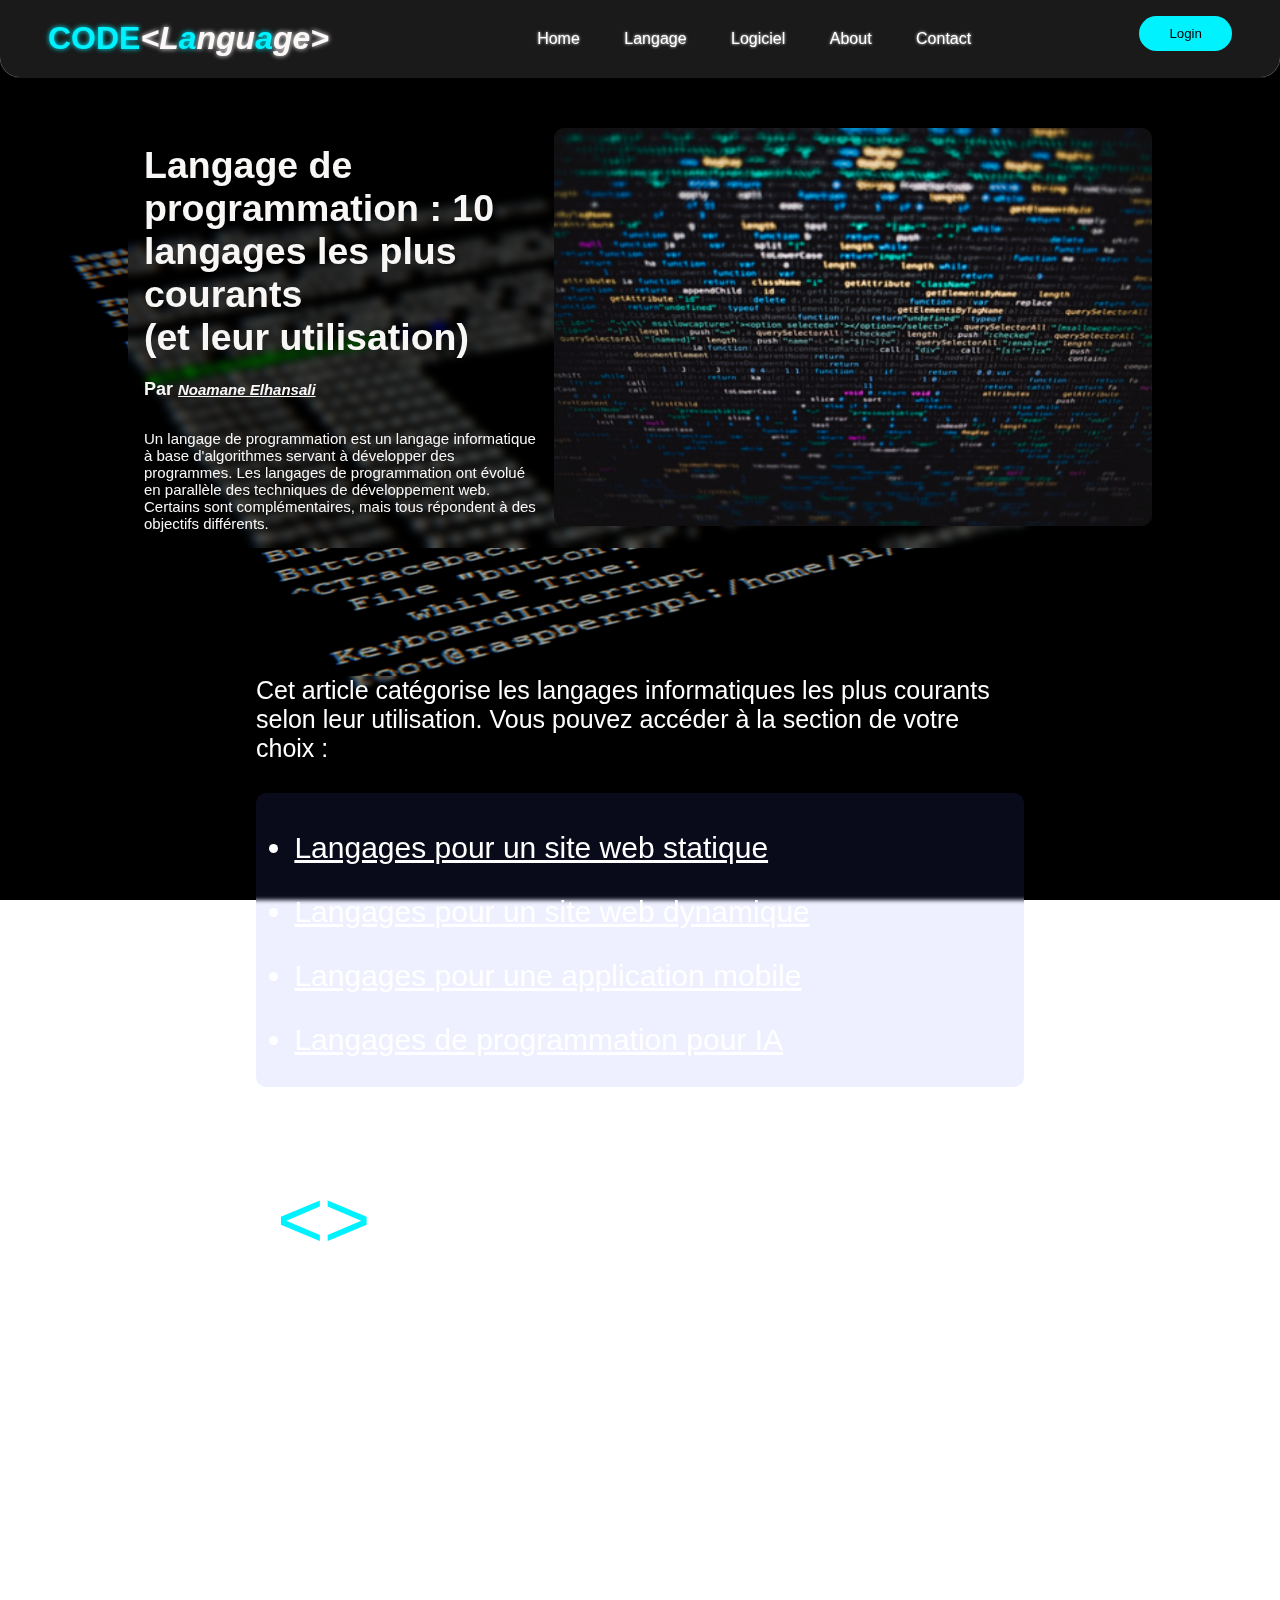
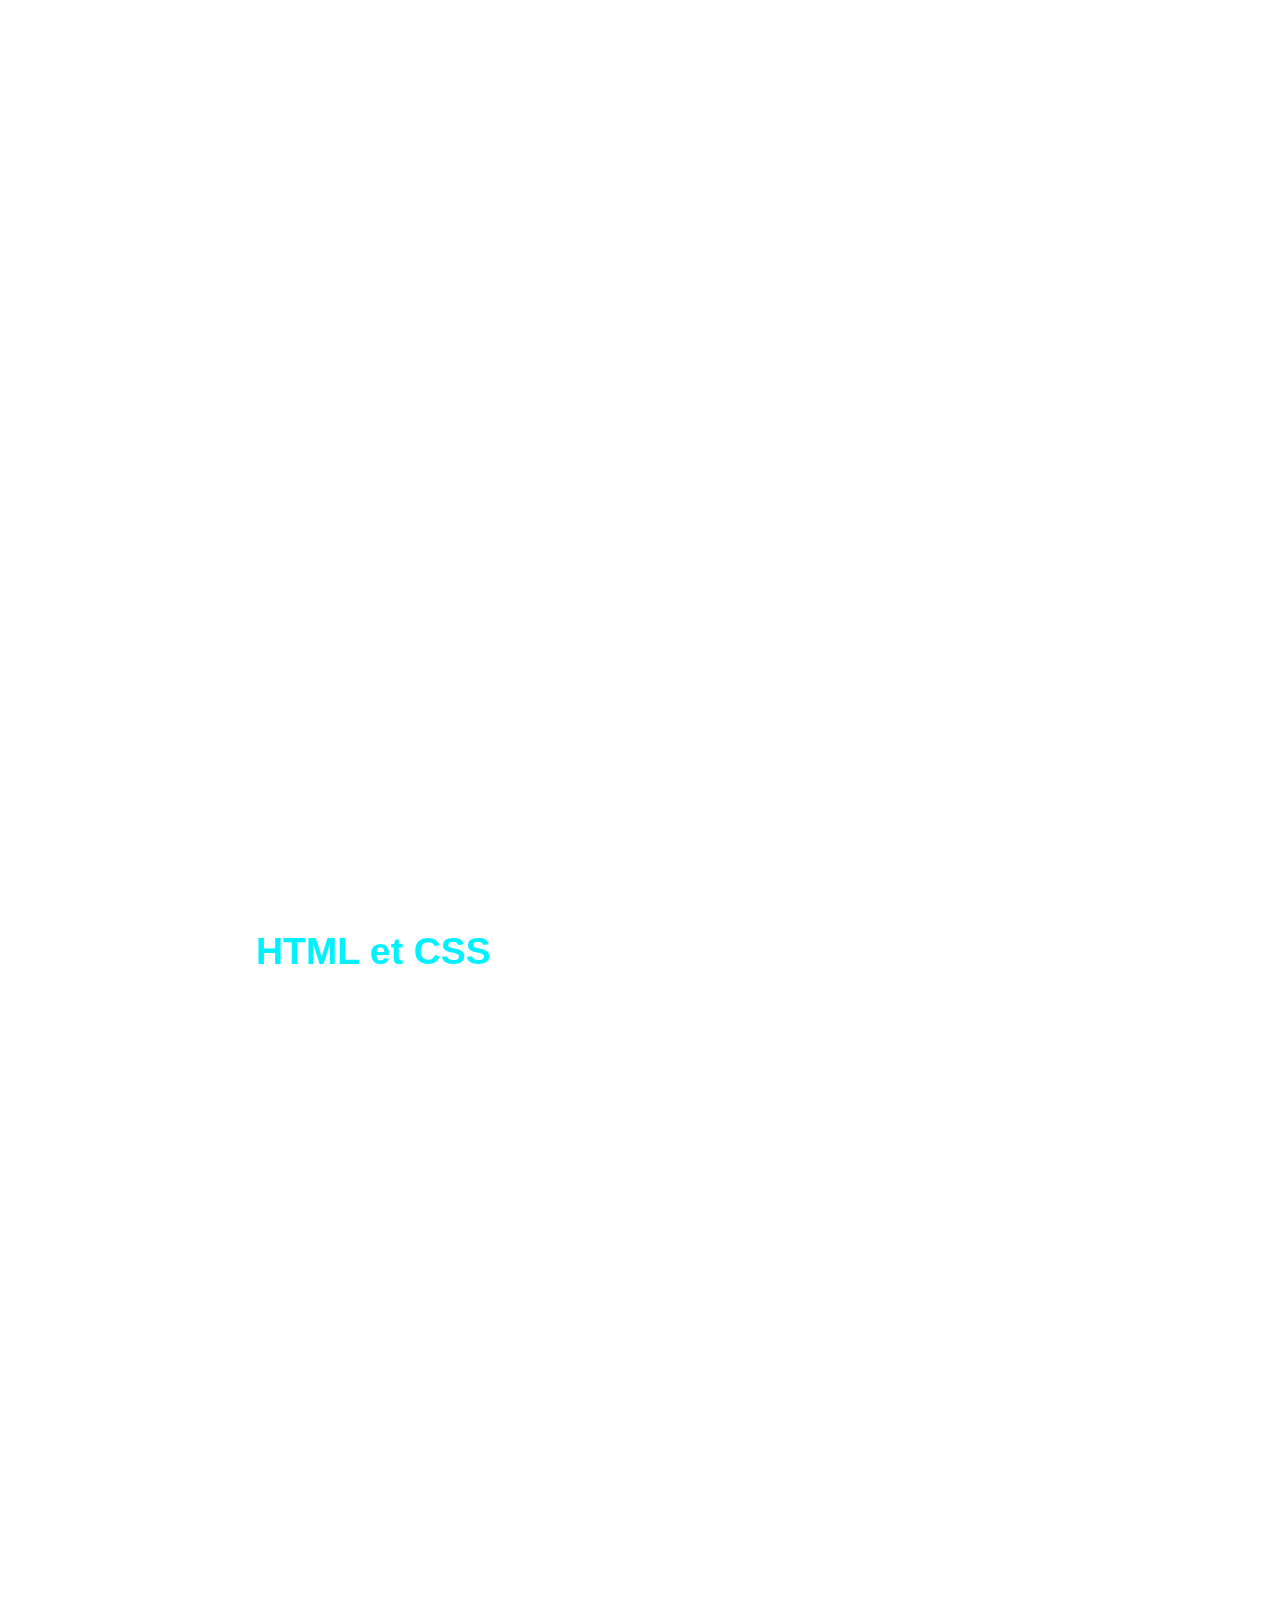
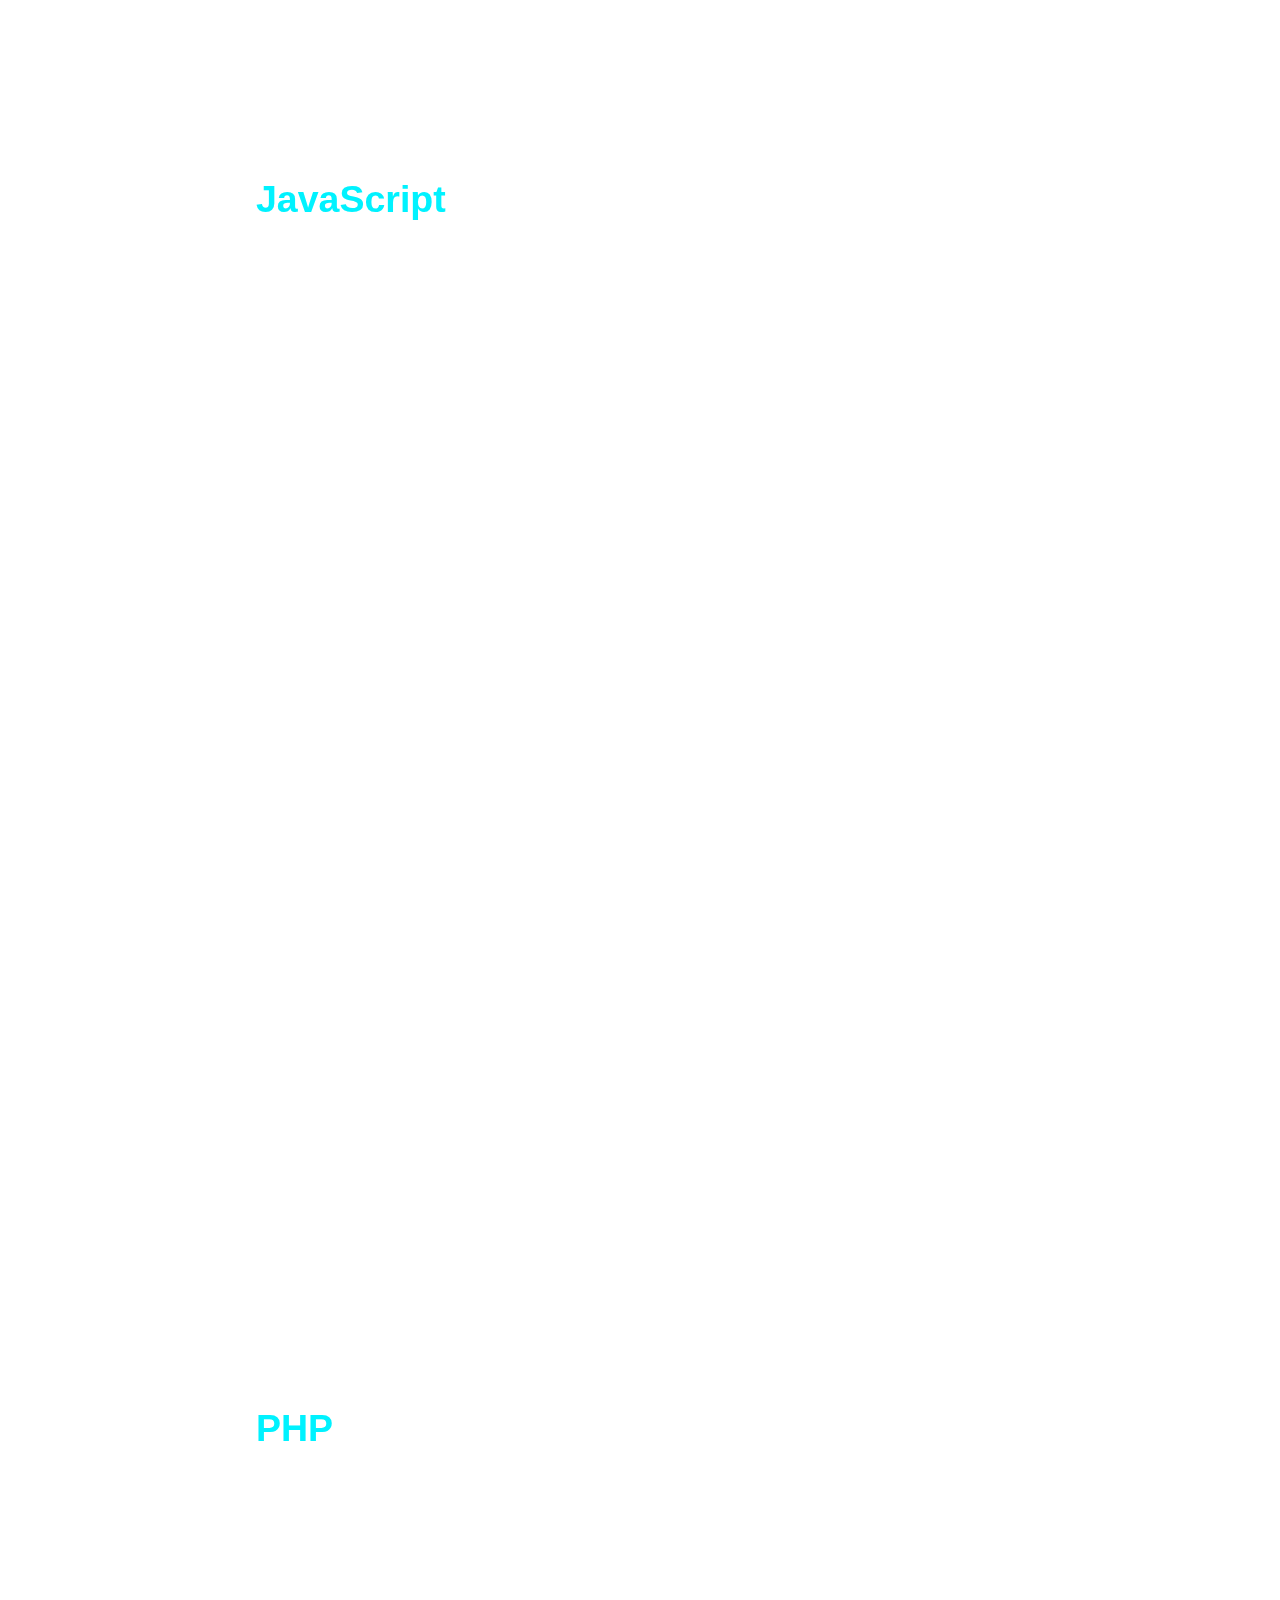
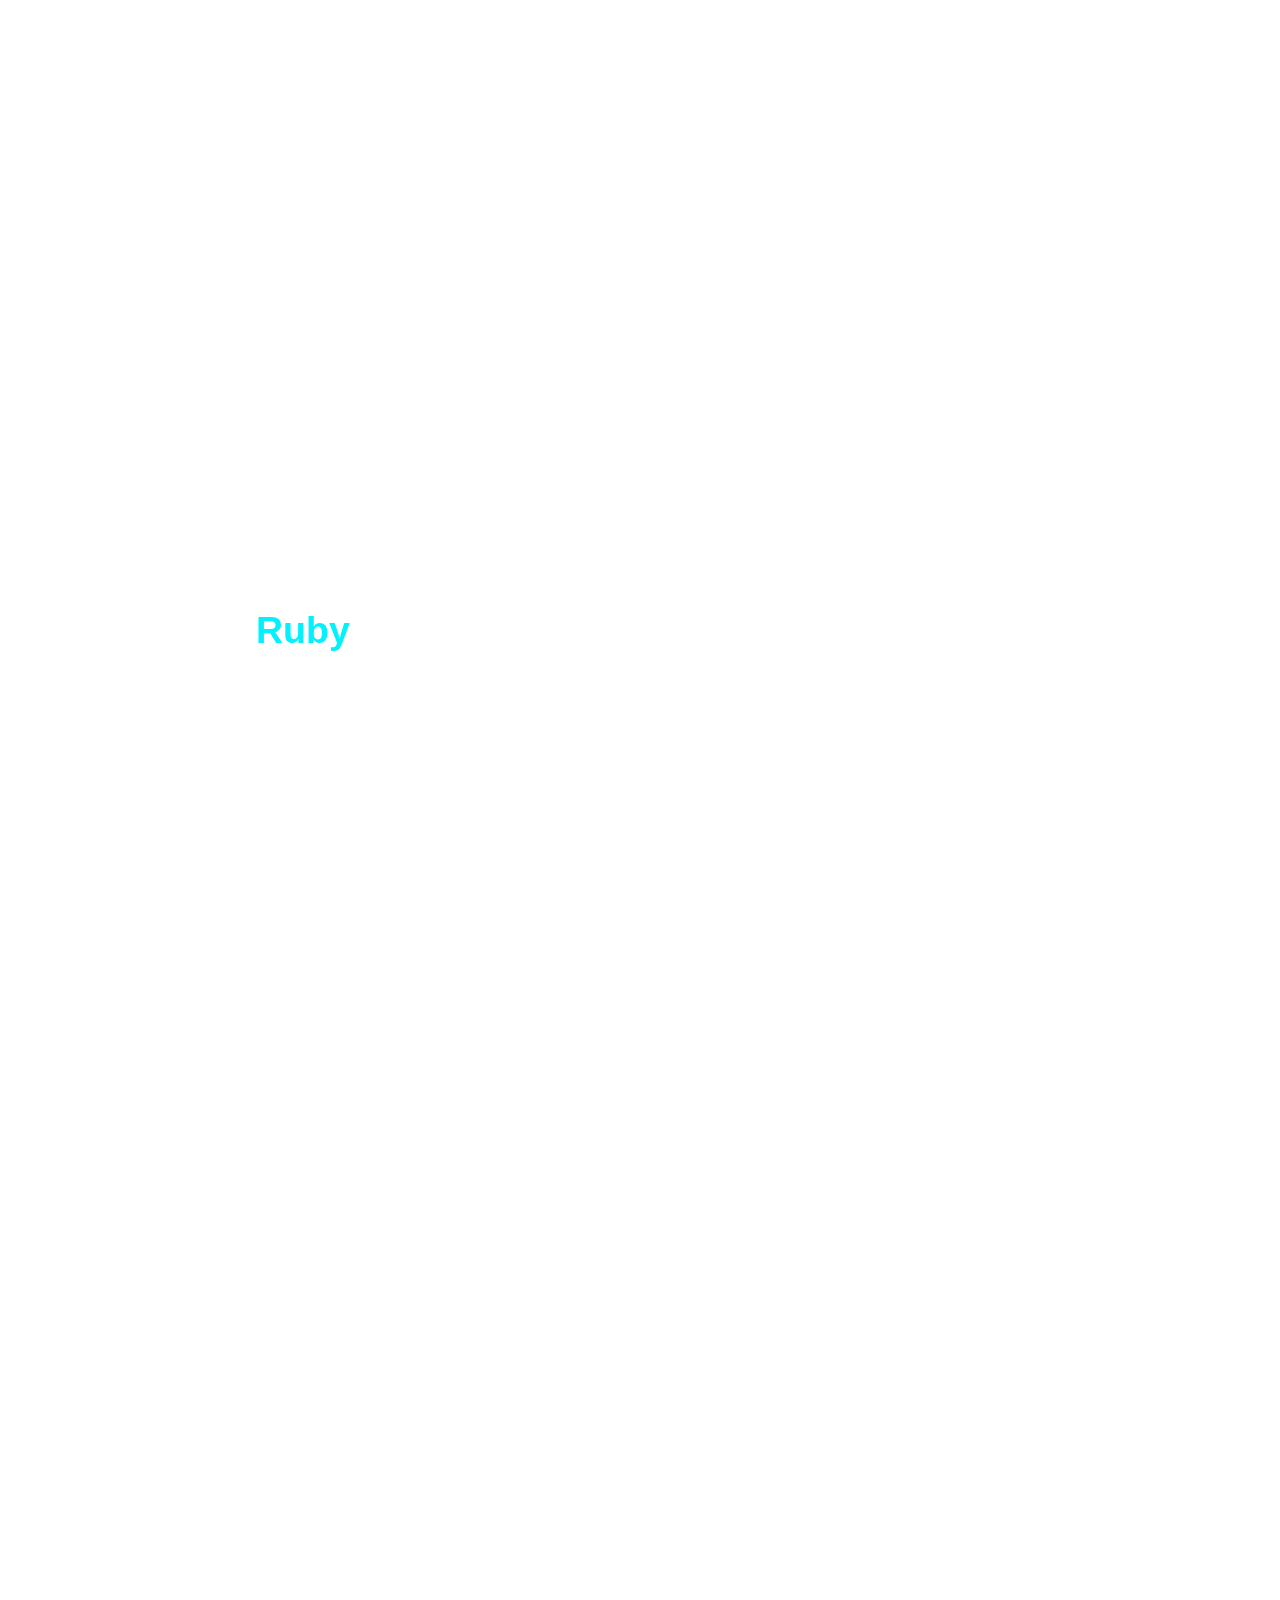
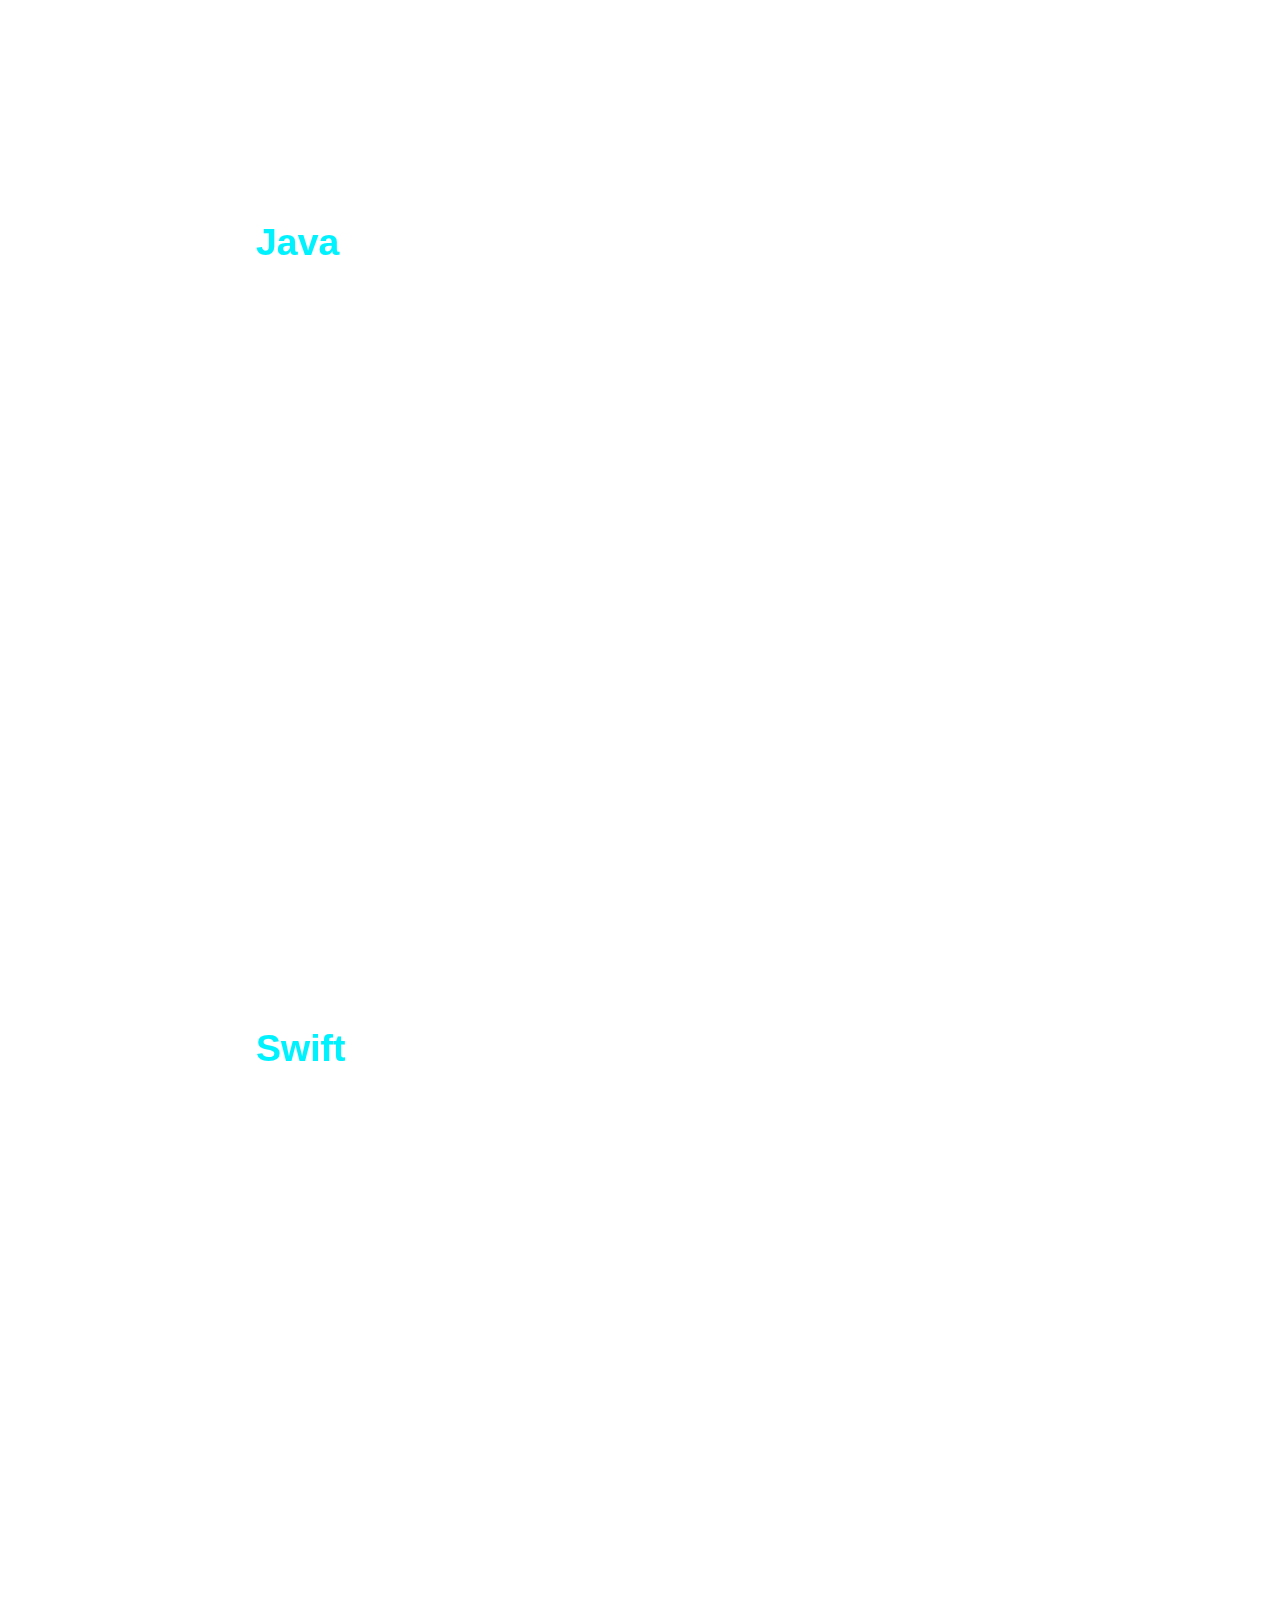
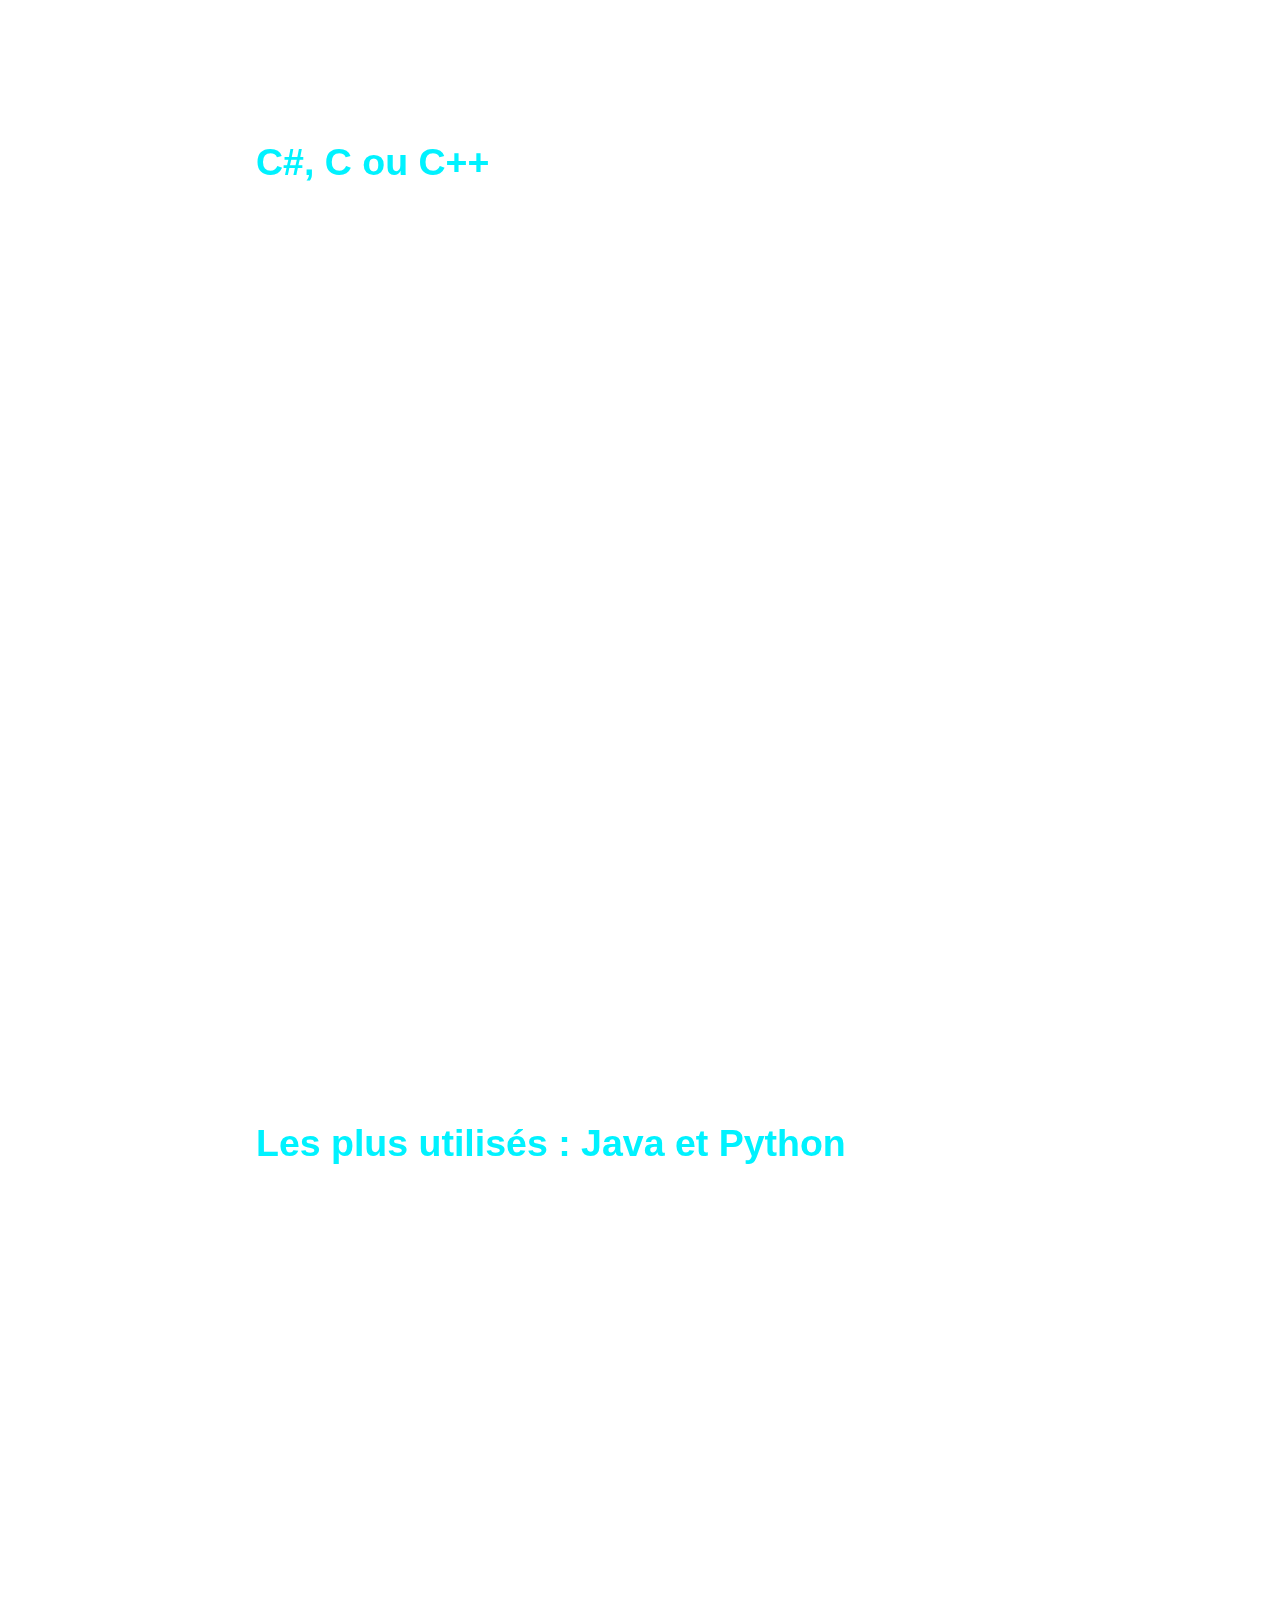
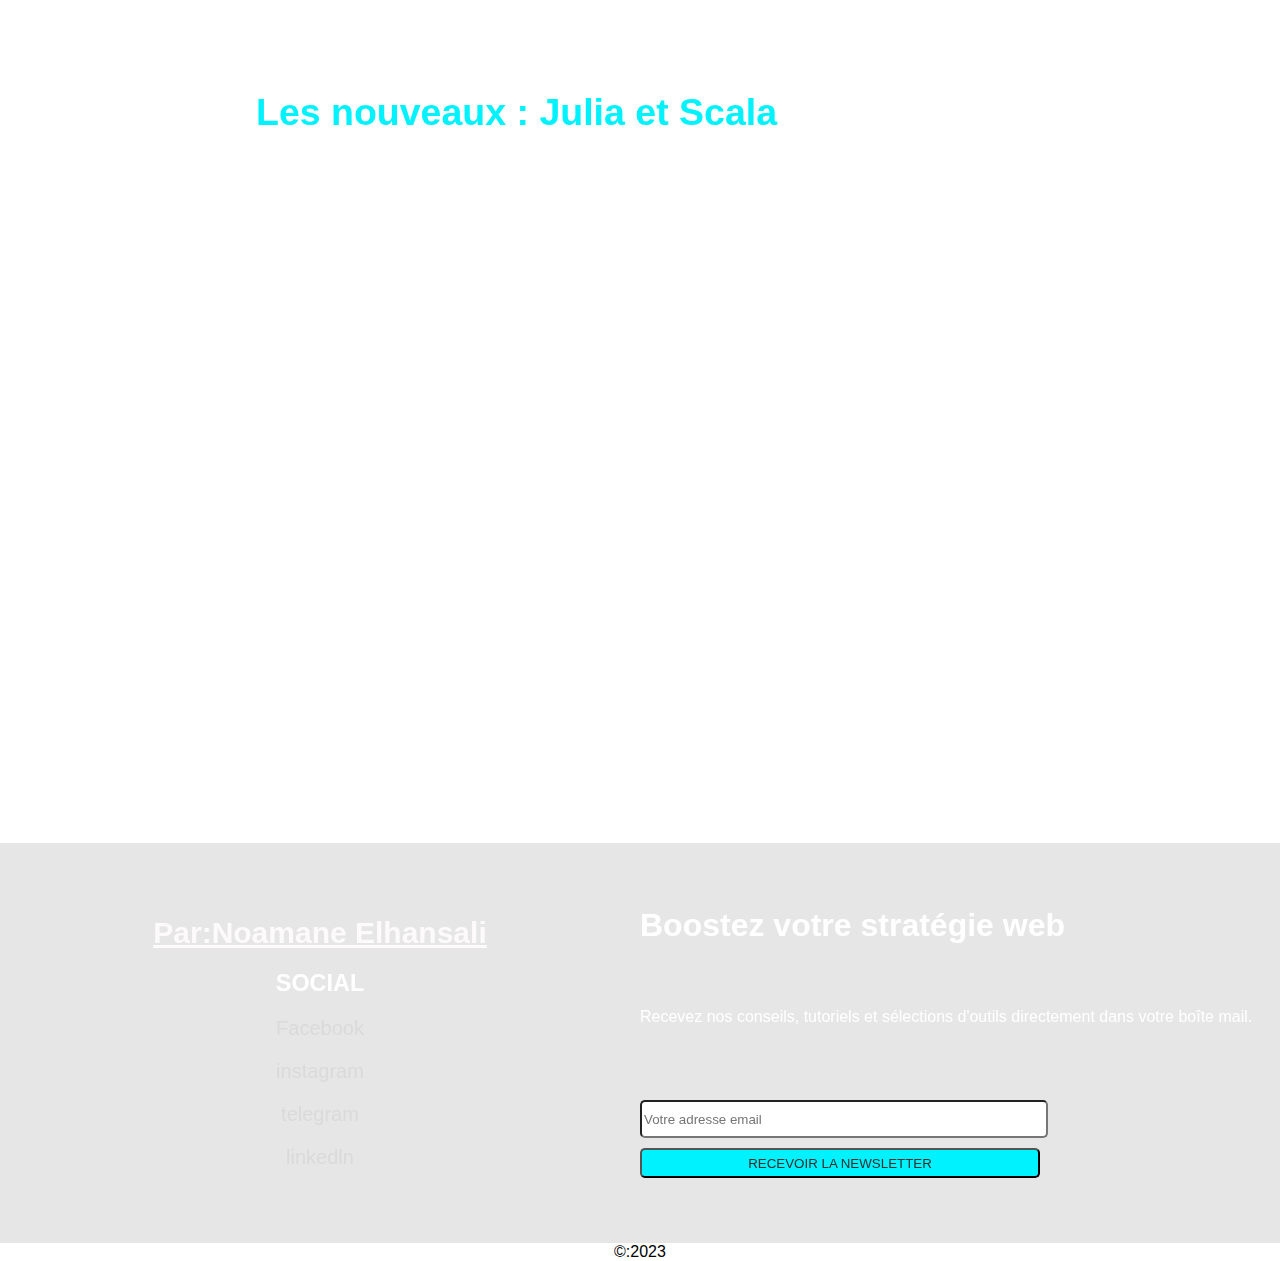
<file: index.html>
<!DOCTYPE html>
<html lang="en">
<head>
    <meta charset="UTF-8">
    <meta name="viewport" content="width=device-width, initial-scale=1.0">
    <title>CODELanguage=Home</title>
    <link rel="stylesheet" href="style.css">
</head>
<body>
    <header class="header">
        <h1 class="codelang"><b class="code">CODE</b><i class="lang">&lt;L<i class="code">a</i>ngu<i class="code">a</i>ge&gt;</i></h1>
        <nav>
            <a href="index.html" class="nav" id="Home">Home</a>
            <a href="Langage.html" class="nav" id="Langage">Langage</a>
            <a href="Logiciel.html" class="nav" id="Logiciel">Logiciel</a>
            <a href="About.html" class="nav" id="About">About</a>
            <a href="Contact.html" class="nav" id="Contact">Contact</a>
        </nav>
        <nav>
            <a href="Contact.html"><button class="login">Login</button></a>
        </nav>
        <img src="icon/burger-menu.png" alt="Menu" class="menu" id="menuon" onclick="on()">
    </header>
    <div class="menu1" id="menu1">
        <nav>
            <img src="icon/cancel.png" alt="Menu" class="menu" id="menuoff" onclick="off()">
            <a href="index.html" class="nav" id="Home">Home</a><br>
            <a href="Langage.html" class="nav" id="Langage">Langage</a><br>
            <a href="Logiciel.html" class="nav" id="Logiciel">Logiciel</a><br>
            <a href="About.html" class="nav" id="About">About</a><br>
            <a href="Contact.html" class="nav" id="Contact">Contact</a><br>
        </nav>
        <nav>
            <a href="Contact.html"><button class="login" id="login">Login</button></a>
        </nav>
    </div>
    <section>
        <article class="article1">
            <div class="div1">
                <h2 class="h2">Langage de <br> programmation : 10<br> langages les plus courants <br>(et leur utilisation)</h2>
                <h4 class="par">Par <i class="nom"><u>Noamane Elhansali</u></i></h4>
                <p class="divp">Un langage de programmation est un langage informatique à base d'algorithmes servant à développer des programmes. Les langages de programmation ont évolué en parallèle des techniques de développement web. Certains sont complémentaires, mais tous répondent à des objectifs différents. </p>
            </div>
            <div class="div2">
                <img src="images/img_site.webp" class="img_site">
            </div>
        </article>
        <article class="article2">
            <div class="div3">
                <p>Cet article catégorise les langages informatiques les plus courants selon leur utilisation. Vous pouvez accéder à la section de votre choix :</p>
                
            </div>
            <div class="div4">
                <ul >
                    <li class="liste1"><a href="#lang1">Langages pour un site web statique</a></li>
                    <li class="liste1"><a href="#lang2">Langages pour un site web dynamique</a></li>
                    <li class="liste1"><a href="#lang3">Langages pour une application mobile</a></li>
                    <li class="liste1"><a href="#lang4">Langages de programmation pour IA</a></li>
                </ul>
            </div>
            <div class="div5">
                <div class="div5-1">&lt;&gt;</div>
                <div class="div5-2">Les 10 principaux langages de programmation</div>
            </div>
            <div class="div6">
                <ol >
                    <li class="liste2">HTML et CSS.</li>
                    <li class="liste2">JavaScript.</li>
                    <li class="liste2">PHP.</li>
                    <li class="liste2">Ruby.</li>
                    <li class="liste2">Java.</li>
                    <li class="liste2">Swift.</li>
                    <li class="liste2">C#, C ou C++.</li>
                    <li class="liste2">Python.</li>
                    <li class="liste2">Julia.</li>
                    <li class="liste2">Scala.</li>
                </ol>
            </div>
        </article>
        <article class="article3">
            <div class="a-div1">
                <h3 class="lang1" id="lang1">Langages de programmation pour un site web statique</h3>
                <p>La réalisation d'un site web statique fait appel aux langages de programmation de base. HTML et CSS sont les plus répandus. JavaScript est, quant à lui, de plus en plus utilisé pour compléter le travail de programmation autour de la structure du site web. Ces 3 langages sont spécifiques au développement d'interfaces graphiques, aussi appelé développement frontend.</p>
            </div>
            <div>
                <h2 class="html">HTML et CSS</h2>
                <p>Ce sont 2 langages complémentaires. Ils représentent le b.a.-ba du développement web. De son côté, HTML a pour rôle de structurer la page web. Il permet de constituer son squelette. C'est sur cette base que peuvent être intégrés des éléments graphiques et visuels à partir du langage CSS, puis les positionner les uns par rapport aux autres.</p>
            </div>
            <div class="a-div2">
                <h3 class="Avantages">Avantages</h3>
                <ul>
                    <li class="a-liste1">HTML présente l'avantage d'être universel, et indépendant de tout système d'exploitation.</li>
                    <li class="a-liste1">Il fonctionne sur la base d'une structure distribuée, c'est-à-dire que les liens externes s'y intègrent parfaitement. Cela rend possible la modification d'un élément sans modifier la page où il se trouve.</li>
                    <li class="a-liste1">Enfin, HTML permet d'intégrer à la fois des éléments locaux et distants, via la connexion à un serveur.</li>
                </ul>
            </div>
            <div class="a-div3">
                <h3 class="Inconvénients">Inconvénients</h3>
                <ul>
                    <li>En tant que langage universel et simplifié, HTML peut s'avérer limité en termes de mise en forme d'une page.</li>
                    <li>Si vous souhaitez stocker vos données en local, il n'est également pas totalement adapté. Qui plus est, le stockage peut vite être alourdi, en fonction du nombre de pages de votre site web.</li>
                </ul>
            </div>
            <div>
                <h2 class="JavaScript">JavaScript</h2>
                <p>JavaScript est un langage de programmation dit interprété. Il a la particularité de s'activer côté client. Cela signifie que lorsque l'utilisateur ouvre une page web, le navigateur active le code afin d'afficher la page.</p>
                <p class="par2">JavaScript permet d'intégrer des scripts entre les éléments HTML de la page, généralement pour ajouter une animation ou un effet visuel. C'est un langage utile pour améliorer l'expérience utilisateur, car il permet d'ajouter de l'interactivité sans pour autant ralentir la page.</p>
            </div>
            <div class="a-div3">
                <h3 class="Avantages">Avantages</h3>
                <p>Le principal avantage de JavaScript réside dans sa sécurité. En effet, si votre navigateur peut récupérer un script dans une page HTML, il n'y a en revanche aucun risque qu'il accède à vos fichiers.</p>
            </div>
            <div class="a-div3">
                <h3 class="Inconvénients">Inconvénients</h3>
                <p>En tant que langage interprété par les navigateurs, JavaScript peut justement être interprété de différentes manières, d'un navigateur à un autre. Certains navigateurs, trop anciens, ne suivent pas les évolutions du langage et peuvent ne pas être en mesure d'afficher les scripts.</p>
            </div>
        </article>
        <article class="article4">
            <div class="a-div1">
                <h1 class="lang1" id="lang2">Langages de programmation pour un site web dynamique</h1>
                <p>Un site web dit « dynamique » est généralement un site qui gère des données. Celui-ci est alors connecté à un serveur, avec lequel il communique via un langage dédié. Tout comme pour les langages appelés « clients », il existe de nombreux langages de programmation dits « serveurs ». Ce type de développement est appelé backend.</p>
            </div>
            <div>
                <h2 class="PHP">PHP</h2>
                <p>PHP est un langage de script qui, contrairement à JavaScript, est exécuté côté serveur. Il est très lié à HTML, les balises PHP s'intégrant au cœur du code HTML. Pour le client, il est d'ailleurs impossible de voir si du PHP a été utilisé.</p>
                <p>Le rôle principal de PHP est de développer une bonne communication entre la page web et le serveur. En ce sens, PHP garantit la bonne stabilité des pages web.</p>
            </div>
            <div class="a-div2">
                <h3 class="Avantages">Avantages</h3>
                <p>Les principaux avantages de PHP sont :</p>
                <ul>
                    <li class="a-liste2">Sa grande flexibilité,</li>
                    <li class="a-liste2">Sa compatibilité avec de nombreuses bases de données,</li>
                    <li class="a-liste2">Sa comptabilité avec la plupart des systèmes d'exploitation.</li>
                </ul>
            </div>
            <div class="a-div3">
                <h3 class="Inconvénients">Inconvénients</h3>
                <p>PHP peut présenter l'inconvénient de générer des URL aléatoires, qu'il est nécessaire de réécrire pour ne pas voir vos pages pénalisées par les robots des moteurs de recherche.</p>
            </div>
            <div>
                <h2 class="Ruby">Ruby</h2>
                <p>Ruby est un langage de programmation open source relativement simple, flexible et facile d'accès, notamment pour les débutants. Il est dit interprété, orienté objet et multiparadigme et se voit de plus en plus utilisé. Il présente en effet une vision différente du développement, selon le principe : tout est objet.</p>
            </div>
            <div class="a-div3">
                <h3 class="Avantages">Avantages</h3>
                <ul>
                    <li class="a-liste1">Ruby est probablement le langage le plus orienté objet, dans le sens où la communication entre les différents éléments de langage est très flexible.</li>
                    <li class="a-liste1">Il est régulièrement mis à jour en vue de le faciliter et d'améliorer ses performances.</li>
                </ul>
            </div>
            <div class="a-div3">
                <h3 class="Inconvénients">Inconvénients</h3>
                <ul>
                    <li class="a-liste1">Si Ruby peut s'apprendre assez vite par la pratique, il s'agit d'un langage dont la syntaxe est très différente des autres.</li>
                    <li class="a-liste1">La documentation et l'entraide de la communauté sont plus difficiles à trouver que des langages informatiques établis depuis longtemps.</li>
                </ul>
            </div>
        </article>
        <article class="article5">
            <div class="a-div1">
                <h1 class="lang1" id="lang3">Langages de programmation pour une application mobile</h1>
                <p>Les mobinautes devenant de plus en plus nombreux, les applications mobiles se doivent de répondre à des fonctionnalités toujours plus avancées pour répondre à leurs attentes. Si vous avez pour projet de développer une application mobile, le choix du langage de programmation va dépendre des systèmes d'exploitation sur lesquels vous souhaitez que l'application prenne vie.</p>
            </div>
            <div >
                <h2 class="Java">Java</h2>
                <p>Le langage Java est adapté au développement d'une application mobile native sur Android. Il dispose d'une documentation importante, étant partagé par une grande communauté de développeurs dans le monde.</p>
                <p>En prenant en compte le fait que Java est pensé pour Android, vous aurez besoin d'un environnement 100 % Android pour développer l'application. Néanmoins, il est de plus en plus facile d'exécuter votre application à partir d'un système d'exploitation iOS ou Windows.</p>
                <br><p>Même si Java est un langage générique, il faut distinguer :</p>
            </div>
            <div class="a-div4">
                
                <ul>
                    <li class="a-liste2">JVM (Java Virtual Machine).</li>
                    <li class="a-liste2">JDK (Java Development Kit).</li>
                    <li class="a-liste2">JRE (Java Runtime Environment).</li>
                </ul>
                <p>En effet, il est important de vous assurer que toutes les équipes de développement travaillent sur le même kit, particulièrement lorsqu'une partie du développement est sous-traitée, même si la majorité des professionnels s'accommodent du JDK.</p>
            </div>
            <div class="a-div1">
                <h2 class="Swift">Swift</h2>
                <p>Swift a été créé par Apple spécialement pour développer des applications pour iOS, mais aussi pour Mac. C'est un langage open source de plus en plus utilisé, en passe de dépasser les langages traditionnels pour le développement d'applications pour téléphones. Swift se base sur le langage Objective-C. Les éléments Swift peuvent s'y intégrer directement.</p>
            </div>
            <div class="a-div2">
                <h3 class="Avantages">Avantages</h3>
                <p>L'avantage de Swift est qu'il existe une documentation de plus en plus dense, nourrie par les développeurs qui s'y intéressent. Apple met également un grand nombre de ressources à disposition des professionnels et des étudiants.</p>
                <p>Pour l'instant, l'inconvénient de Swift peut être le fait qu'il se limite à Apple. Cela ne devrait pas durer longtemps, puisqu'il est prévu que le langage s'adapte également à Linux. Du côté des performances, il semble que Swift ait encore une marge de progression.</p>
            </div>
            <div class="a-div1">
                <h2 class="C">C#, C ou C++</h2>
                <p>Le langage C dans toutes ses formes est l'un des plus vieux langages de programmation. Il a été développé dans les années 1970 pour programmer des systèmes. Ses évolutions C# et C++ sont des langages extrêmement stables.</p>
            </div>
            <div class="a-div3">
                <h3 class="Avantages">Avantages</h3>
                <ul>
                    <li class="a-liste1">Ce sont des langages conseillés aux débutants qui souhaitent apprendre la programmation, car ils s'adaptent aux évolutions des nouveaux langages.</li>
                    <li class="a-liste1">Le langage C a servi de base pour de nombreux autres langages.</li>
                </ul>
            </div>
            <div class="a-div2">
                <h3 class="Inconvénients">Inconvénients</h3>
                <p>La vérification offerte peut être limitée et les langages C ont parfois besoin d'outils supplémentaires pour détecter.</p>
            </div>
        </article>
        <article class="article6">
            <div class="a-div1">
                <h1 class="lang1" id="lang4">Langages de programmation pour l'intelligence artificielle</h1>
                <p>L'intelligence artificielle s'intègre de plus en plus dans le web et ses usages. Avec elle, de nombreux langages de programmation se développent.</p>
            </div>
            <div>
                <h2 class="utilisés">Les plus utilisés : Java et Python</h2>
                <p>Java et Python sont les 2 codes les plus utilisés en programmation d'intelligence artificielle.</p>
            </div>
            <div class="a-div3">
                <h3 class="java2">Java</h3>
                <p>De son côté, Python compile de nombreux avantages : il est rapide, léger, facile à installer, et compatible avec la plupart des systèmes d'exploitation. En revanche, il ne s'adapte pas au développement d’une intelligence artificielle pour application mobile.</p>
            </div>
            <div class="a-div3">
                <h3 class="python2">Python</h3>
                <p>S'il peut présenter l'inconvénient d'être plus lent, Java est simple à apprendre et à utiliser. De plus, il s'adapte également à toutes les plateformes de développement.</p>
            </div>
            <div class="a-div1">
                <h2 class="nouveaux">Les nouveaux : Julia et Scala</h2>
                <p>Si vous êtes en phase d'apprentissage et que vous souhaitez en profiter pour prendre un peu d'avance sur les langages utilisés, pourquoi ne pas vous intéresser à Julia et Scala ? Ces 2 langages de programmation sont très récents et connaissent une croissance notable ces dernières années.</p>
            </div>
            <div class="a-div2">
                <p><b>Julia</b> est un langage proche de Python du point de vue de la syntaxe. Il est dynamique, facile à prendre en main, stable et libre à la fois. Sa première version a été lancée en 2009. Julia a notamment été repris par la Climate Modeling Alliance pour la construction de leur futur modèle climatique.</p>
                <p><b>Scala</b>, quant à lui, a largement été influencé par Java et est prévu pour fonctionner avec. Cependant, il apporte plus de flexibilité que ce dernier. C'est un langage multi-paradigme, intégrant les programmations objet et fonctionnelle. Sa première version date de 2004.</p>

            </div>
        </article>
    </section>
    <footer>
        <div class="footer1">
            <h2>Par:Noamane Elhansali</h2>
            <h3>SOCIAL</h3>
            <a href="#">Facebook</a>
            <a href="#">instagram</a>
            <a href="#">telegram</a>
            <a href="#">linkedln</a>
        </div>
        <div class="footer2">
            <h1>Boostez votre stratégie web</h1>
            <p>Recevez nos conseils, tutoriels et sélections d'outils directement dans votre boîte mail.</p>
            <form action="#" method="post">
                <input type="email" placeholder="Votre adresse email" class="in1">
                <a href="mailto:noamaneelhansali@gmail.com?subject=Hello Noamane elhansali&body=Hello, my friend!
                I'd like to thank you for the fantastic topic you wrote about programming languages. It was truly interesting and enriching.
                I'm genuinely excited to learn more about a specific topic: how to apply programming language concepts in developing artificial intelligence applications. Could you assist me in getting more information about this subject?
                I hope you have some time to help, and I'd be grateful for any guidance or resources you can provide. Thank you in advance for everything you offer!
                Best regards."><input type="button" value="RECEVOIR LA NEWSLETTER" class="in2"></a>
            </form>
        </div>
    </footer>
    <p align="center">&copy;:2023</p>
    <script>
        function on(){
            document.getElementById("menu1").style.height="90%"
            document.getElementById("menuon").style.display="none"
        }
        function off(){
            document.getElementById("menu1").style.height="0%"
            document.getElementById("menuon").style.display="block"
        }
    </script>
</body>
</html>
</file>
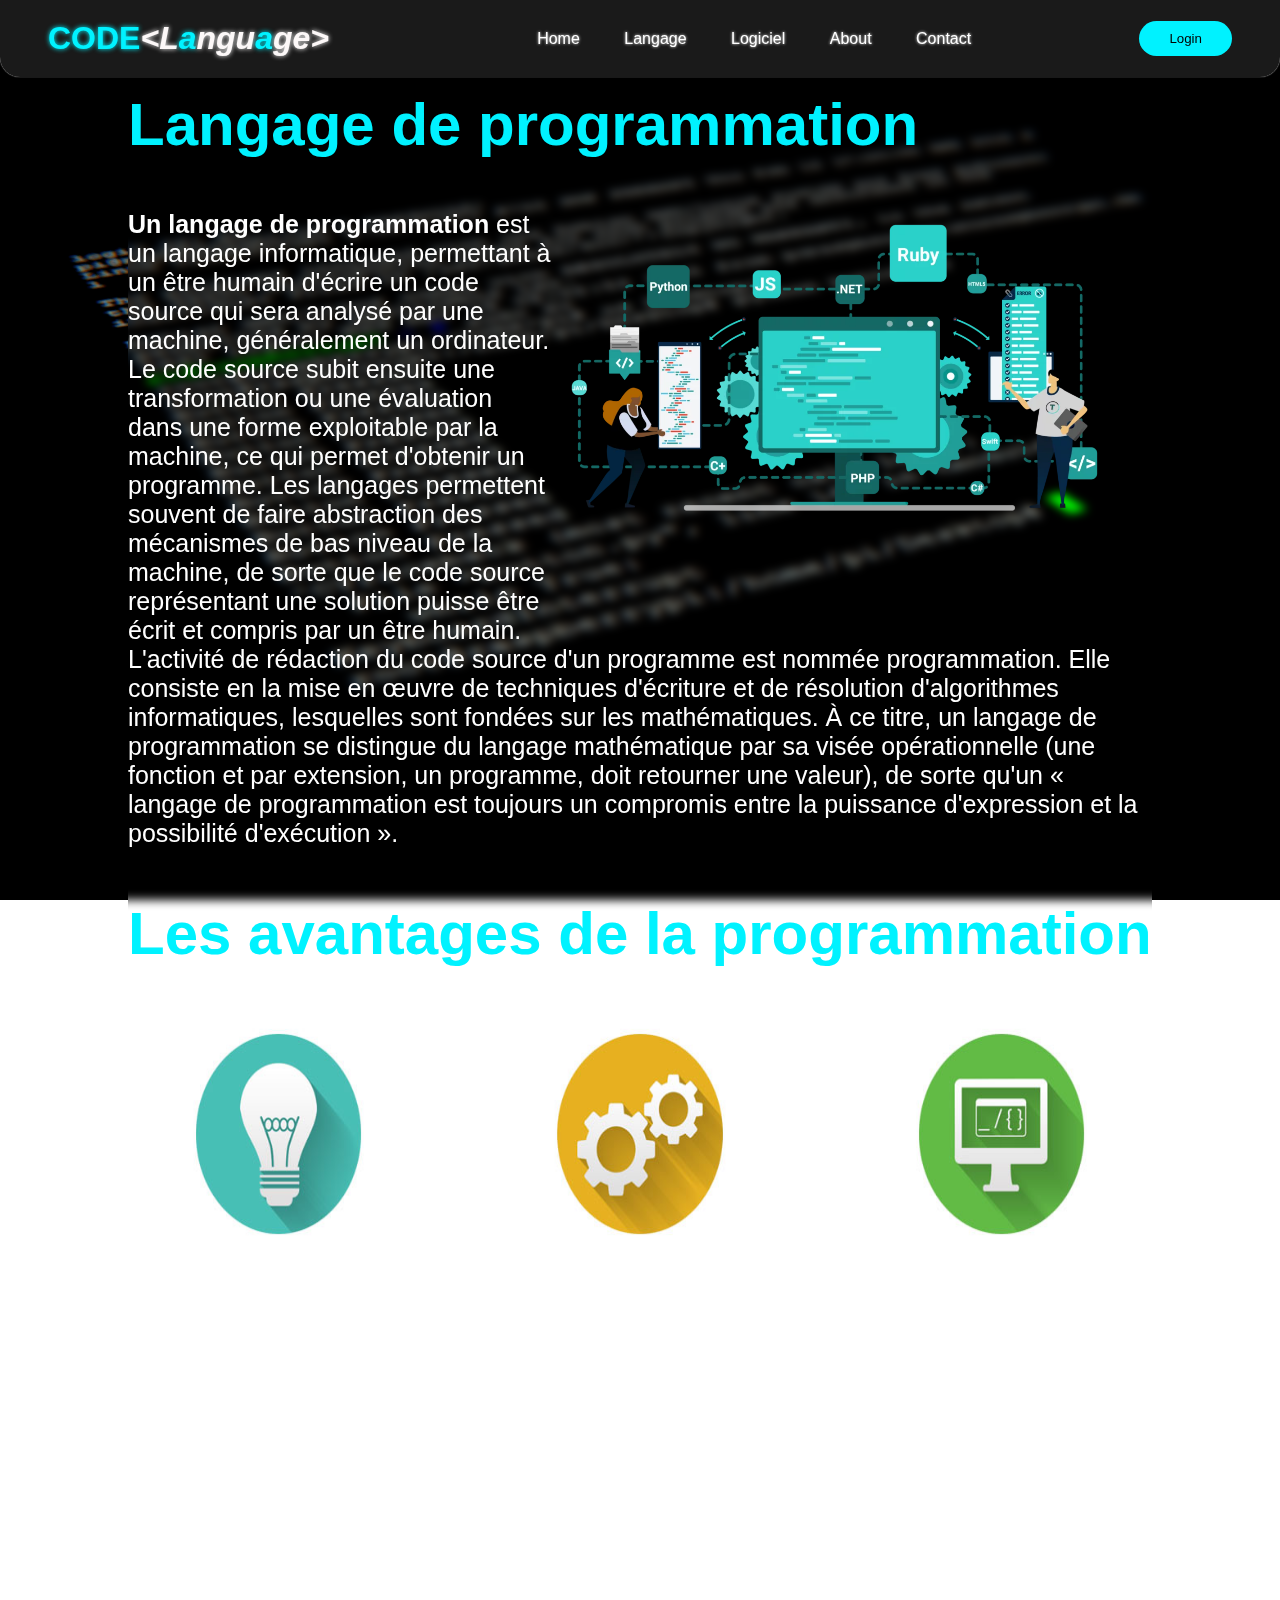
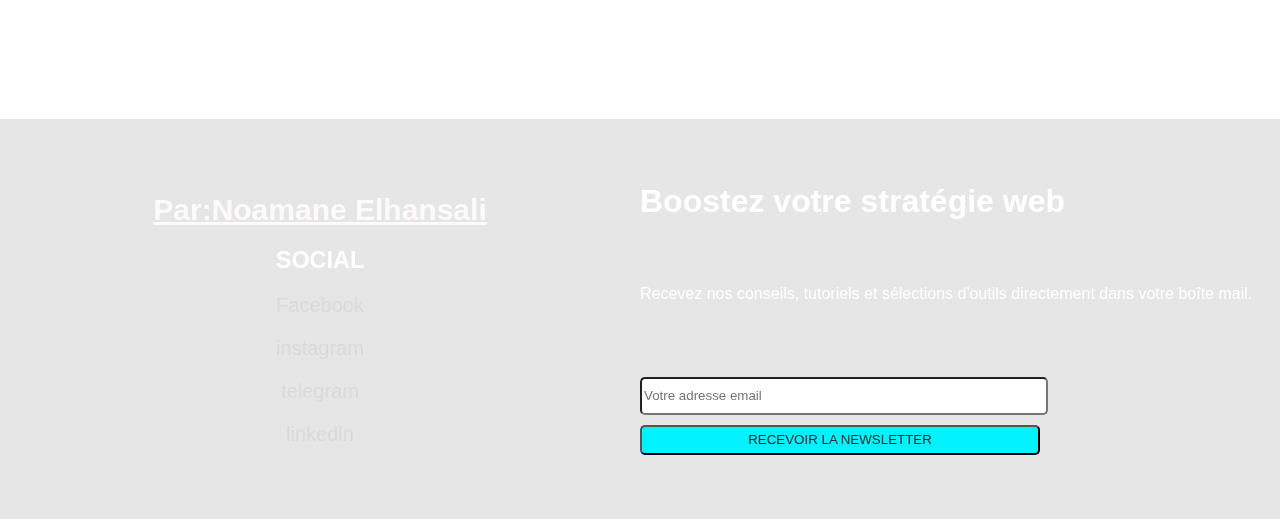
<file: About.html>
<!DOCTYPE html>
<html lang="en">
<head>
    <meta charset="UTF-8">
    <meta name="viewport" content="width=device-width, initial-scale=1.0">
    <title>CODELanguage=About</title>
    <link rel="stylesheet" href="styleAbout.css">
</head>
<body>
    <header class="header">
        <h1 class="codelang"><b class="code">CODE</b><i class="lang">&lt;L<i class="code">a</i>ngu<i class="code">a</i>ge&gt;</i></h1>
        <nav>
            <a href="index.html" class="nav" id="Home">Home</a>
            <a href="Langage.html" class="nav" id="Langage">Langage</a>
            <a href="Logiciel.html" class="nav" id="Logiciel">Logiciel</a>
            <a href="About.html" class="nav" id="About">About</a>
            <a href="Contact.html" class="nav" id="Contact">Contact</a>
        </nav>
        <nav>
            <a href="Contact.html"><button class="login">Login</button></a>
        </nav>
        <img src="icon/burger-menu.png" alt="Menu" class="menu" id="menuon" onclick="on()">
    </header>
    <div class="menu1" id="menu1">
        <nav>
            <img src="icon/cancel.png" alt="Menu" class="menu" id="menuoff" onclick="off()">
            <a href="index.html" class="nav" id="Home">Home</a><br>
            <a href="Langage.html" class="nav" id="Langage">Langage</a><br>
            <a href="Logiciel.html" class="nav" id="Logiciel">Logiciel</a><br>
            <a href="About.html" class="nav" id="About">About</a><br>
            <a href="Contact.html" class="nav" id="Contact">Contact</a><br>
        </nav>
        <nav>
            <a href="Contact.html"><button class="login" id="login">Login</button></a>
        </nav>
    </div>
    <section>
        <article class="article1">
            <div class="div1">
                <h1 class="lang1">Langage de programmation</h1>
            </div>
            <div class="div2">
                     <div>
                          <p><b>Un langage de programmation</b> est un langage informatique, permettant à un être humain d'écrire un code source qui sera analysé par une machine, généralement un ordinateur. Le code source subit ensuite une transformation ou une évaluation dans une forme exploitable par la machine, ce qui permet d'obtenir un programme. Les langages permettent souvent de faire abstraction des mécanismes de bas niveau de la machine, de sorte que le code source représentant une solution puisse être écrit et compris par un être humain.</p>
                     </div>
                  <div>
                       <img src="images/Projectimg.webp" class="img1">
                  </div>
             </div>
             <div class="div3">
                <p>L'activité de rédaction du code source d'un programme est nommée programmation. Elle consiste en la mise en œuvre de techniques d'écriture et de résolution d'algorithmes informatiques, lesquelles sont fondées sur les mathématiques. À ce titre, un langage de programmation se distingue du langage mathématique par sa visée opérationnelle (une fonction et par extension, un programme, doit retourner une valeur), de sorte qu'un « langage de programmation est toujours un compromis entre la puissance d'expression et la possibilité d'exécution ».</p>
             </div>
             <h1 class="lang1-1">Les avantages de la programmation</h1>
             <div class="div4">
                        <div class="div4-1">
                            <img src="images/avnt1.jpg" class="imgavnt">
                            <h4>Résolution de problèmes</h4>
                            <p>L’enfant qui programme doit sans cesse réfléchir à ce qu’il doit faire en premier. Il faut organiser sa pensée afin de trouver une façon efficace de résoudre le problème posé via un algorithme. Grâce à l’apprentissage du langage informatique, cette procédure devient par la suite une habitude qui permet à l’enfant de réfléchir, faire, et avancer par lui-même.</p>
                       </div>
                       <div class="div4-2">
                        <img src="images/avnt2.jpg" class="imgavnt">
                        <h4>Créativité et pensée latérale</h4>
                        <p>Tous les programmeurs ont des approches et des solutions différentes, même si les programmes semblent conduire au même résultat. Plus les programmes deviennent complexes, plus les enfants développent des solutions créatives et personnelles. Ils façonnent ainsi leur propre « style » de résolution des problèmes.</p>
                       </div>
                       <div class="div4-3">
                        <img src="images/avnt3.jpg" class="imgavnt">
                        <h4>Pensée critique</h4>
                        <p>Parfois (souvent !), le programme ne fonctionne pas du premier coup. L’enfant se pose donc la question : “est-ce correct?”, analyse de façon critique son raisonnement, le teste et trouve la solution au problème. Cette façon de critiquer son raisonnement est nécessaire dans l’apprentissage du langage informatique ainsi que la vie de tous les jours.</p>
                       </div>
             </div>
        </article>
    </section>
    <footer>
        <div class="footer1">
            <h2>Par:Noamane Elhansali</h2>
            <h3>SOCIAL</h3>
            <a href="#">Facebook</a>
            <a href="#">instagram</a>
            <a href="#">telegram</a>
            <a href="#">linkedln</a>
        </div>
        <div class="footer2">
            <h1>Boostez votre stratégie web</h1>
            <p>Recevez nos conseils, tutoriels et sélections d'outils directement dans votre boîte mail.</p>
            <form action="#" method="post">
                <input type="email" placeholder="Votre adresse email" class="in1">
                <a href="mailto:noamaneelhansali@gmail.com?subject=Hello Noamane elhansali&body=Hello, my friend!

                I'd like to thank you for the fantastic topic you wrote about programming languages. It was truly interesting and enriching.
                
                I'm genuinely excited to learn more about a specific topic: how to apply programming language concepts in developing artificial intelligence applications. Could you assist me in getting more information about this subject?
                
                I hope you have some time to help, and I'd be grateful for any guidance or resources you can provide. Thank you in advance for everything you offer!
                
                Best regards."><input type="button" value="RECEVOIR LA NEWSLETTER" class="in2"></a>
            </form>
        </div>
    </footer>
    <script>
        function on(){
            document.getElementById("menu1").style.height="90%"
            document.getElementById("menuon").style.display="none"
        }
        function off(){
            document.getElementById("menu1").style.height="0%"
            document.getElementById("menuon").style.display="block"
        }
    </script>
</body>
</html>
</file>
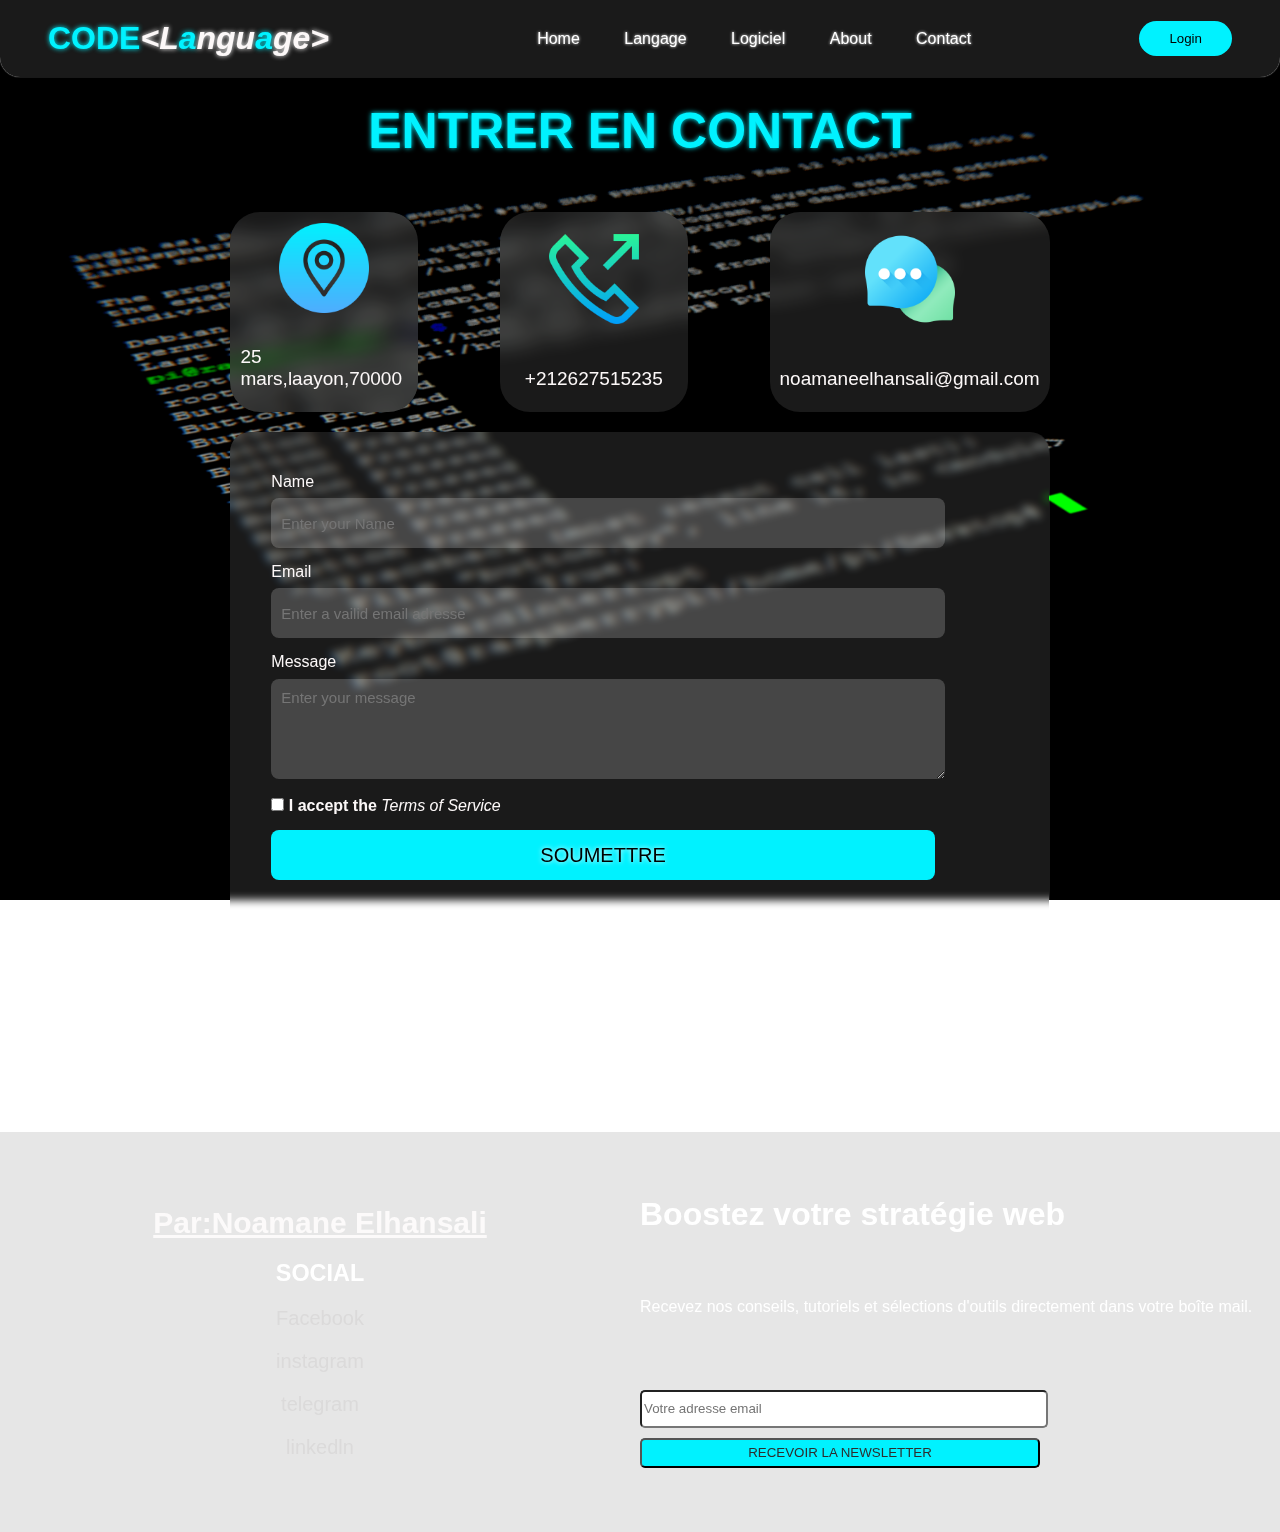
<file: Contact.html>
<!DOCTYPE html>
<html lang="en">
<head>
    <meta charset="UTF-8">
    <meta name="viewport" content="width=device-width, initial-scale=1.0">
    <title>CODELanguage=Contact</title>
    <link rel="stylesheet" href="stylecontact.css">
</head>
<body>
    <header class="header">
        <h1 class="codelang"><b class="code">CODE</b><i class="lang">&lt;L<i class="code">a</i>ngu<i class="code">a</i>ge&gt;</i></h1>
        <nav>
            <a href="index.html" class="nav" id="Home">Home</a>
            <a href="Langage.html" class="nav" id="Langage">Langage</a>
            <a href="Logiciel.html" class="nav" id="Logiciel">Logiciel</a>
            <a href="About.html" class="nav" id="About">About</a>
            <a href="Contact.html" class="nav" id="Contact">Contact</a>
        </nav>
        <nav>
            <a href="Contact.html"><button class="login">Login</button></a>
        </nav>
        <img src="icon/burger-menu.png" alt="Menu" class="menu" id="menuon" onclick="on()">
    </header>
    <div class="menu1" id="menu1">
        <nav>
            <img src="icon/cancel.png" alt="Menu" class="menu" id="menuoff" onclick="off()">
            <a href="index.html" class="nav" id="Home">Home</a><br>
            <a href="Langage.html" class="nav" id="Langage">Langage</a><br>
            <a href="Logiciel.html" class="nav" id="Logiciel">Logiciel</a><br>
            <a href="About.html" class="nav" id="About">About</a><br>
            <a href="Contact.html" class="nav" id="Contact">Contact</a><br>
        </nav>
        <nav>
            <a href="Contact.html"><button class="login" id="login">Login</button></a>
        </nav>
    </div>
    <section>
        <article class="article">
            <div>
                <h1 class="lang1">ENTRER EN CONTACT</h1>
                <div class="div1-1">
                    <div class="div1-1-1">
                        <img src="images/localisation.png" class="img1">
                        <p>25 mars,laayon,70000</p>
                    </div>
                    <div class="div1-1-2">
                        <img src="images/appel.png" class="img1">
                        <p>+212627515235</p>
                    </div>
                    <div class="div1-1-3">
                        <img src="images/sms.png" class="img1">
                        <p>noamaneelhansali@gmail.com</p>
                    </div>
                </div>
            </div>
            <div class="divform">
                <form class="form">
                    <label for="name">Name</label><br>
                    <input type="text"  id="name" placeholder="Enter your Name" class="inp1" required><br>
                    <label for="email">Email</label><br>
                    <input type="email"  id="email" placeholder="Enter a vailid email adresse" class="inp1" required><br>
                    <label for="message">Message</label><br>
                    <textarea placeholder="Enter your message" id="message" class="inp2" cols="30" rows="10"></textarea><br>
                    <!-- <input type="text" id="message" placeholder="Enter your message" class="inp2"><br> -->
                    <input type="checkbox" id="accept">
                    <label for="accept"><b>I accept the </b><i>Terms of Service</i></label><br>
                    <input type="submit" value="SOUMETTRE" class="inp3">
                </form>
            </div>
        </article>
        
    </section>
    <footer>
        <div class="footer1">
            <h2>Par:Noamane Elhansali</h2>
            <h3>SOCIAL</h3>
            <a href="#">Facebook</a>
            <a href="#">instagram</a>
            <a href="#">telegram</a>
            <a href="#">linkedln</a>
        </div>
        <div class="footer2">
            <h1>Boostez votre stratégie web</h1>
            <p>Recevez nos conseils, tutoriels et sélections d'outils directement dans votre boîte mail.</p>
            <form action="#" method="post">
                <input type="email" placeholder="Votre adresse email" class="in1" required>
                <a href="mailto:noamaneelhansali@gmail.com?subject=Hello Noamane elhansali&body=Hello, my friend!

                I'd like to thank you for the fantastic topic you wrote about programming languages. It was truly interesting and enriching.
                
                I'm genuinely excited to learn more about a specific topic: how to apply programming language concepts in developing artificial intelligence applications. Could you assist me in getting more information about this subject?
                
                I hope you have some time to help, and I'd be grateful for any guidance or resources you can provide. Thank you in advance for everything you offer!
                
                Best regards."><input type="button" value="RECEVOIR LA NEWSLETTER" class="in2"></a>
            </form>
        </div>
    </footer>
    <script>
        function on(){
            document.getElementById("menu1").style.height="90%"
            document.getElementById("menuon").style.display="none"
        }
        function off(){
            document.getElementById("menu1").style.height="0%"
            document.getElementById("menuon").style.display="block"
        }
    </script>
</body>
</html>
</file>
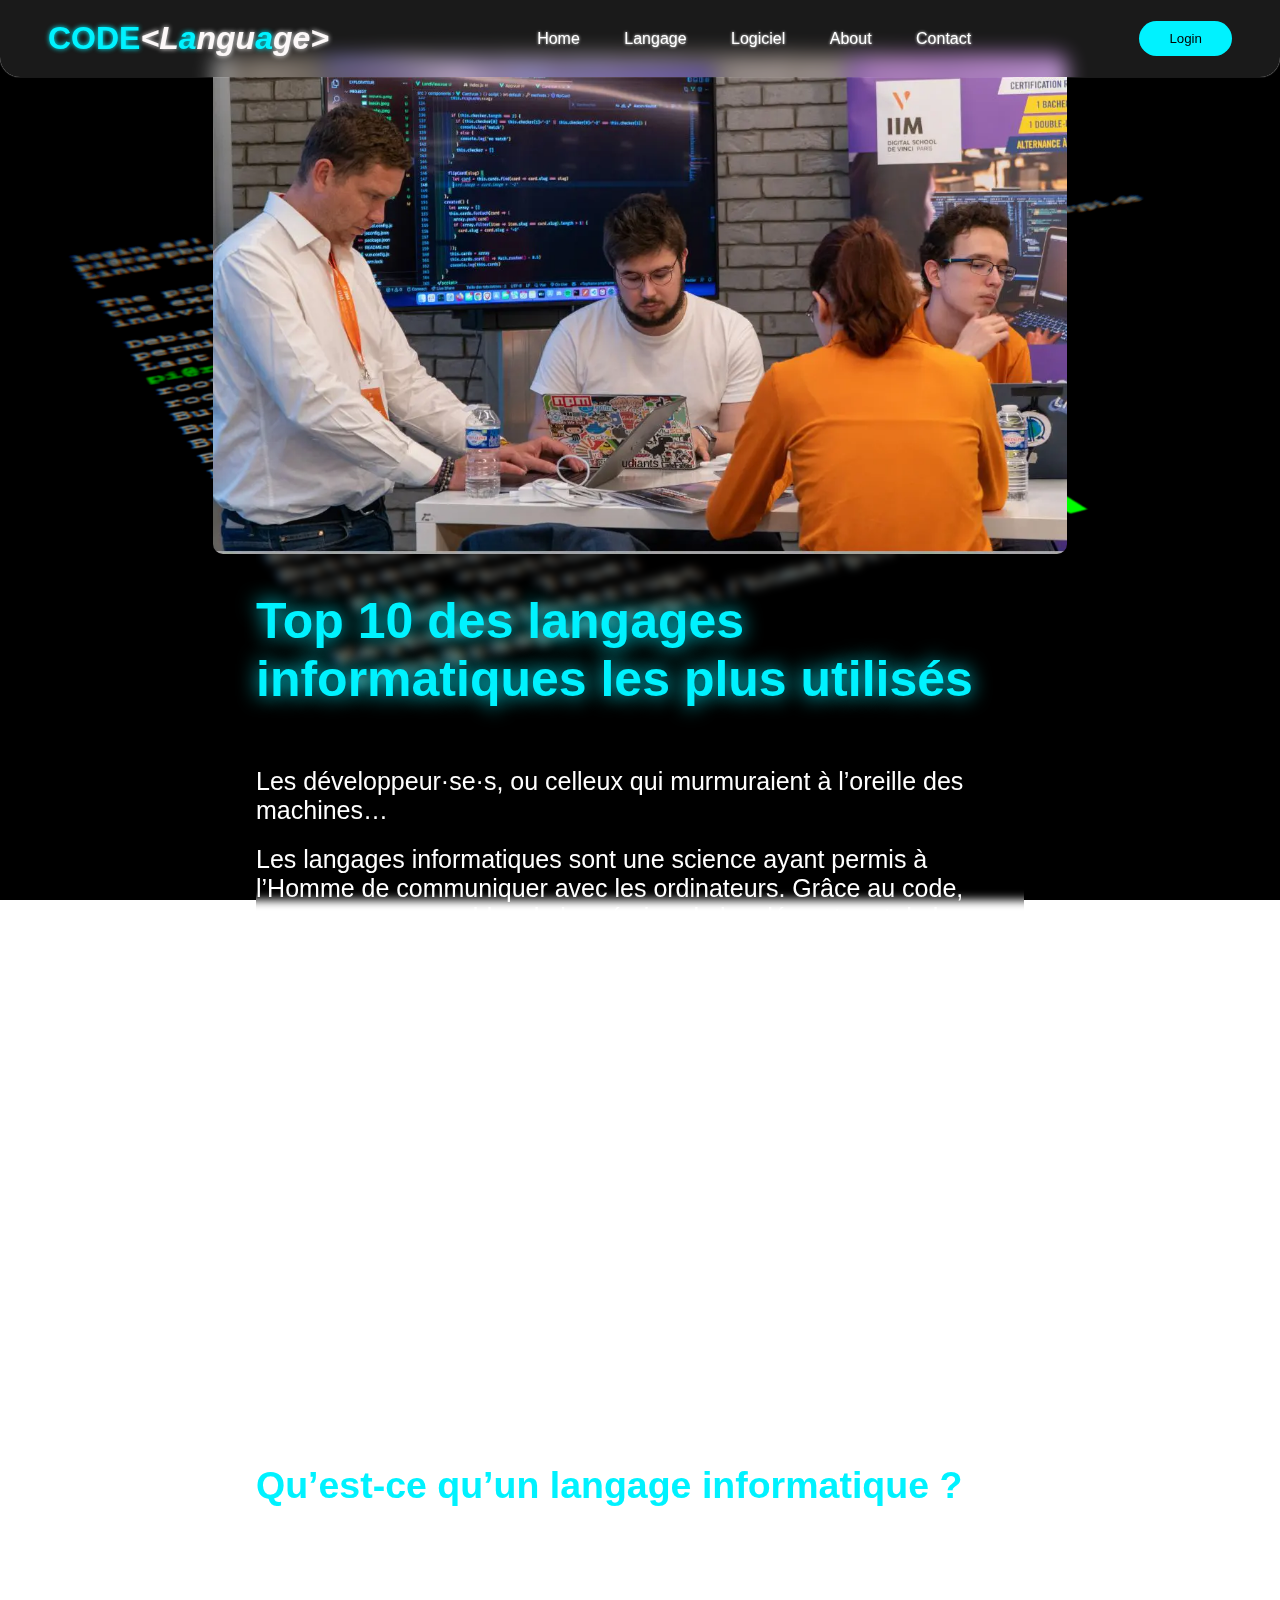
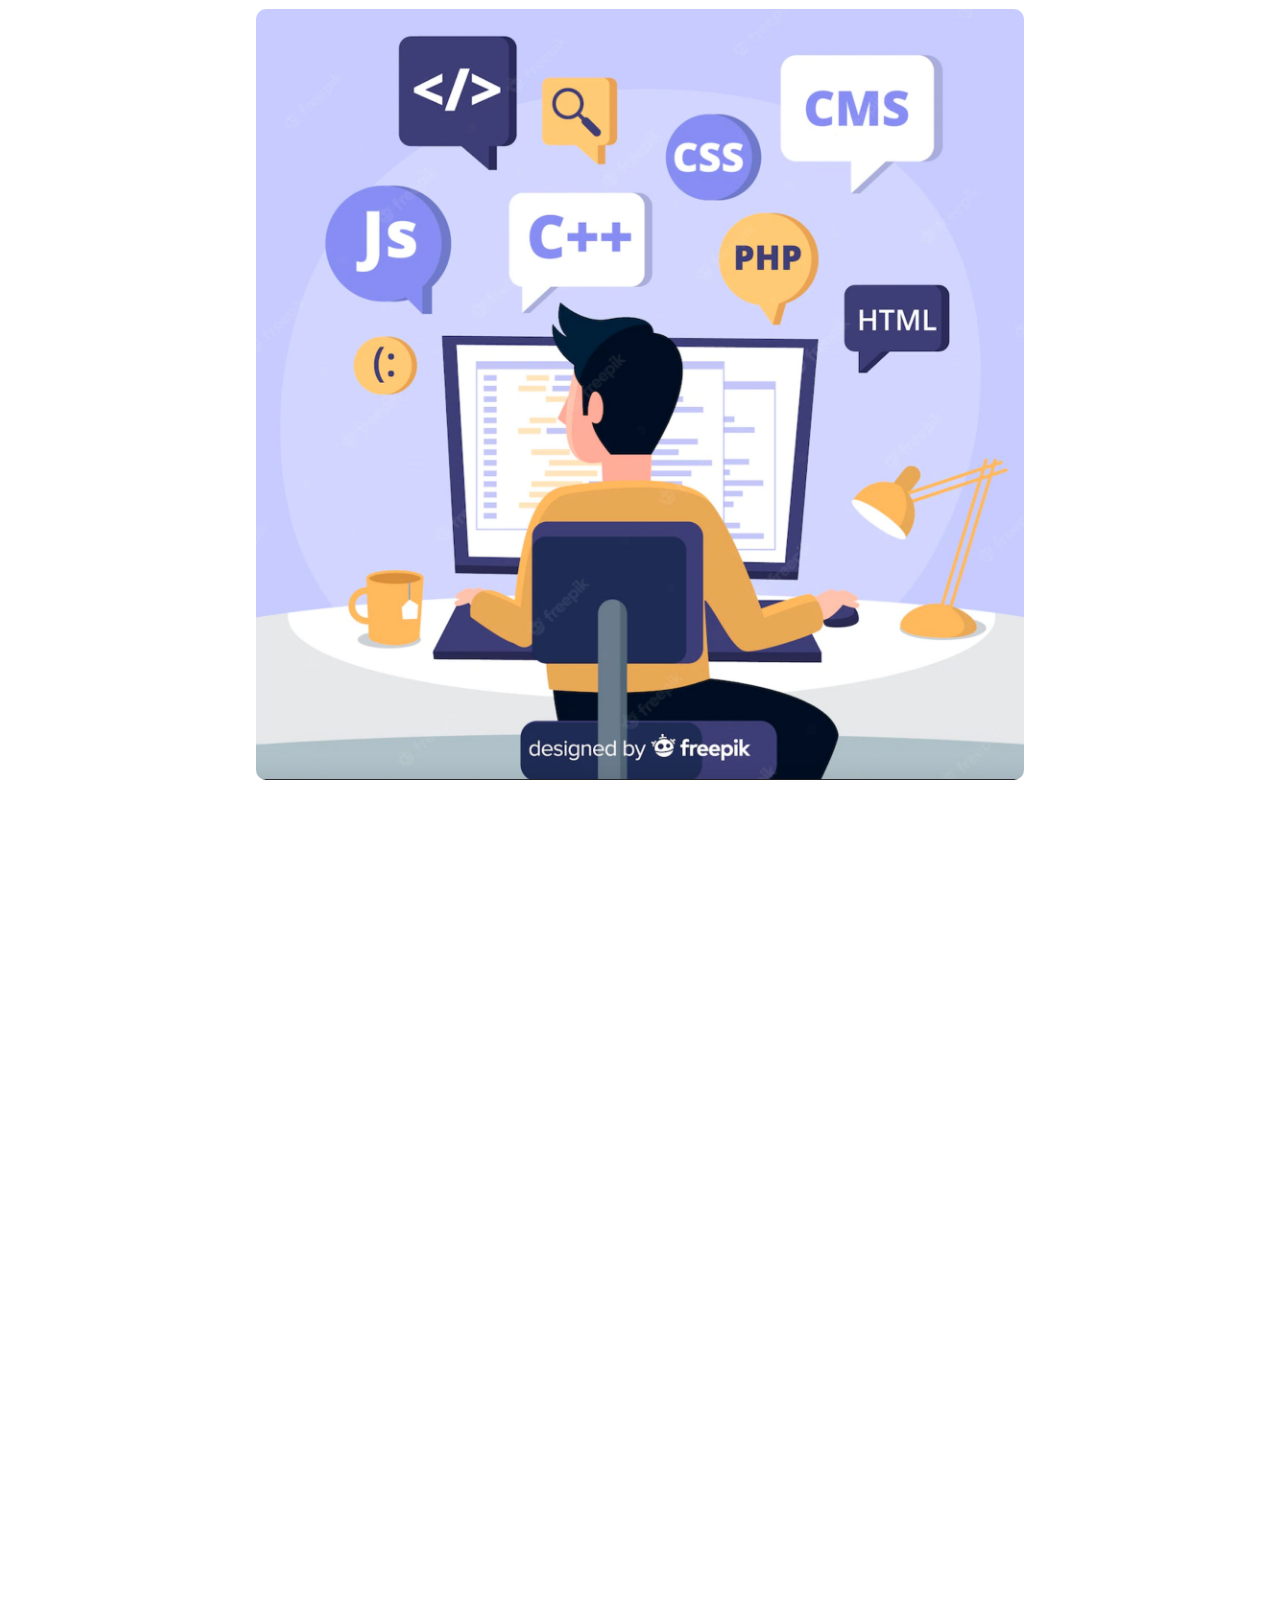
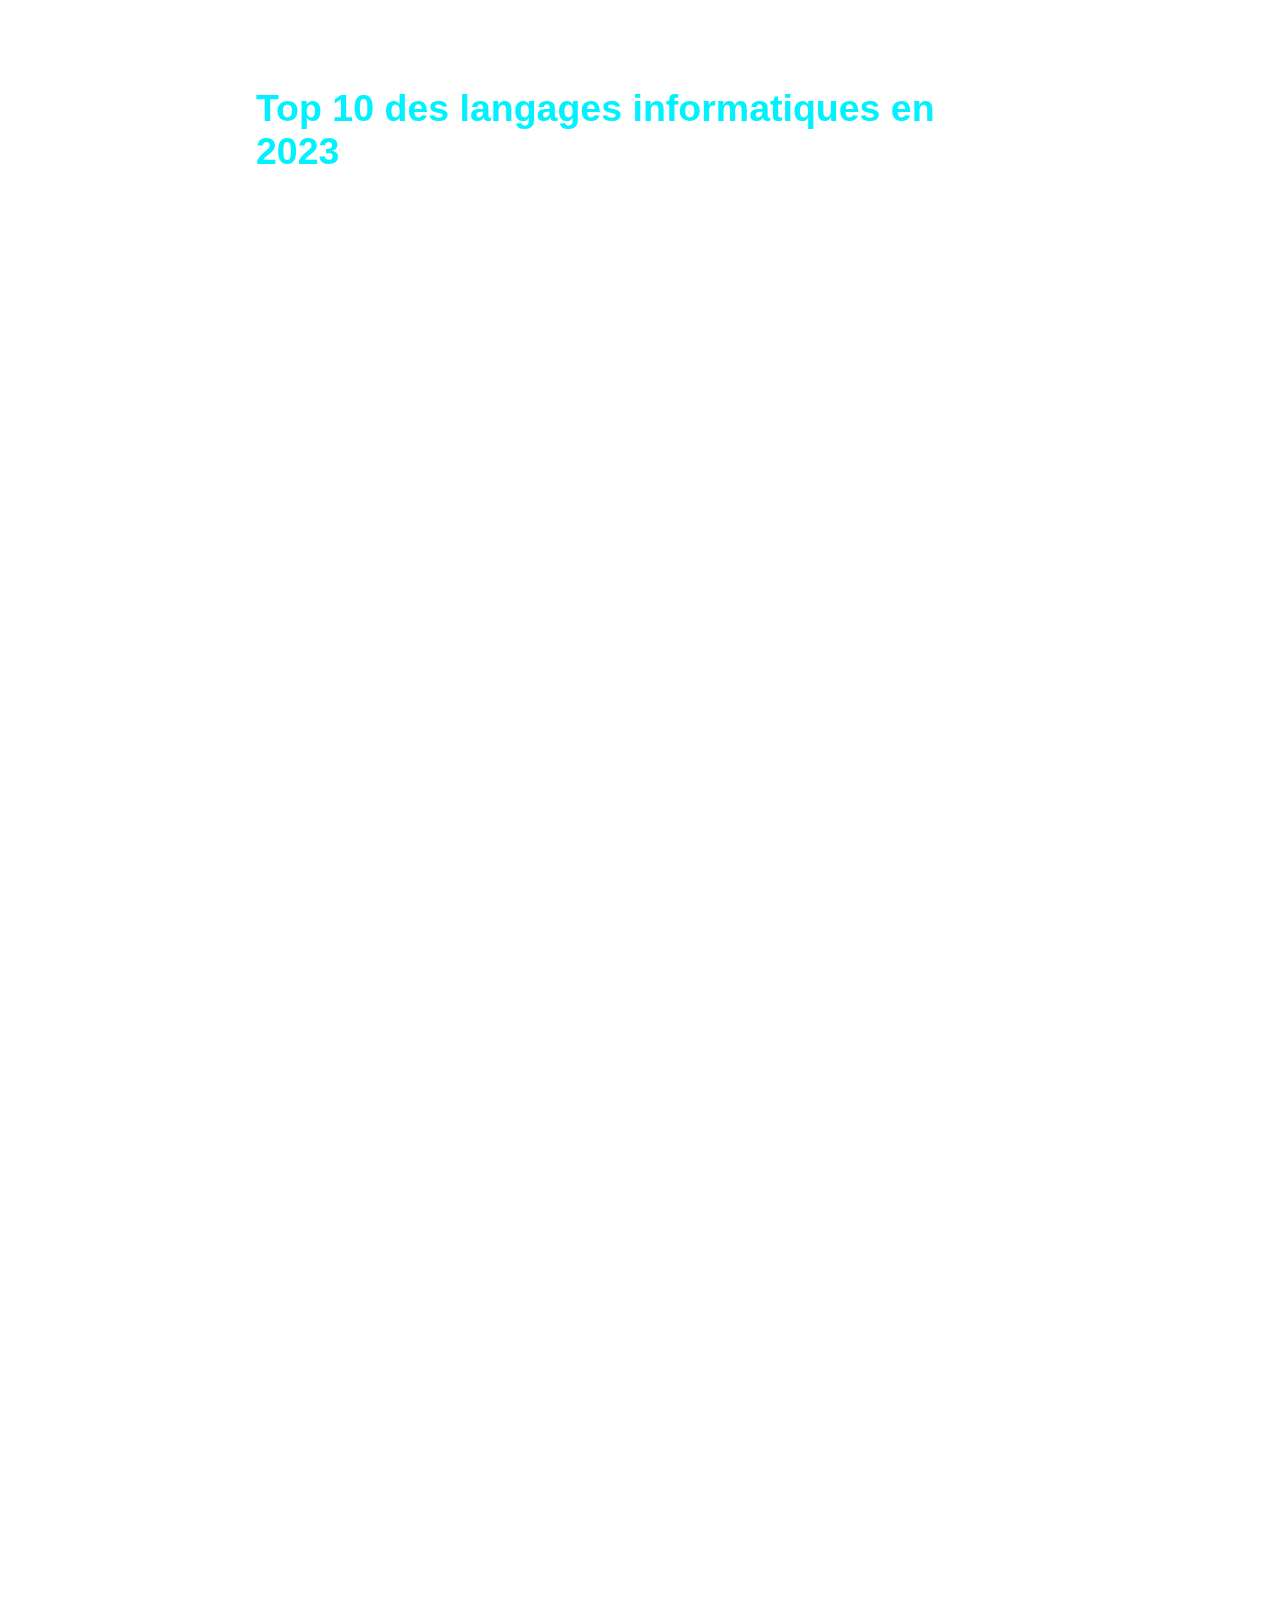
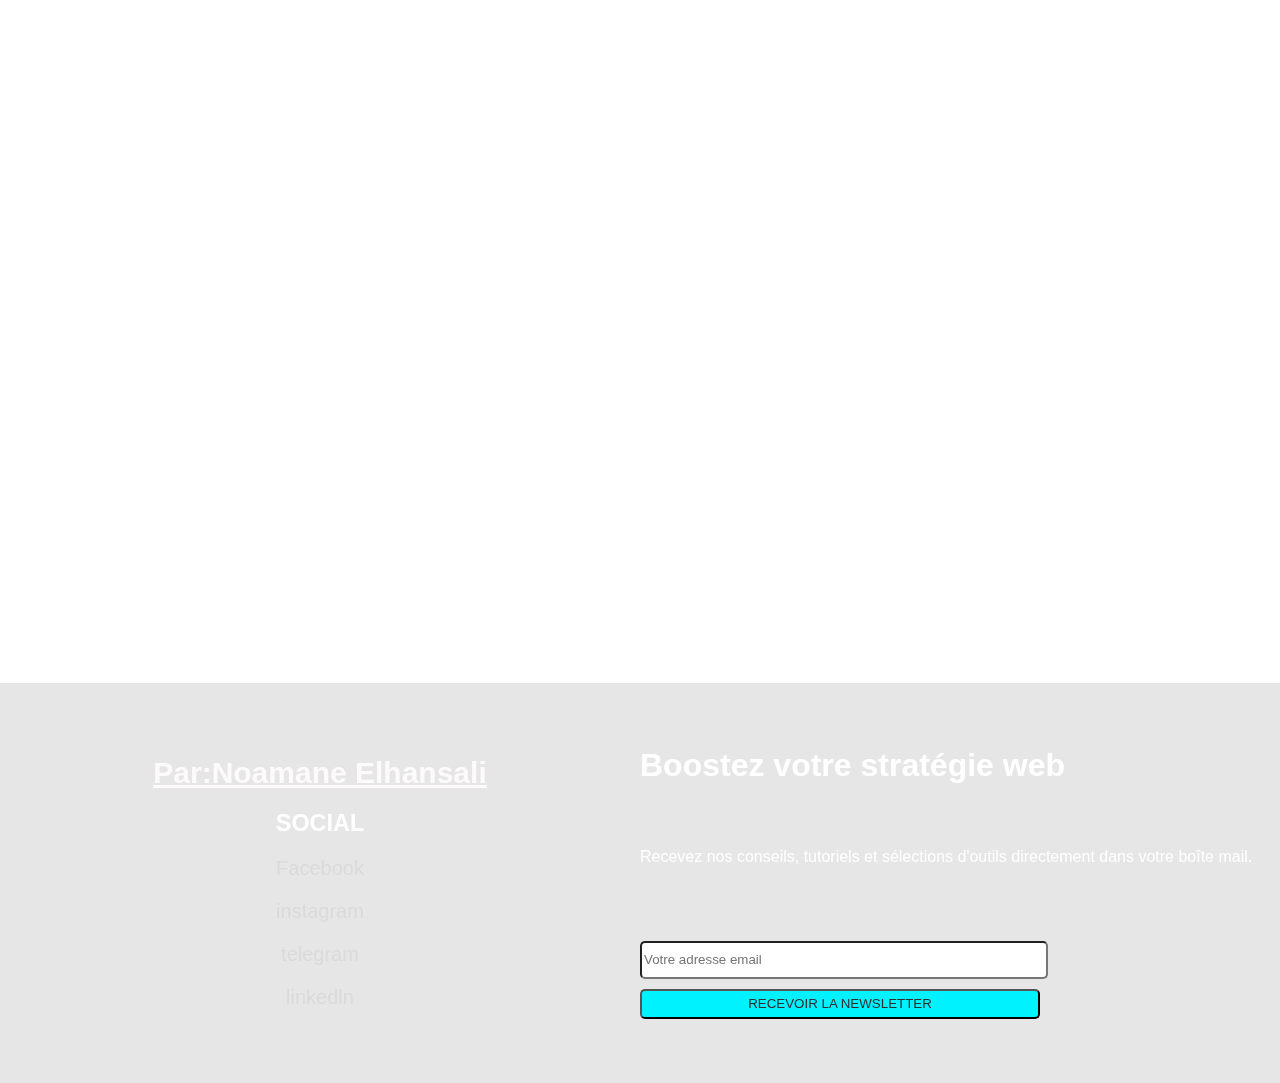
<file: Langage.html>
<!DOCTYPE html>
<html lang="en">
<head>
    <meta charset="UTF-8">
    <meta name="viewport" content="width=device-width, initial-scale=1.0">
    <title>CODELanguage=Language</title>
    <link rel="stylesheet" href="styleLanguage.css">
</head>
<body>
    <header class="header">
        <h1 class="codelang"><b class="code">CODE</b><i class="lang">&lt;L<i class="code">a</i>ngu<i class="code">a</i>ge&gt;</i></h1>
        <nav>
            <a href="index.html" class="nav" id="Home">Home</a>
            <a href="Langage.html" class="nav" id="Langage">Langage</a>
            <a href="Logiciel.html" class="nav" id="Logiciel">Logiciel</a>
            <a href="About.html" class="nav" id="About">About</a>
            <a href="Contact.html" class="nav" id="Contact">Contact</a>
        </nav>
        <nav>
            <a href="Contact.html"><button class="login">Login</button></a>
        </nav>
        <img src="icon/burger-menu.png" alt="Menu" class="menu" id="menuon" onclick="on()">
    </header>
    <div class="menu1" id="menu1">
        <nav>
            <img src="icon/cancel.png" alt="Menu" class="menu" id="menuoff" onclick="off()">
            <a href="index.html" class="nav" id="Home">Home</a><br>
            <a href="Langage.html" class="nav" id="Langage">Langage</a><br>
            <a href="Logiciel.html" class="nav" id="Logiciel">Logiciel</a><br>
            <a href="About.html" class="nav" id="About">About</a><br>
            <a href="Contact.html" class="nav" id="Contact">Contact</a><br>
        </nav>
        <nav>
            <a href="Contact.html"><button class="login" id="login">Login</button></a>
        </nav>
    </div>
    <section>
        <article class="article1">
            <div class="div1">
                <img src="images/language.webp" class="imglang">
            </div>
            <div class="div2">
                <h1 class="lang1">Top 10 des langages informatiques les plus utilisés</h1>
                <p>Les développeur·se·s, ou celleux qui murmuraient à l’oreille des machines…</p>
                <p>Les langages informatiques sont une science ayant permis à l’Homme de communiquer avec les ordinateurs. Grâce au code, nous sommes capables de leur écrire, de les décrypter et de leur donner des instructions.</p>
                <p>Il s’agit du trait d’union virtuel nous offrant l’opportunité d’interagir avec ces objets, qui contiennent aujourd’hui la majeure partie de nos activités quotidiennes. Si tu peux lire cette page web, te faire livrer ton déjeuner ou réserver ton train, c’est bel et bien grâce aux développeur·se·s qui repoussent toujours plus les limites de nos ordinateurs à travers des langages informatiques performants. Ces professionnel·le·s du code ont suivi, pour la plupart, une formation de développeur web.</p>
                <p>Les langages informatiques sont un monde fascinant en constante évolution. Il en existe des milliers, et autant sont encore à créer ! Certains d’entre eux ont tout de même une place de choix dans l’univers de la programmation… Nous t’en parlons dans cet article.</p>
            </div>
            <div class="div2">
                <h2 class="h2">Qu’est-ce qu’un langage informatique ?</h2>
                <img src="images/langage-2.png" alt="" class="imglang2">
                <p>De la même manière que l’on parle le français ou l’anglais (dit langages naturels) pour communiquer entre êtres-humains, le langage informatique permet de communiquer avec… les machines. Constitué de données binaires (0,1), le langage machine nous est initialement incompréhensible. C'est pourquoi des langages intermédiaires ont été créés, afin de créer un lien entre les ordinateurs et nous.</p>
                <p>Le code écrit dans un langage informatique est ensuite transformé en langage machine pour être exploitable par le processeur. Techniquement, la programmation informatique est donc une forme d’écriture virtuelle qui nous permet d’échanger avec les ordinateurs dans un langage compréhensible par les deux partis.</p>
                <p>Un langage informatique, kézako ? Alphabet, vocabulaire, grammaire, syntaxe, traduction… Les nombreux langages informatiques existants aujourd’hui ont chacun leurs spécificités. Ils permettent de formuler des algorithmes et de créer des programmes informatiques capables de les appliquer.</p>
                <p>Rédiger un code source, c’est donc donner des instructions à une machine pour qu’elle exécute ce que l’on attend. C’est grâce à des lignes de code que tu peux surfer sur Google, chatter sur Facebook, commander sur Deliveroo, etc.</p>
                <p>Le code est plus que jamais au cœur de nos vies ! Comprendre ce qui se trame en coulisses permet de mieux appréhender notre environnement. Et dans les coulisses, on parle non pas en arabe ou chinois, mais en Python, Java ou Ruby…</p>
            </div>
            <div>
                <h2 class="h2">Top 10 des langages informatiques en 2023</h2>
                <table border="0">
                    <tr>
                        <th class="tr">Ayg2022</th>
                        <th class="tr">Aug2023</th>
                        <th class="tr">Change</th>
                        <th class="tr">Programming Language</th>
                        <th class="tr">Ratings</th>
                        <th class="tr">Change</th>
                    </tr>
                    <tr>
                        <td class="tr">1</td>
                        <td class="tr">1</td>
                        <td class="tr"></td>
                        <td class="tr">Python</td>
                        <td class="tr">13.33%</td>
                        <td class="tr">-2.30%</td>
                    </tr>
                    <tr>
                        <td class="tr">2</td>
                        <td class="tr">2</td>
                        <td class="tr"></td>
                        <td class="tr">C</td>
                        <td class="tr">11.41%</td>
                        <td class="tr">-3.35%</td>
                    </tr>
                    <tr>
                        <td class="tr">3</td>
                        <td class="tr">4</td>
                        <td class="tr">&uarr;</td>
                        <td class="tr">C++</td>
                        <td class="tr">10.63%</td>
                        <td class="tr">+0.49%</td>
                    </tr>
                    <tr>
                        <td class="tr">4</td>
                        <td class="tr">3</td>
                        <td class="tr">&darr;</td>
                        <td class="tr">Java</td>
                        <td class="tr">10.33%</td>
                        <td class="tr">-2.14%</td>
                    </tr>
                    <tr>
                        <td class="tr">5</td>
                        <td class="tr">5</td>
                        <td class="tr"></td>
                        <td class="tr">C#</td>
                        <td class="tr">7.04%</td>
                        <td class="tr">+1.64%</td>
                    </tr>
                    <tr>
                        <td class="tr">6</td>
                        <td class="tr">8</td>
                        <td class="tr">&uarr;</td>
                        <td class="tr">JavaScript</td>
                        <td class="tr">3.29%</td>
                        <td class="tr">+0.89%</td>
                    </tr>
                    <tr>
                        <td class="tr">7</td>
                        <td class="tr">6</td>
                        <td class="tr">&darr;</td>
                        <td class="tr">Visual Basic</td>
                        <td class="tr">2.63%</td>
                        <td class="tr">-2.26%</td>
                    </tr>
                    <tr>
                        <td class="tr">8</td>
                        <td class="tr">9</td>
                        <td class="tr">&uarr;</td>
                        <td class="tr">SQL</td>
                        <td class="tr">1.53%</td>
                        <td class="tr">-0.14%</td>
                    </tr>
                    <tr>
                        <td class="tr">9</td>
                        <td class="tr">7</td>
                        <td class="tr">&darr;</td>
                        <td class="tr">Assembly language</td>
                        <td class="tr">1.34%</td>
                        <td class="tr">-1.41%</td>
                    </tr>
                    <tr>
                        <td class="tr">10</td>
                        <td class="tr">10</td>
                        <td class="tr"></td>
                        <td class="tr">PHP</td>
                        <td class="tr">1.27%</td>
                        <td class="tr">-0.09%</td>
                    </tr>
                </table>
            </div>
            <div class="div2">
                <p>L’index TIOBE, mis à jour chaque mois par une communauté de programmateurs·rices, est un indicateur qui te permet de savoir quels sont les langages informatiques les plus en vogue. Ils sont classés par popularité, et non par qualité.</p>
                <p>Apprenti·e ou développeur·se aguerri·e, tu n’es pas sans savoir que le code est une discipline vivante, en constante mutation. Il faut aimer apprendre en continu et se lancer des défis !</p>
                <p>Cet index t’aide à rester à l’affût des tendances en matière de langage informatique. Tu trouveras plus d’infos sur la méthode de l’index TIOBE par ici. On a décrypté pour toi le palmarès d’aout 2023 des langages informatiques les plus populaires.</p>
            </div>
        </article>
        <article>
            <iframe src="https://www.youtube.com/embed/Tck7MFXRQZg?enablejsapi=1&origin=https%3A%2F%2Fwww.simplilearn.com" frameborder="0">

            </iframe>
        </article>
    </section>

    <footer>
        <div class="footer1">
            <h2>Par:Noamane Elhansali</h2>
            <h3>SOCIAL</h3>
            <a href="#">Facebook</a>
            <a href="#">instagram</a>
            <a href="#">telegram</a>
            <a href="#">linkedln</a>
        </div>
        <div class="footer2">
            <h1>Boostez votre stratégie web</h1>
            <p>Recevez nos conseils, tutoriels et sélections d'outils directement dans votre boîte mail.</p>
            <form action="#" method="post">
                <input type="email" placeholder="Votre adresse email" class="in1">
                <a href="mailto:noamaneelhansali@gmail.com?subject=Hello Noamane elhansali&body=Hello, my friend!

                I'd like to thank you for the fantastic topic you wrote about programming languages. It was truly interesting and enriching.
                
                I'm genuinely excited to learn more about a specific topic: how to apply programming language concepts in developing artificial intelligence applications. Could you assist me in getting more information about this subject?
                
                I hope you have some time to help, and I'd be grateful for any guidance or resources you can provide. Thank you in advance for everything you offer!
                
                Best regards."><input type="button" value="RECEVOIR LA NEWSLETTER" class="in2"></a>
            </form>
        </div>
    </footer>
    <script>
        function on(){
            document.getElementById("menu1").style.height="90%"
            document.getElementById("menuon").style.display="none"
        }
        function off(){
            document.getElementById("menu1").style.height="0%"
            document.getElementById("menuon").style.display="block"
        }
    </script>
</body>
</html>
</file>
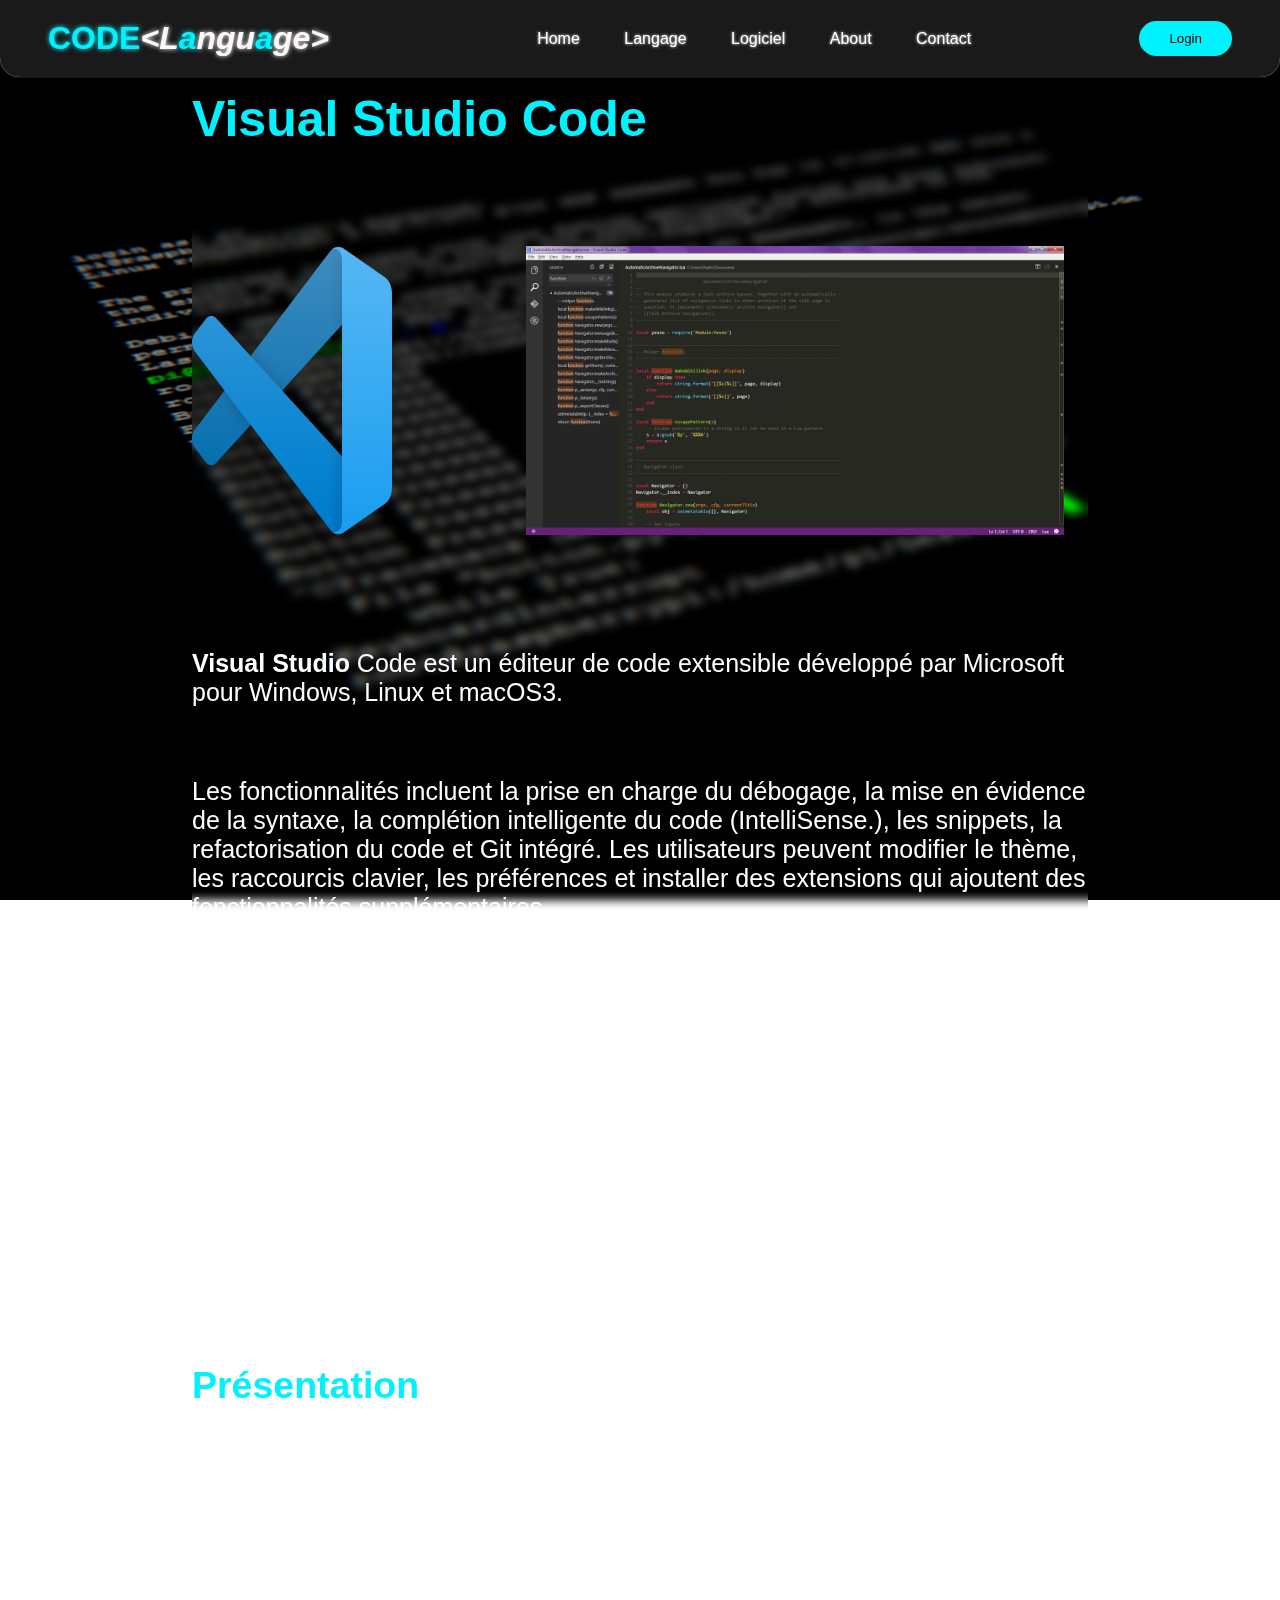
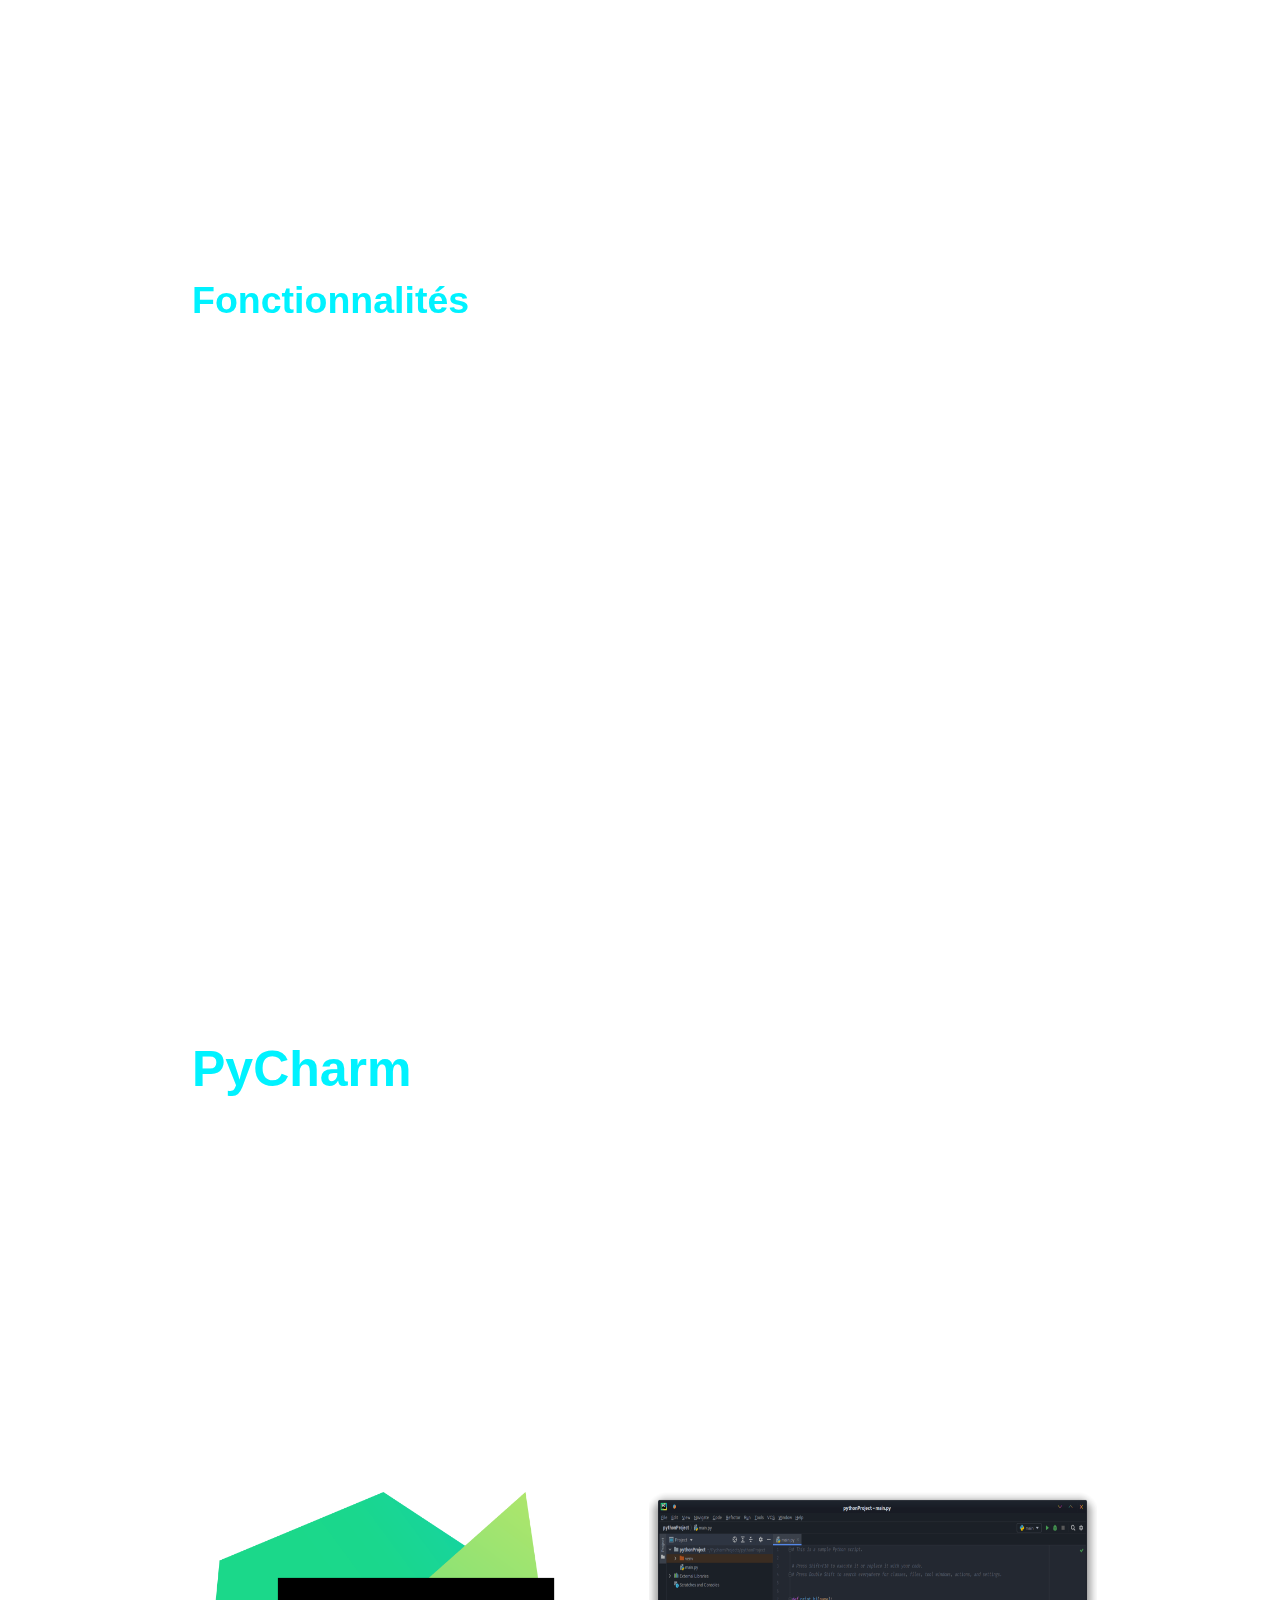
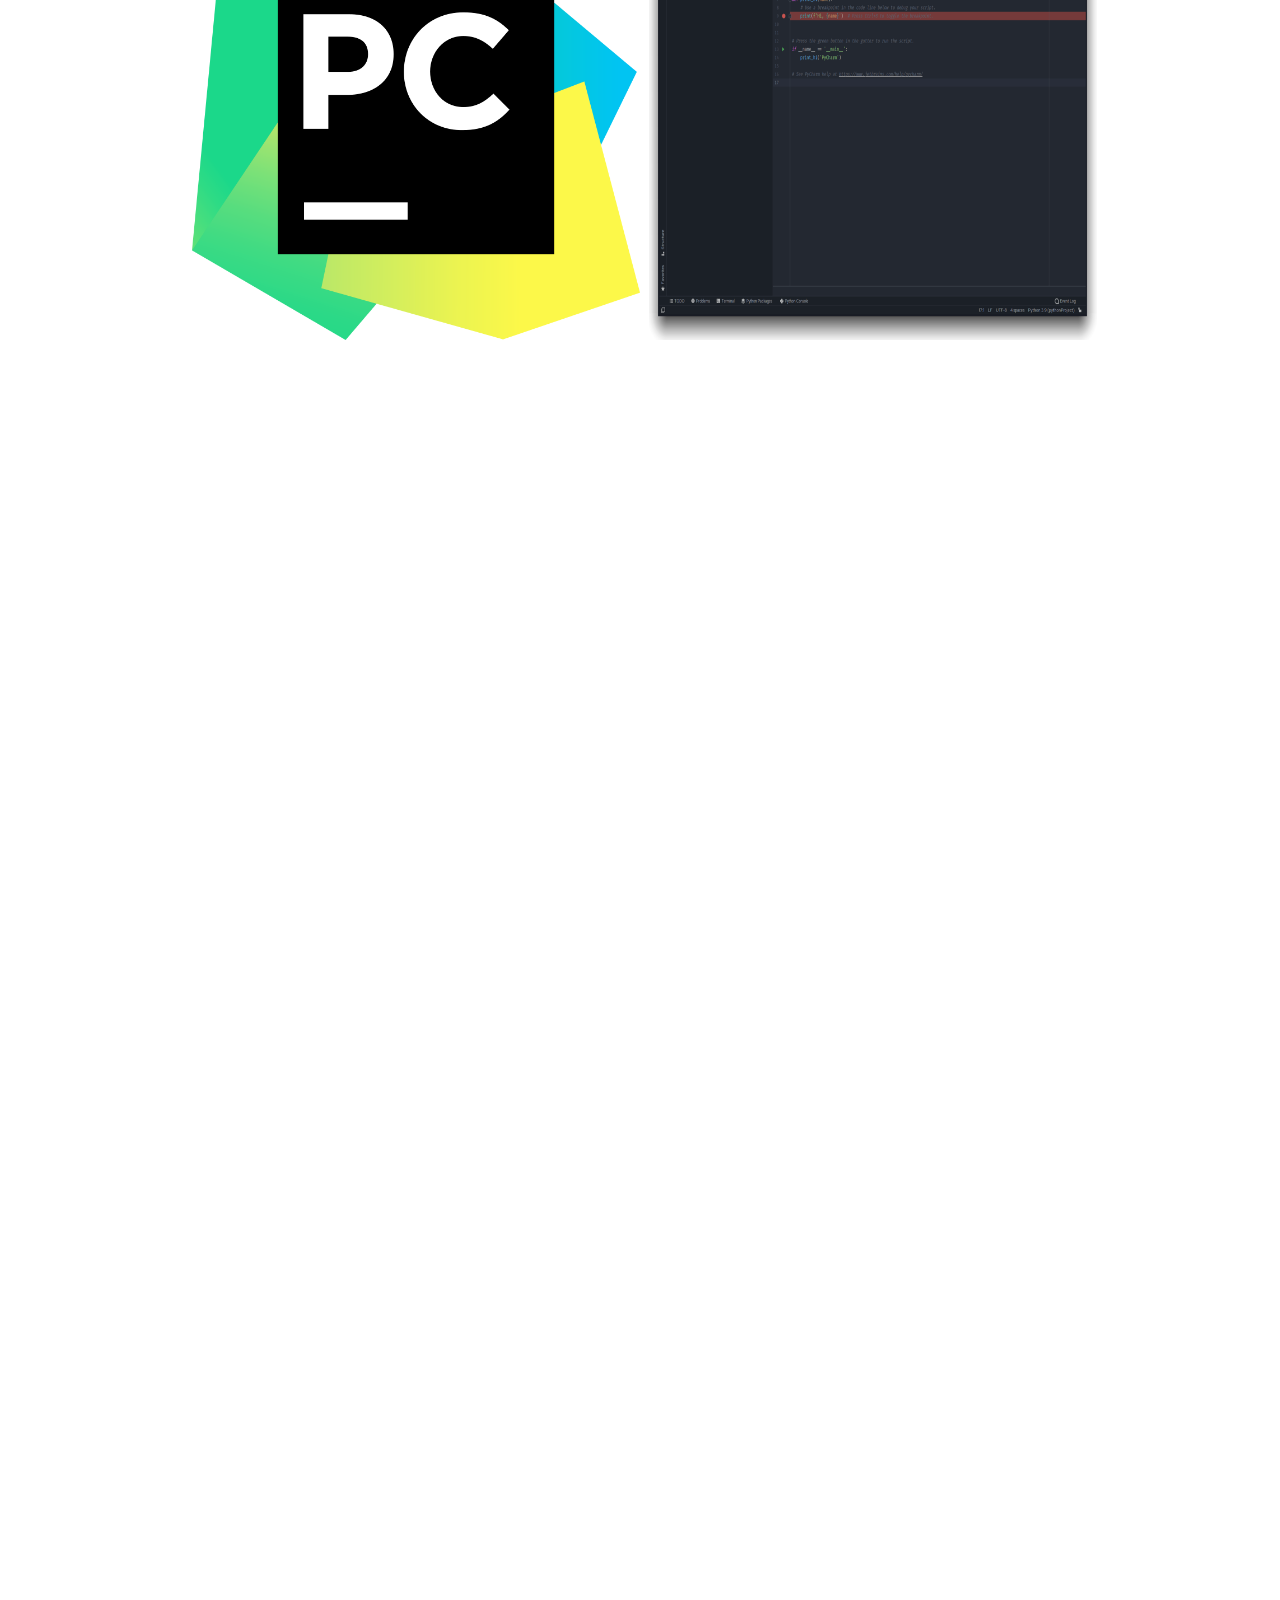
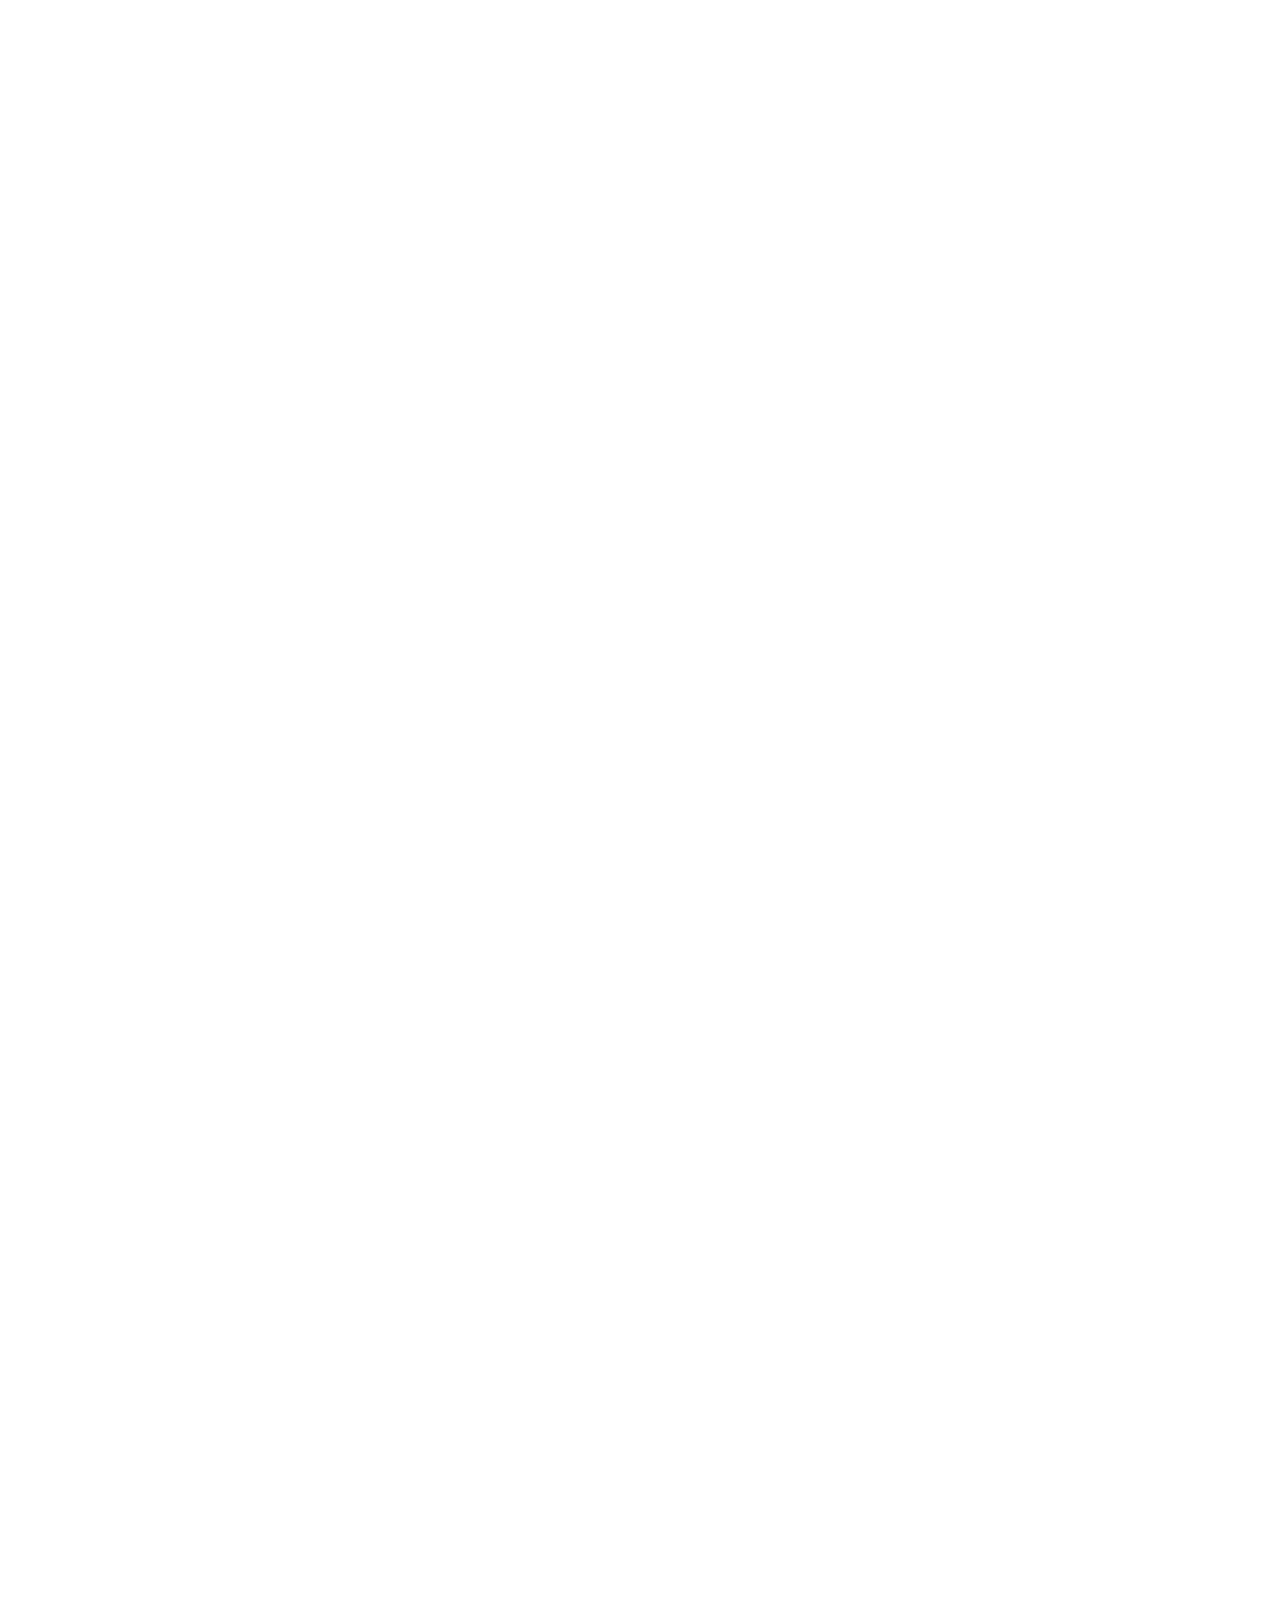
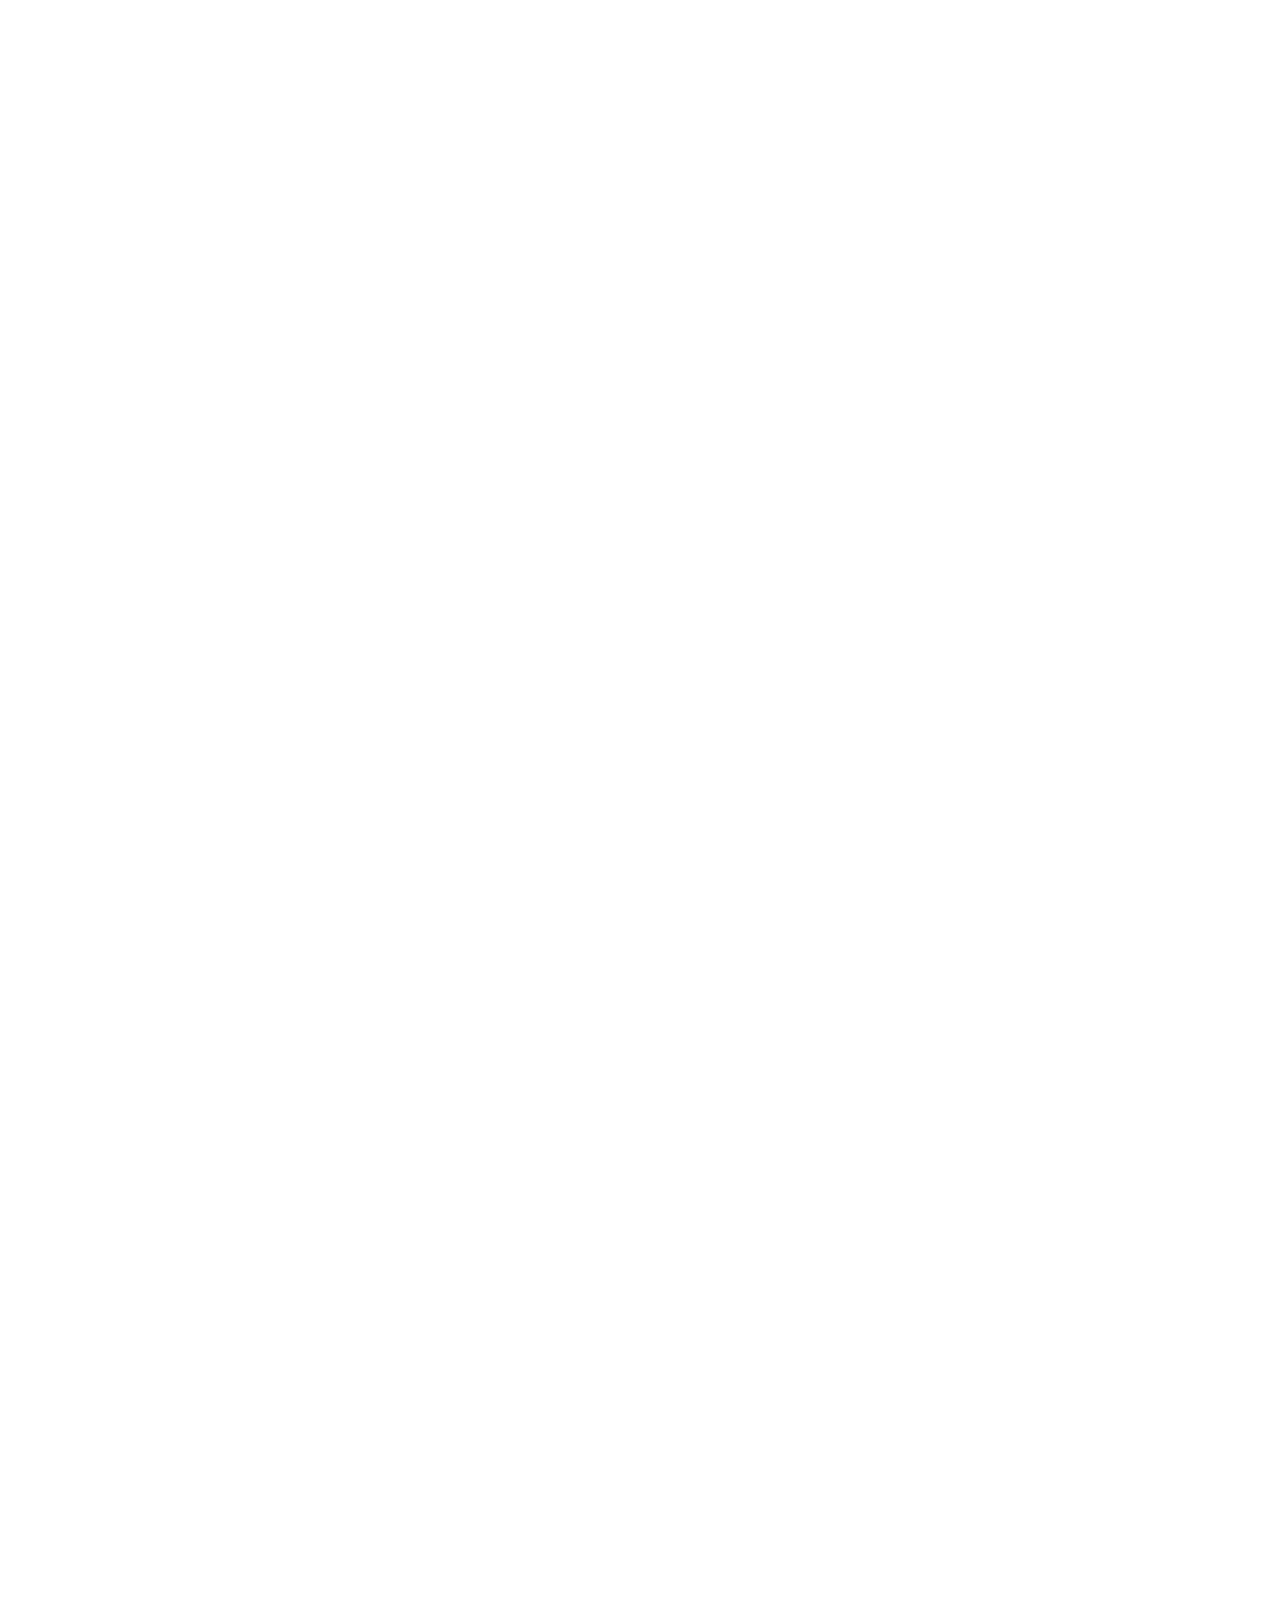
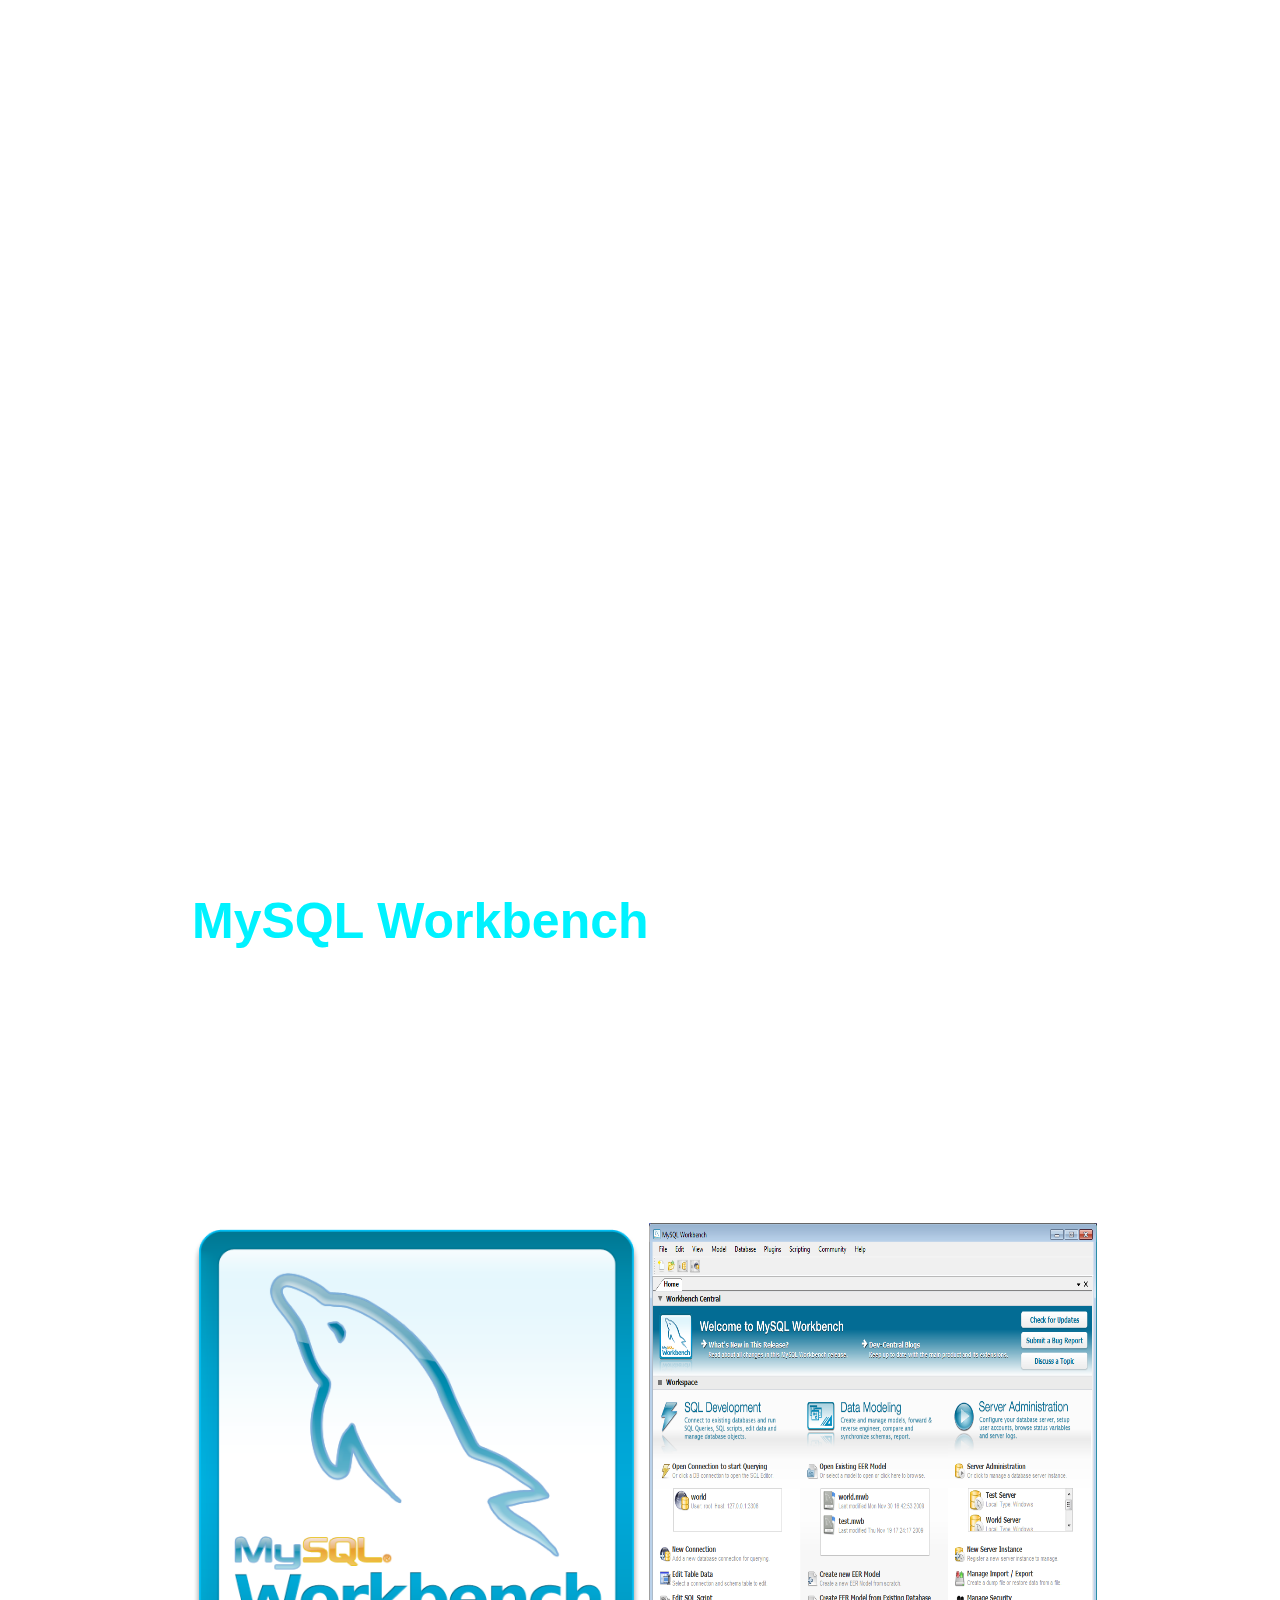
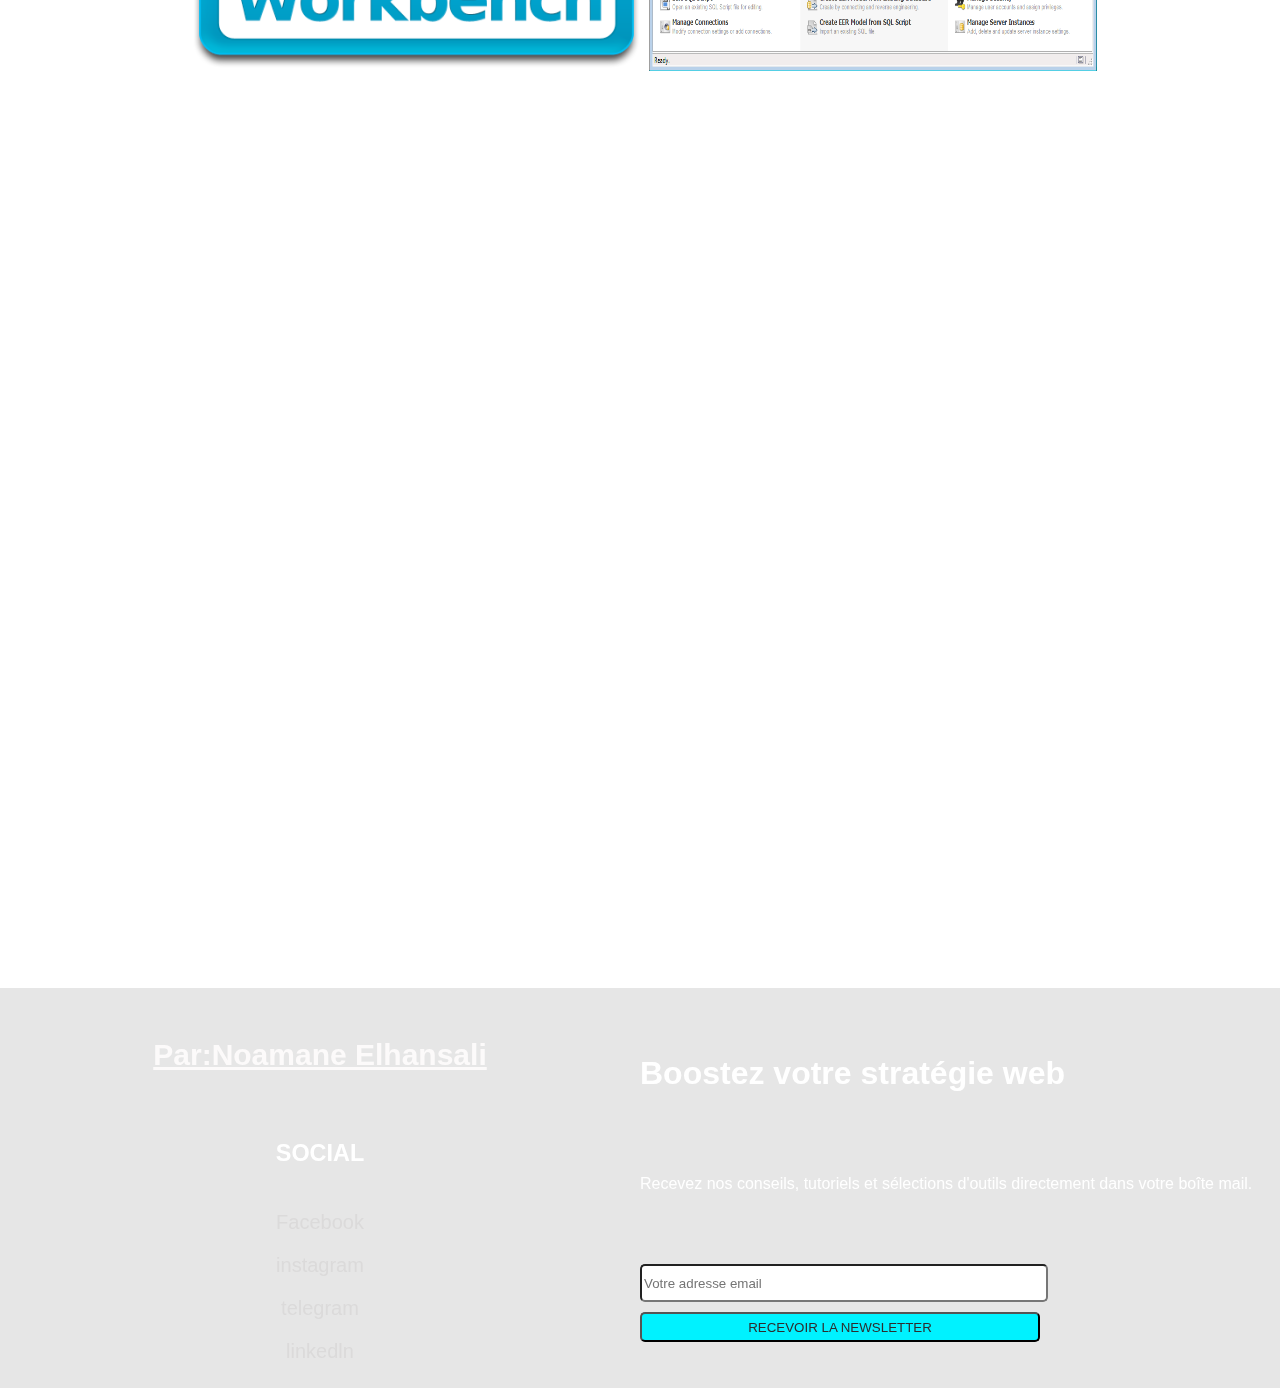
<file: Logiciel.html>
<!DOCTYPE html>
<html lang="en">
<head>
    <meta charset="UTF-8">
    <meta name="viewport" content="width=device-width, initial-scale=1.0">
    <title>CODELanguage=Logiciel</title>
    <link rel="stylesheet" href="stylelogiciel.css">
</head>
<body>
    <header class="header">
        <h1 class="codelang"><b class="code">CODE</b><i class="lang">&lt;L<i class="code">a</i>ngu<i class="code">a</i>ge&gt;</i></h1>
        <nav>
            <a href="index.html" class="nav" id="Home">Home</a>
            <a href="Langage.html" class="nav" id="Langage">Langage</a>
            <a href="Logiciel.html" class="nav" id="Logiciel">Logiciel</a>
            <a href="About.html" class="nav" id="About">About</a>
            <a href="Contact.html" class="nav" id="Contact">Contact</a>
        </nav>
        <nav>
            <a href="Contact.html"><button class="login">Login</button></a>
        </nav>
        <img src="icon/burger-menu.png" alt="Menu" class="menu" id="menuon" onclick="on()">
    </header>
    <div class="menu1" id="menu1">
        <nav>
            <img src="icon/cancel.png" alt="Menu" class="menu" id="menuoff" onclick="off()">
            <a href="index.html" class="nav" id="Home">Home</a><br>
            <a href="Langage.html" class="nav" id="Langage">Langage</a><br>
            <a href="Logiciel.html" class="nav" id="Logiciel">Logiciel</a><br>
            <a href="About.html" class="nav" id="About">About</a><br>
            <a href="Contact.html" class="nav" id="Contact">Contact</a><br>
        </nav>
        <nav>
            <a href="Contact.html"><button class="login" id="login">Login</button></a>
        </nav>
    </div>
    <section>
        <article class="article1">
            <div class="div1">
                <h1 class="lang1">Visual Studio Code</h1>
                <div class="div1-1">
                    <img src="images/Visual_Studio_Code.png" class="img1">
                    <img src="images/Visual_Studio_Code_backgrand.png" class="img2">
                </div>
            </div>
            <div class="div1-a">
                <p><b>Visual Studio</b> Code est un éditeur de code extensible développé par Microsoft pour Windows, Linux et macOS3.</p>
                <p>Les fonctionnalités incluent la prise en charge du débogage, la mise en évidence de la syntaxe, la complétion intelligente du code (IntelliSense.), les snippets, la refactorisation du code et Git intégré. Les utilisateurs peuvent modifier le thème, les raccourcis clavier, les préférences et installer des extensions qui ajoutent des fonctionnalités supplémentaires.</p>
                <p>Le code source de Visual Studio Code provient du projet logiciel libre et open source VS Code de Microsoft publié sous la licence MIT permissive, mais les binaires compilés constituent un freeware, c'est-à-dire un logiciel gratuit pour toute utilisation mais propriétaire.</p>
                <p>Dans le sondage auprès des développeurs réalisé par Stack Overflow en 2023, Visual Studio Code a été classé comme l'outil d'environnement de développement (IDE) le plus populaire, avec plus de 73 % des 86 544 répondants déclarant l'utiliser.</p>
            </div>
            <div>
                <h2 class="Présentation">Présentation</h2>
                <p>Visual Studio Code est présenté lors de la conférence des développeurs Build d'avril 2015 comme un éditeur de code multiplateforme, open source et gratuit, supportant une dizaine de langages6.Il est basé sur Electron, une structure utilisée pour déployer des applications Node.js pour le bureau exécuté sur le moteur Blink. Bien qu'il utilise le framework Electron, le logiciel n'utilise pas Atom mais utilise le même composant éditeur (nommé Monaco) utilisé dans Azure DevOps (anciennement appelé Visual Studio Online et Visual Studio Team Services).</p>
                <p>Le code source est fourni sous la licence libre MIT sur le site du projet sur Github. En revanche, l'exécutable est proposé sur le site officiel de Microsoft sous une licence propriétaire7. Le projet VSCodium8 propose une compilation du logiciel sans les outils de télémétrie inclus dans les binaires fournis par Microsoft.</p>
                 
            </div>
            <div>
                <h2 class="Fonctionnalités">Fonctionnalités</h2>
                <p>Visual Studio Code est un éditeur de code source qui peut être utilisé avec une variété de langages de programmation, notamment Java, JavaScript, Go, Node.js et C++. Il est basé sur le cadre Electron, qui est utilisé pour développer des applications Web Node.js qui s'exécutent sur le moteur de présentation Blink. Visual Studio Code utilise le même composant d'éditeur (nom de code Monaco) utilisé dans Azure DevOps (anciennement appelé Visual Studio Online et Visual Studio Team Services). Le logiciel prend en charge le Windows Subsystem for Linux et, permet ainsi par exemple, de programmer facilement en C/C++ depuis un ordinateur Windows 10.</p>
            </div>
            <div>
                <h2 class="Historique">Historique</h2>
                <p>Visual Studio Code a été annoncé le 29 avril 2015 par Microsoft lors de la conférence Build 2015. Une version préliminaire a été publiée peu de temps après.</p>
                <p>Le 18 novembre 2015, Visual Studio Code a été publié sous la licence MIT et son code source publié sur GitHub. Le support d'extensions a également été annoncé.</p>
                <p>Le 14 avril 2016, Visual Studio Code est sorti de phase bêta et a été publié sur le Web.</p>
            </div>
            <div>
                <h1 class="lang1">PyCharm</h1>
                <h2 class="pycharm">Depuis plusieurs années, Python compte parmi les langages de programmation les plus populaires pour le développement d'applications. Sa popularité est notamment liée à la simplicité de son code.</h2>
                <div class="div1-1">
                    <img src="images/PyCharm.png" class="img3">
                <img src="images/PyCharm_Community_Edition_screenshot.png" class="img4">
                </div>
                <p>Toutefois, afin de simplifier l’écriture de code en Python et de maximiser l’efficacité, il est préférable d’utiliser un IDE : Integrated Development Environment ou Environnement de Développement Intégré. L’un des IDE les plus utilisés est PyCharm.</p>
            </div>
            <div class="div1">
                <h2 class="Historique">Qu'est-ce que Python ?</h2>
                <p>Le langage de programmation Python est l’un des plus utilisés pour le développement logiciel. Il s’agit d’un langage de haut niveau orienté objet, dont le code concis et la syntaxe épurée permettent d’accélérer le développement et d’en réduire le coût.</p>
                <p>En outre, Python prend en charge la réutilisabilité et la modularité du code. Le débogage est rapide et direct. De nombreux composants tiers sont inclus au Python Package Index (PyPI).</p>

            </div>
            <div class="div1">
                <h2 class="Historique">Qu'est-ce qu'un IDE ?</h2>
                <p>Un IDE ou environnement de développement intégré regroupe tous les outils requis pour écrire des logiciels. Il comporte notamment un éditeur et un compilateur.</p>
                <p>L’utilisation d’un IDE simplifie largement la programmation et le processus de développement. Cet outil interprète ce que le développeur tape et suggère les mots-clés pertinents à insérer, et assigne différentes couleurs aux divers éléments du code.</p>
                <p>Un Integrated Development Environment regroupe un éditeur de texte, un éditeur de projet où stocker les fichiers, et de nombreux modules et packages permettant d’ajouter facilement des fonctionnalités.</p>
            </div>
            <div class="div1">
                <h2 class="Historique">Qu'est-ce que PyCharm ?</h2>
                <p>Développé par JetBrains, PyCharm est à ce jour l’IDE le plus populaire pour Python. Cette plateforme hybride est couramment utilisée pour le développement d’applications Python, et notamment par de grandes entreprises telles que Twitter, Facebook, Amazon ou Pinterest.</p>
                <p>Compatible avec Windows, Linux et macOS, PyCharm contient des modules et des packages aidant les développeurs à programmer des logiciels avec Python plus rapidement et avec moins d’efforts. Il est aussi possible de le customiser pour répondre aux besoins précis d’un projet.</p>
            </div>
            <div class="div1">
                <h2 class="Historique">Les fonctionnalités de PyCharm</h2>
                <p>PyCharme comporte de nombreux avantages. Son éditeur de code intelligent aide à écrire du code de haute qualité. Ses différents codes couleur pour les mots-clés, les classes et les fonctions augmentent la lisibilité et la compréhensibilité du code. Ceci simplifie aussi la détection des erreurs. Une fonctionnalité d’autocomplétion est également incluse.</p>
                <p>Les fonctionnalités de navigation de code aident les développeurs à éditer et améliorer le code sans effort, et à naviguer facilement vers une fonction, une classe ou un fichier. Localiser un élément, un symbole ou une variable dans le code source est très simple, et le mode lens permet d’inspecter et déboguer l’intégralité du code source.</p>
                <p>Le refactoring permet quant à lui d’apporter des changements rapides et efficaces à des variables locales ou globales. Les développeurs peuvent améliorer la structure interne sans changer les performances externes du code.</p>
                <p>Cet IDE aide les développeurs à créer facilement des applications web en Python. Il est compatible avec les technologies web les plus populaires comme HTML, CSS et JavaScript. Les changements apportés en live peuvent être visualisés directement sur un navigateur web. En outre, PyCharm est aussi compatible avec AngularJS et NodeJS.</p>
                <p>Les frameworks web Python les plus populaires sont pris en charge, à l’instar de Django. Des fonctionnalités d’autocomplétion et des suggestions pour les paramètres sont proposées, ainsi qu’un outil de débogage. Les frameworks web2py et Pyramid sont aussi compatibles.</p>
                <p>Enfin, PyCharm prend en charge les bibliothèques Python scientifiques comme Matplotlib, NumPy et Anaconda. Cet IDE est donc particulièrement utile pour les projets de Data Science et de Machine Learning. Les graphiques interactifs aident à comprendre les données, et l’intégration avec des outils comme Django, IPython et Pytest aide à innover avec des solutions uniques.</p>

            </div>
            <div class="div1">
                <h2 class="Historique">Avantages et inconvénients</h2>
                <p>Les principaux avantages de PyCharm sont la simplicité d’installation et d’utilisation, et les nombreux plugins et raccourcis de productivité. Les fonctionnalités d’auto-complétion et de colorisation sont aussi un précieux atout.</p>
                <p>De manière générale, le développement logiciel est beaucoup plus rapide avec PyCharm. La mise en lumière des erreurs améliore le processus. La communauté de développeurs Python est très large et permet de résoudre rapidement les éventuels problèmes.</p>
                <p>En revanche, PyCharm n’est pas gratuit est sa version professionnelle est assez chère. Ce n’est pas forcément un outil conseillé pour les débutants, car la fonctionnalité d’autocomplétion peut biaiser l’apprentissage. Dans certains cas, il peut être préférable de choisir une alternative comme Jupyter Notebook.</p>
            </div>
            <div class="div1">
                <h2 class="Historique">Comment apprendre à utiliser Python et PyCharm ?</h2>
                <p>Installer PyCharm est très simple. Il suffit de se rendre sur le site officiel de JetBrains, et de choisir entre la version Communauté gratuite et open source et la version Professionnelle payante en fonction de vos besoins.</p>
                <p>Afin d’apprendre à utiliser Python et les IDE comme PyCharm, vous pouvez choisir DataScientest. Nos formations Data Analyst, Data Scientist, Data Engineer et Data Manager comportent un module dédié à ce langage de programmation.</p>
                <p>Vous apprendrez à manier Python, et ses différentes bibliothèques de Data Science comme NumPy et Pandas. Les autres modules de ces formations couvrent l’analyse de données, la DataViz, le Machine Learning ou encore la Business Intelligence.</p>
                <p>À la fin du parcours, vous aurez toutes les compétences requises pour travailler dans le domaine de la Data Science. Dans le cadre de nos partenariats, un certificat est délivré par MINES ParisTech et Dauphine PSL Executive Education. Parmi les alumnis, 80% ont trouvé un emploi immédiatement.</p>
                <p>Nos formations adoptent une approche innovante de Blended Learning, alliant coaching individuel sur une plateforme en ligne et Masterclass. En fonction de vos préférences, vous pouvez choisir entre un mode BootCamp intensif et une Formation Continue.</p>
                <p>Concernant le financement, tous nos programmes sont éligibles au Compte Personnel de Formation. Ne perdez plus une seconde, et découvrez DataScientest !</p>
                <p>Vous savez tout sur PyCharm. Pour plus d’informations, découvrez notre dossier sur le langage Python et notre dossier sur Jupyter Notebook.</p>
            </div>
            <div class="div1">
                <h1 class="lang1-1">MySQL Workbench</h1>
                <p>MySQL Workbench est un logiciel de gestion de base de données MySQL. Disponible sous Windows, Mac et Linux, il permet de gérer des tables (ajout, modification, suppression) à travers une interface graphique simple d’usage.</p>
                <div class="div1-1">
                    <img src="images/MySQLWorkbench.png" class="img3">
                <img src="images/Mysqlwb.png" class="img4">
                </div>
            </div>
            <div class="div1">
                <p>L’interface permet de réaliser un modèle de base de données, incluant les interconnexions entre les tables, et de générer le code SQL qui découle du modèle. Par ailleurs, une connexion peut être réalisée avec une instance MySQL afin d’importer un modèle sur un environnement de développement ou de production. De même, l’opération inverse est également possible, afin de déduire la modélisation d’une table à partir d’une instance réelle d’une base de données MySQL.</p>
                <p>Parmi l’étendu des fonctionnalités, il est aussi possible de citer les points suivants :</p>
                <ul>
                    <li class="liste1">Sauvegarde et restauration de tables</li>
                    <li class="liste1">Tableau de bord interactif pour évaluer la performance des applications tournant sur MySQL</li>
                    <li class="liste1">Export des bases de Microsoft SQL Server vers MySQL</li>
                </ul>
            </div>
        </article>
    </section>
    <footer>
        <div class="footer1">
            <h2>Par:Noamane Elhansali</h2>
            <h3>SOCIAL</h3>
            <a href="#">Facebook</a>
            <a href="#">instagram</a>
            <a href="#">telegram</a>
            <a href="#">linkedln</a>
        </div>
        <div class="footer2">
            <h1>Boostez votre stratégie web</h1>
            <p>Recevez nos conseils, tutoriels et sélections d'outils directement dans votre boîte mail.</p>
            <form action="#" method="post">
                <input type="email" placeholder="Votre adresse email" class="in1">
                <a href="mailto:noamaneelhansali@gmail.com?subject=Hello Noamane elhansali&body=Hello, my friend!

                I'd like to thank you for the fantastic topic you wrote about programming languages. It was truly interesting and enriching.
                
                I'm genuinely excited to learn more about a specific topic: how to apply programming language concepts in developing artificial intelligence applications. Could you assist me in getting more information about this subject?
                
                I hope you have some time to help, and I'd be grateful for any guidance or resources you can provide. Thank you in advance for everything you offer!
                
                Best regards."><input type="button" value="RECEVOIR LA NEWSLETTER" class="in2"></a>
            </form>
        </div>
    </footer>
    <script>
        function on(){
            document.getElementById("menu1").style.height="90%"
            document.getElementById("menuon").style.display="none"
        }
        function off(){
            document.getElementById("menu1").style.height="0%"
            document.getElementById("menuon").style.display="block"
        }
    </script>
</body>
</html>
</file>
<file: style.css>
*{
    margin: 0;
    padding: 0;
    font-family: 'Lucida Sans', 'Lucida Sans Regular', 'Lucida Grande', 'Lucida Sans Unicode', Geneva, Verdana, sans-serif;

}
body{
    background: url(images/body7.png) no-repeat fixed;
    background-size:cover;
    background-position: center;
    height: 100vh;
    
}
.header{
    position:fixed;
    background-color:rgba(252, 251, 251, 0.1);
    backdrop-filter: blur(10px);
    left:0;
    top: 0;
    right: 0;
    height: 5vh;
    display: flex;
    justify-content: space-between;
    align-items: center;
    padding: 1rem 3rem;
    border-bottom-left-radius: 20px;
    border-bottom-right-radius:20px ;
    box-shadow: 0 0 1px rgb(250, 249, 249);
    z-index: 2;
}
.code{
    color: #00f2ff;
    text-shadow: 0 0 5px #00f2ff;
}
.lang{
    color: #fcf8f8;
    text-shadow: 0 0 5px white;
}
.nav{
    text-decoration: none;
    color: white;
    margin-left: 2.5rem;
    text-shadow: 0 0 3px white;
}
.login{
    padding: 10px 30px;
    border-radius: 20px;
    border: none;
    background-color: #00f2ff;
    
}

.article1{
    display: flex;
    margin: 10%;
    backdrop-filter: blur(5px);
}
.div1{
    /* background-color: aqua; */
    color:rgb(249, 246, 246);
    font-size: 25px;
    padding: 1rem;
}
.par{
    margin-top: 20px;
    font-size: large;
}
.nom{
    font-size:  15px;
}
.divp{
    font-size: 15px;
    margin-top: 30px;
}
.img_site{
    border-radius:10px ;
}
.div3{
    width: 100%;
    
}
.article2{
    margin: 0 20%;
    font-size: 25px;
    color: white;
    backdrop-filter: blur(2px);
}
.div4{
    padding: 1% 5%;
    font-size: 30px;
    background: rgba(99, 107, 252, 0.1);
    border-radius: 10px;
    padding-bottom: 30px;
    margin-top: 30px;
}
.div4 ul a{
    color: white;
    text-decoration: underline;
}
.div5{
    display: flex;
    width: 99%;
    border: 1px solid;
    margin:10% 0;
}
.div5-1{
    flex: 1;
    font-size: 80px;
    padding: 10px 10px 10px 20px;
    color: #00f2ff;
}
.div5-2{
    flex: 3;
    font-size: 45px;
}
.liste1{
    margin-top: 30px;
}
.liste2{
    margin-top: 40px;
}
.div6{
    padding: 0 5%;
}
.article3{
    margin: 0 20%;
    font-size: 25px;
    color: white;
    backdrop-filter: blur(2px);
}
.lang1{
    font-size: 50px;
    padding-bottom: 5%;
}
.a-div1{
    margin-top: 15%;
}
.html{
    color:#00f2ff;
    margin-top: 5%;
    margin-bottom: 2%;
}
.Avantages{
    margin-top: 5%;
    margin-bottom: 2%;
}
.a-div2{
    padding: 0 10%;
}
.a-liste1{
    margin-top: 20px;
}
.Inconvénients{
    margin-top: 5%;
    margin-bottom: 2%;
}
.a-div3{
    padding: 0 10%;
}
.JavaScript{
    color:#00f2ff ;
    margin-top: 5%;
    margin-bottom: 2%;
}
.article4{
    margin: 0 20%;
    font-size: 25px;
    color: white;
    backdrop-filter: blur(2px);
}
.PHP{
    color:#00f2ff;
    margin-top: 5%;
    margin-bottom: 2%;
}
.par2{
    margin-top: 2%;
}
.a-liste2{
    margin-top: 20px;
    margin-left: 30px;
}
.Ruby{
    color:#00f2ff;
    margin-top: 5%;
    margin-bottom: 2%;
}
.article5{
    margin: 0 20%;
    font-size: 25px;
    color: white;
    backdrop-filter: blur(2px);
}
.Java{
    color:#00f2ff;
    margin-top: 5%;
    margin-bottom: 2%;
}
.a-div4{
    margin-top: 1%;
    padding: 2% 10%;
}
.a-div4 p{
    padding-top:2% ;
}
.Swift{
    color:#00f2ff;
    margin-top: 5%;
    margin-bottom: 2%;
}
.C{
    color:#00f2ff;
    margin-top: 5%;
    margin-bottom: 2%;
}
.article6{
    margin: 0 20%;
    font-size: 25px;
    color: white;
    backdrop-filter: blur(2px);
}
.utilisés{
    color:#00f2ff;
    margin-top: 5%;
    margin-bottom: 2%;
}
.nouveaux{
    color:#00f2ff;
    margin-top: 5%;
    margin-bottom: 2%;
}
.java2,.python2{
    margin-top: 20px;
}
footer{
    background-color:rgba(9, 9, 9, 0.1);
    backdrop-filter: blur(20px);
    height: 400px;
    margin-top: 200px;
    display: flex;
}
.footer1{
    display: flex;
    flex-direction: column;
    gap: 20px;
    justify-content: center;
    /* background-color: aqua; */
    width: 50%;
    text-align: center;
    font-size: 20px;
    color: white;
}
.footer1 h2{
    font-size: 30px;
    color: rgb(252, 250, 250);
    text-decoration:underline;
}
.footer1 a{
    text-decoration:none;
    color: rgb(219, 218, 218);
}
.footer2,.footer2 form{
    display: flex;
    flex-direction: column;
    justify-content:space-evenly;
    color: white;
    /* align-items: center; */
}
.footer2 form input{
    width: 400px;
    height: 30px;
    margin-top: 10px;
    border-radius: 5px;
    
}
.in1{
    padding: 2px;
}
.in2{
    background-color: #00f2ff;
    color: rgb(45, 45, 46);
}
.login:hover{
    background-color:#03effb;
    color: rgb(12, 12, 12);
}
.menu{
    width: 30px;
    position: absolute;
    right: 20px;
    top: 20px;
    display: none;
}
.nav:hover{
    color: #00f2ff;
   
}
.menu1{
    background:rgba(1,1,1,0.1) ;
    backdrop-filter: blur(20px);
    position: fixed;
    z-index: 2;
    width: 50vw;
    top: 0;
    right: 0;
    bottom: 0;
    overflow: hidden;
    margin: 0;
    padding: 0;
    height:0;
    transition: all 1s;
    display: flex;
    flex-direction: column;
    justify-content: space-between;
    border-radius: 10px;
}
.login{
    margin-bottom: 10px;
    cursor:pointer;
}
.login:hover{
    transform: scale(1.1);
    transition: all 700ms;
    box-shadow: 0 0 5px #00f2ff,0 0 8px #00f2ff,0 0 13px #00f2ff ;
}
#login{
    margin-bottom: 10px;
    cursor: pointer;
}
#login:hover{
    transform: scale(1.1);
    transition: all 700ms;
    box-shadow: 0 0 5px #00f2ff,0 0 8px #00f2ff,0 0 13px #00f2ff ;
}
.menu1 a{
    display: flex;
    justify-content: center;
    margin: -10px auto;
    border-bottom: 1px solid rgba(250, 248, 248, 0.3);
    padding: 15px 0px;
}
.menu1 a:nth-child(2){
    margin-top: 50px;
}
@media screen and (max-width:698px) {
    .header a{
        display: none;
    }
    .h2{
        font-size: 1em;
        margin-top: 40px;
    }
    .img_site{
        width: 400px;
        
    }
    .article1,.article2,.article3,.article4,.article5,.article6{
        display: block;
        margin: 0;
        padding: 20px;
    }
    .div5-2{
        font-size: 0.7em;
        padding-top: 5px;
    }
    .code{
        font-size: 0.9em;
    }
    .lang{
        font-size: 0.8em;
    }
    .lang1{
        font-size: 1.5em;
    }
    .menu{
        display: block;
    }
    .liste1{
        font-size: 0.5em;
    }
    .div5-1{
        font-size: 1.4em;
    }
    footer{
        display: block;
    }
    .footer1{
        width: 100vw;
        padding-bottom: 20px;
    }
    .footer2{
        padding: 10px;
        padding-bottom: 30px;
    }
}
@media screen and (max-width:1020px) and (min-width:698px) {
    .header a{
        display: none;
    }
    .h2{
        font-size: 1em;
        margin-top: 40px;
    }
    .img_site{
        width: 400px;
        
    }
    .article1,.article2,.article3,.article4,.article5,.article6{
        display: block;
        margin: 0;
        padding: 20px;
    }
    .div5-2{
        font-size: 1em;
        padding-top: 10px;
    }
    .code{
        font-size: 0.9em;
    }
    .lang{
        font-size: 0.8em;
    }
    .lang1{
        font-size: 1.5em;
    }
    .menu{
        display: block;
    }
    .liste1{
        font-size: 0.5em;
    }
    .div5-1{
        font-size: 1.6em;
        padding-bottom: 10px;
    }
}
@media screen and (min-width:1020px) {
    #menuon{
        display: none;
    }
}
.codelang{
    animation-name: code;
    animation-duration: 1s;
}
@keyframes code {
    0%{
        opacity: 0;
    }
    20%{
        margin-left: 50px;
    }
    40%{
        margin-right: 50px;
    }
    60%{
        opacity: 1;
    }
    80%{}
    100%{}
    
}
</file>
<file: styleAbout.css>
*{
    margin: 0;
    padding: 0;
    font-family: 'Lucida Sans', 'Lucida Sans Regular', 'Lucida Grande', 'Lucida Sans Unicode', Geneva, Verdana, sans-serif;
}
body{
    background: url(images/body7.png) no-repeat fixed;
    background-size:cover;
    background-position: center;
    height: 100vh;
    
}
.header{
    position:fixed;
    background-color:rgba(252, 251, 251, 0.1);
    backdrop-filter: blur(10px);
    left:0;
    top: 0;
    right: 0;
    height: 5vh;
    display: flex;
    justify-content: space-between;
    align-items: center;
    padding: 1rem 3rem;
    border-bottom-left-radius: 20px;
    border-bottom-right-radius:20px ;
    box-shadow: 0 0 1px rgb(250, 249, 249);
    z-index: 2;
}
.code{
    color: #00f2ff;
    text-shadow: 0 0 5px #00f2ff;
}
.lang{
    color: #fcf8f8;
    text-shadow: 0 0 5px white;
}
.nav{
    text-decoration: none;
    color: white;
    margin-left: 2.5rem;
    text-shadow: 0 0 3px white;
}
.login{
    padding: 10px 30px;
    border-radius: 20px;
    border: none;
    background-color: #00f2ff;
}
.login:hover{
    background-color: #00f2ff;
    color: aliceblue;
}
.nav:hover{
    color: #00f2ff;
   
}
.lang1{
    font-size: 60px;
    padding-bottom: 5%;
    color: #00f2ff;
}
.div1{
    margin-top: 5%;
    gap: 50px;
    display: flex;
    flex-direction: column;
    justify-content: space-around;
}
.article1{
    margin: 7% 10%;
    font-size: 25px;
    color: white;
    backdrop-filter: blur(5px);
}
.div2{
    display: flex;
}
.img1{
    width: 600px;
}
.div3{
    
    gap: 50px;
    display: flex;
    flex-direction: column;
    justify-content: space-around;
}
.div4{
    display: flex;
    gap: 60px;
}
.div4-1,.div4-2,.div4-3{
    flex: 1;
    position: relative;
    height: 500px;
    font-size: 19px;
    display: flex;
    flex-direction: column;
    justify-content: space-around;
    z-index: -1;
}
.imgavnt{
    width: 100%;
    height: 45%;
    border-radius: 40px;
}
.lang1-1{
    font-size: 60px;
    padding-bottom: 5%;
    margin-top: 5%;
    color: #00f2ff;
}
footer{
    background-color:rgba(9, 9, 9, 0.1);
    backdrop-filter: blur(20px);
    height: 400px;
    margin-top: 200px;
    display: flex;
}
.footer1{
    display: flex;
    flex-direction: column;
    gap: 20px;
    justify-content: center;
    /* background-color: aqua; */
    width: 50%;
    text-align: center;
    font-size: 20px;
    color: white;
}
.footer1 h2{
    font-size: 30px;
    color: rgb(252, 250, 250);
    text-decoration:underline;
}
.footer1 a{
    text-decoration:none;
    color: rgb(219, 218, 218);
}
.footer2,.footer2 form{
    display: flex;
    flex-direction: column;
    justify-content:space-evenly;
    color: white;
    /* align-items: center; */
}
.footer2 form input{
    width: 400px;
    height: 30px;
    margin-top: 10px;
    border-radius: 5px;
    
}
.in1{
    padding: 2px;
}
.in2{
    background-color: #00f2ff;
    color: rgb(45, 45, 46);
}
.menu{
    width: 30px;
    position: absolute;
    right: 20px;
    top: 20px;
    display: none;
}
.nav:hover{
    color: #00f2ff;
   
}
.menu1{
    background:rgba(1,1,1,0.1) ;
    backdrop-filter: blur(20px);
    position: fixed;
    z-index: 2;
    width: 50vw;
    top: 0;
    right: 0;
    bottom: 0;
    overflow: hidden;
    margin: 0;
    padding: 0;
    height:0;
    transition: all 1s;
    display: flex;
    flex-direction: column;
    justify-content: space-between;
    border-radius: 10px;
}
#login{
    margin-bottom: 10px;
}
#login:hover{
    transform: scale(1.1);
    transition: all 700ms;
    box-shadow: 0 0 5px #00f2ff,0 0 8px #00f2ff,0 0 13px #00f2ff ;
}
.menu1 a{
    display: flex;
    justify-content: center;
    margin: -10px auto;
    border-bottom: 1px solid rgba(250, 248, 248, 0.3);
    padding: 15px 0px;
}
.menu1 a:nth-child(2){
    margin-top: 50px;
}
@media screen and (max-width:698px) {
    .header a{
        display: none;
    }
    .h2{
        font-size: 1em;
        margin-top: 40px;
    }
    .img_site{
        width: 400px;
        
    }
    .article1,.article2,.article3,.article4,.article5,.article6{
        display: block;
        margin: 0;
        padding: 20px;
    }
    .div5-2{
        font-size: 0.7em;
        padding-top: 5px;
    }
    .code{
        font-size: 0.9em;
    }
    .lang{
        font-size: 0.8em;
    }
    .lang1{
        font-size: 1.5em;
        margin-top: 20px;
    }
    .menu{
        display: block;
    }
    .liste1{
        font-size: 0.5em;
    }
    .div5-1{
        font-size: 1.4em;
    }
    footer{
        display: block;
    }
    .footer1{
        width: 100vw;
        padding-bottom: 20px;
    }
    .footer2{
        padding: 10px;
        padding-bottom: 30px;
    }
    .div2{
        display: block;
    }
    .img1{
        width: 100%;
    }
    .div4{
        display: block;
    }
    .lang1-1{
        font-size: 1.5em;
    }
}
@media screen and (max-width:1020px) and (min-width:698px) {
    .header a{
        display: none;
    }
    .h2{
        font-size: 1em;
        margin-top: 40px;
    }
    .img_site{
        width: 400px;
        
    }
    .article1,.article2,.article3,.article4,.article5,.article6{
        display: block;
        margin: 0;
        padding: 20px;
    }
    .div5-2{
        font-size: 1em;
        padding-top: 10px;
    }
    .code{
        font-size: 0.9em;
    }
    .lang{
        font-size: 0.8em;
    }
    .lang1{
        font-size: 1.5em;
    }
    .menu{
        display: block;
    }
    .liste1{
        font-size: 0.5em;
    }
    .div5-1{
        font-size: 1.6em;
        padding-bottom: 10px;
    }
    .div2{
        display: block;
    }
    .img1{
        width: 100%;
    }
    .div4{
        display: block;
    }
    .lang1-1{
        font-size: 1.5em;
    }
}
@media screen and (min-width:1020px) {
    #menuon{
        display: none;
    }
    .imgavnt{
        width: 100%;
    }
}
@media screen and (min-width:1020px) and (max-width:1200px) {
    .div2{
        display: block;
    }
    .imgavnt{
        width: 50%;
    }
    .div4{
        display: block;
    }
}
.codelang{
    animation-name: code;
    animation-duration: 1s;
}
@keyframes code {
    0%{
        opacity: 0;
    }
    20%{
        margin-left: 50px;
    }
    40%{
        margin-right: 50px;
    }
    60%{
        opacity: 1;
    }
    80%{}
    100%{}
    
}
</file>
<file: stylecontact.css>
*{
    margin: 0;
    padding: 0;
    font-family: 'Lucida Sans', 'Lucida Sans Regular', 'Lucida Grande', 'Lucida Sans Unicode', Geneva, Verdana, sans-serif;
}
body{
    background: url(images/body7.png) no-repeat fixed;
    background-size:cover;
    background-position: center;
    height: 100vh;
    
}
.header{
    position:fixed;
    background-color:rgba(252, 251, 251, 0.1);
    backdrop-filter: blur(10px);
    left:0;
    top: 0;
    right: 0;
    height: 5vh;
    display: flex;
    justify-content: space-between;
    align-items: center;
    padding: 1rem 3rem;
    border-bottom-left-radius: 20px;
    border-bottom-right-radius:20px ;
    box-shadow: 0 0 1px rgb(250, 249, 249);
    z-index: 2;
}
.code{
    color: #00f2ff;
    text-shadow: 0 0 5px #00f2ff;
}
.lang{
    color: #fcf8f8;
    text-shadow: 0 0 5px white;
}
.nav{
    text-decoration: none;
    color: white;
    margin-left: 2.5rem;
    text-shadow: 0 0 3px white;
}
.login{
    padding: 10px 30px;
    border-radius: 20px;
    border: none;
    background-color: #00f2ff;
}
.login:hover{
    background-color: #00f2ff;
    color: aliceblue;
}
.nav:hover{
    color: #00f2ff;
   
}
.div1-1{
    display: flex;
    gap: 10%;
    padding: 0 10%;
    
}

.div1-1-1 p{
    padding: 10px;
}
.div1-1-3 p{
    padding: 0 10px;
}
.div1-1-1,.div1-1-2,.div1-1-3{
    flex: 1;
    position: relative;
    height: 200px;
    /* border: 2px solid #00f2ff; */
    font-size: 19px;
    display: flex;
    flex-direction: column;
    justify-content: space-around;
    align-items: center;
    border-radius: 30px;
    background-color: rgba(252, 251, 251, 0.1);
    backdrop-filter: blur(10px);
    z-index: -1;
}
.lang1{
    font-size: 50px;
    padding-bottom: 5%;
    margin-top: 10%;
    color: #00f2ff;
    text-align: center;
    font-family:'Segoe UI', Tahoma, Geneva, Verdana, sans-serif;
    text-shadow: 0 0 5px #00f2ff;
}
.article{
    margin: 5% 10%;
    color: #fcf8f8;
}
.img1{
    width: 90px;
}
.divform{
    margin: 2% 10%;
    background-color: rgba(252, 251, 251, 0.1);
    backdrop-filter: blur(4px);
    height: 500px;
    border-radius: 20px;
}
.inp1{
    width: 90%;
    height: 50px;
    border-radius: 8px;
    border: none;
    padding: 0 0 0 10px;
    background-color:rgba(252, 251, 251, 0.1);
    backdrop-filter: blur(20px);
    margin-bottom: 2%;
    margin-top: 1%;
    font-size: 15px;
    color: white;
}
.inp2{
    width: 90%;
    height: 90px;
    border-radius: 8px;
    border: none;
    padding: 10px 0 0 10px;
    background-color:rgba(252, 251, 251, 0.1);
    backdrop-filter: blur(20px);
    margin-bottom: 2%;
    font-size: 15px;
    margin-top: 1%;
    color: white;
}
.inp3{
    width: 90%;
    height: 50px;
    border-radius: 8px;
    border: none;
    background-color: #00f2ff;
    color: black;
    text-shadow: 0 0 5px white;
    margin: 2% 0;
    font-size: 20px;
}
.form{
    width: 90%;
    
    margin: 0 5%;
    padding-top: 5%;
}
footer{
    background-color:rgba(9, 9, 9, 0.1);
    backdrop-filter: blur(20px);
    height: 400px;
    margin-top: 200px;
    display: flex;
}
.footer1{
    display: flex;
    flex-direction: column;
    gap: 20px;
    justify-content: center;
    /* background-color: aqua; */
    width: 50%;
    text-align: center;
    font-size: 20px;
    color: white;
}
.footer1 h2{
    font-size: 30px;
    color: rgb(252, 250, 250);
    text-decoration:underline;
}
.footer1 a{
    text-decoration:none;
    color: rgb(219, 218, 218);
}
.footer2,.footer2 form{
    display: flex;
    flex-direction: column;
    justify-content:space-evenly;
    color: white;
    /* align-items: center; */
}
.footer2 form input{
    width: 400px;
    height: 30px;
    margin-top: 10px;
    border-radius: 5px;
    
}
.in1{
    padding: 2px;
}
.in2{
    background-color: #00f2ff;
    color: rgb(45, 45, 46);
}
.menu{
    width: 30px;
    position: absolute;
    right: 20px;
    top: 20px;
    display: none;
}
.nav:hover{
    color: #00f2ff;
   
}
.menu1{
    background:rgba(1,1,1,0.1) ;
    backdrop-filter: blur(20px);
    position: fixed;
    z-index: 2;
    width: 50vw;
    top: 0;
    right: 0;
    bottom: 0;
    overflow: hidden;
    margin: 0;
    padding: 0;
    height:0;
    transition: all 1s;
    display: flex;
    flex-direction: column;
    justify-content: space-between;
    border-radius: 10px;
}
#login{
    margin-bottom: 10px;
}
#login:hover{
    transform: scale(1.1);
    transition: all 700ms;
    box-shadow: 0 0 5px #00f2ff,0 0 8px #00f2ff,0 0 13px #00f2ff ;
}
.menu1 a{
    display: flex;
    justify-content: center;
    margin: -10px auto;
    border-bottom: 1px solid rgba(250, 248, 248, 0.3);
    padding: 15px 0px;
}
.menu1 a:nth-child(2){
    margin-top: 50px;
}
@media screen and (max-width:698px) {
    .header a{
        display: none;
    }
    .h2{
        font-size: 1em;
        margin-top: 40px;
    }
    .img_site{
        width: 400px;
        
    }
    .article{
        display: block;
        margin: 0;
        padding: 20px;
    }
    .div5-2{
        font-size: 0.7em;
        padding-top: 5px;
    }
    .code{
        font-size: 0.9em;
    }
    .lang{
        font-size: 0.8em;
    }
    .lang1{
        font-size: 1.5em;
        margin-top: 50px;
    }
    .menu{
        display: block;
    }
    .liste1{
        font-size: 0.5em;
    }
    .div5-1{
        font-size: 1.4em;
    }
    footer{
        display: block;
    }
    .footer1{
        width: 100vw;
        padding-bottom: 20px;
    }
    .footer2{
        padding: 10px;
        padding-bottom: 30px;
    }
    .div1-1{
        display: block;
        padding: 0;
        margin: 0;
    }
    .div1-1-2{
        margin: 10px 0;
    }
    .divform{
        margin: 0;
        margin-top: 10px;
    }
}
@media screen and (max-width:1020px) and (min-width:698px) {
    .header a{
        display: none;
    }
    .h2{
        font-size: 1em;
        margin-top: 40px;
    }
    .div1-1{
        display: flex;
        flex-wrap: wrap;
        padding: 0;
        margin: 0;
    }
    .divform{
        margin: 0;
        margin-top: 10px;
        width: 100vw;
    }
    .div1-1-2,.div1-1-1,.div1-1-3{
        margin:  0;
        flex: 1;
    }
    .img_site{
        width: 400px;
        
    }
    .article1,.article2,.article3,.article4,.article5,.article6{
        display: block;
        margin: 0;
        padding: 20px;
    }
    .div5-2{
        font-size: 1em;
        padding-top: 10px;
    }
    .code{
        font-size: 0.9em;
    }
    .lang{
        font-size: 0.8em;
    }
    .lang1{
        font-size: 1.5em;
        margin-top: 90px;
    }
    .menu{
        display: block;
    }
    .liste1{
        font-size: 0.5em;
    }
    .div5-1{
        font-size: 1.6em;
        padding-bottom: 10px;
    }
}
@media screen and (min-width:1020px) {
    #menuon{
        display: none;
    }
}
.codelang{
    animation-name: code;
    animation-duration: 1s;
}
@keyframes code {
    0%{
        opacity: 0;
    }
    20%{
        margin-left: 50px;
    }
    40%{
        margin-right: 50px;
    }
    60%{
        opacity: 1;
    }
    80%{}
    100%{}
    
}
</file>
<file: styleLanguage.css>
*{
    margin: 0;
    padding: 0;
    font-family: 'Lucida Sans', 'Lucida Sans Regular', 'Lucida Grande', 'Lucida Sans Unicode', Geneva, Verdana, sans-serif;
}
body{
    background: url(images/body7.png) no-repeat fixed;
    background-size:cover;
    background-position: center;
    height: 100vh;
    
}
.header{
    position:fixed;
    background-color:rgba(252, 251, 251, 0.1);
    backdrop-filter: blur(10px);
    left:0;
    top: 0;
    right: 0;
    height: 5vh;
    display: flex;
    justify-content: space-between;
    align-items: center;
    padding: 1rem 3rem;
    border-bottom-left-radius: 20px;
    border-bottom-right-radius:20px ;
    box-shadow: 0 0 1px rgb(250, 249, 249);
    z-index: 2;
}
.code{
    color: #00f2ff;
    text-shadow: 0 0 5px #00f2ff;
}
.lang{
    color: #fcf8f8;
    text-shadow: 0 0 5px white;
}
.nav{
    text-decoration: none;
    color: white;
    margin-left: 2.5rem;
    text-shadow: 0 0 3px white;
}
.login{
    padding: 10px 30px;
    border-radius: 20px;
    border: none;
    background-color: #00f2ff;
}
.login:hover{
    background-color: #00f2ff;
    color: aliceblue;
}
.nav:hover{
    color: #00f2ff;
   
}
.imglang{
    width: 1000px;
    height: 500px;
    border-radius: 10px;
    margin-top: 3%;
}
.div1{
    display: flex;
    justify-content: center;
    margin-top: 4%;
}
.lang1{
    font-size: 50px;
    padding-bottom: 5%;
    color: #00f2ff;
    text-shadow: 0 0 20px #00f2ff;
    
}
.div2{
    margin-top: 5%;
    gap: 20px;
    display: flex;
    flex-direction: column;
    justify-content: space-around;
}
.article1{
    margin: 0 20%;
    font-size: 25px;
    color: white;
    backdrop-filter: blur(5px);
    
}
.imglang2{
    border-radius: 10px;
    margin: 5px 0;
}
.h2{
    margin: 10% 0;
    color: #00f2ff;
}
table{
    border-collapse: collapse;
    width:100%;
    height:100vh;
    padding: 0;
}
table tr{
    border: 2px solid white;
}
.tr{
    text-align: center;
    
}
footer{
    background-color:rgba(9, 9, 9, 0.1);
    backdrop-filter: blur(20px);
    height: 400px;
    margin-top: 200px;
    display: flex;
}
.footer1{
    display: flex;
    flex-direction: column;
    gap: 20px;
    justify-content: center;
    /* background-color: aqua; */
    width: 50%;
    text-align: center;
    font-size: 20px;
    color: white;
}
.footer1 h2{
    font-size: 30px;
    color: rgb(252, 250, 250);
    text-decoration:underline;
}
.footer1 a{
    text-decoration:none;
    color: rgb(219, 218, 218);
}
.footer2,.footer2 form{
    display: flex;
    flex-direction: column;
    justify-content:space-evenly;
    color: white;
    /* align-items: center; */
}
.footer2 form input{
    width: 400px;
    height: 30px;
    margin-top: 10px;
    border-radius: 5px;
    
}
.in1{
    padding: 2px;
}
.in2{
    background-color: #00f2ff;
    color: rgb(45, 45, 46);
}
.menu{
    width: 30px;
    position: absolute;
    right: 20px;
    top: 20px;
    display: none;
}
.nav:hover{
    color: #00f2ff;
   
}
.menu1{
    background:rgba(1,1,1,0.1) ;
    backdrop-filter: blur(20px);
    position: fixed;
    z-index: 2;
    width: 50vw;
    top: 0;
    right: 0;
    bottom: 0;
    overflow: hidden;
    margin: 0;
    padding: 0;
    height:0;
    transition: all 1s;
    display: flex;
    flex-direction: column;
    justify-content: space-between;
    border-radius: 10px;
}
#login{
    margin-bottom: 10px;
}
#login:hover{
    transform: scale(1.1);
    transition: all 700ms;
    box-shadow: 0 0 5px #00f2ff,0 0 8px #00f2ff,0 0 13px #00f2ff ;
}
.menu1 a{
    display: flex;
    justify-content: center;
    margin: -10px auto;
    border-bottom: 1px solid rgba(250, 248, 248, 0.3);
    padding: 15px 0px;
}
.menu1 a:nth-child(2){
    margin-top: 50px;
}
@media screen and (max-width:698px) {
    .header a{
        display: none;
    }
    .h2{
        font-size: 1em;
        margin-top: 40px;
    }
    .img_site{
        width: 400px;
        
    }
    .article1{
        display: block;
        margin: 0;
        padding: 20px;
    }
    .div5-2{
        font-size: 0.7em;
        padding-top: 5px;
    }
    .code{
        font-size: 0.9em;
    }
    .lang{
        font-size: 0.8em;
    }
    section{
        margin: 0;
    }
    .lang1{
        font-size: 1.5em;
    }
    .menu{
        display: block;
    }
    .liste1{
        font-size: 0.5em;
    }
    .div5-1{
        font-size: 1.4em;
    }
    footer{
        display: block;
    }
    .footer1{
        width: 100vw;
        padding-bottom: 20px;
    }
    .footer2{
        padding: 10px;
        padding-bottom: 30px;
    }
    .imglang{
        width: 100vw;
    }
    iframe{
        width: 400px;
        height: 400px;
        margin: 10px;
    }
}
@media screen and (max-width:1020px) and (min-width:698px) {
    .header a{
        display: none;
    }
    .h2{
        font-size: 1em;
        margin-top: 40px;
    }
    .img_site{
        width: 400px;
        
    }
    .article1{
        display: block;
        margin: 0;
        padding: 20px;
    }
    .div5-2{
        font-size: 1em;
        padding-top: 10px;
    }
    .code{
        font-size: 0.9em;
    }
    .lang{
        font-size: 0.8em;
    }
    .lang1{
        font-size: 1.5em;
    }
    .menu{
        display: block;
    }
    .liste1{
        font-size: 0.5em;
    }
    .div5-1{
        font-size: 1.6em;
        padding-bottom: 10px;
    }
    
}
@media screen and (min-width:1020px) {
    #menuon{
        display: none;
    }
}
iframe{
    width: 60vw;
    height: 40vw;
    margin: 10px 20vw;
}
.codelang{
    animation-name: code;
    animation-duration: 1s;
}
@keyframes code {
    0%{
        opacity: 0;
    }
    20%{
        margin-left: 50px;
    }
    40%{
        margin-right: 50px;
    }
    60%{
        opacity: 1;
    }
    80%{}
    100%{}
    
}
</file>
<file: stylelogiciel.css>
/* *{
    margin: 0;
    padding: 0;
    font-family: 'Lucida Sans', 'Lucida Sans Regular', 'Lucida Grande', 'Lucida Sans Unicode', Geneva, Verdana, sans-serif;
} */
body{
    background: url(images/body7.png) no-repeat fixed;
    background-size:cover;
    background-position: center;
    height: 100vh;
    margin: 0;
    padding: 0;
    font-family: 'Lucida Sans', 'Lucida Sans Regular', 'Lucida Grande', 'Lucida Sans Unicode', Geneva, Verdana, sans-serif;
}
.header{
    position:fixed;
    background-color:rgba(252, 251, 251, 0.1);
    backdrop-filter: blur(10px);
    left:0;
    top: 0;
    right: 0;
    height: 5vh;
    display: flex;
    justify-content: space-between;
    align-items: center;
    padding: 1rem 3rem;
    border-bottom-left-radius: 20px;
    border-bottom-right-radius:20px ;
    box-shadow: 0 0 1px rgb(250, 249, 249);
    z-index: 2;
}
.code{
    color: #00f2ff;
    text-shadow: 0 0 5px #00f2ff;
}
.lang{
    color: #fcf8f8;
    text-shadow: 0 0 5px white;
}
.nav{
    text-decoration: none;
    color: white;
    margin-left: 2.5rem;
    text-shadow: 0 0 3px white;
}
.login{
    padding: 10px 30px;
    border-radius: 20px;
    border: none;
    background-color: #00f2ff;
}
.login:hover{
    background-color: #00f2ff;
    color: aliceblue;
}
.nav:hover{
    color: #00f2ff;
   
}
.lang1{
    font-size: 50px;
    padding-bottom: 5%;
    margin-top: 5%;
    color: #00f2ff;
}

.article1{
      margin: 0 15%;
      font-size: 25px;
    color: white;
    backdrop-filter: blur(5px);
}
.div1{
    margin-top: 5%;
    gap: 20px;
    display: flex;
    flex-direction: column;
    justify-content: space-around;
}
.img1{
    width: 200px;
}
.img2{
    width: 60%;
    margin-left: 15%;
}
.div1-1{
    display: flex;
}
.div1-a{
    margin-top: 10%;
    gap: 20px;
    display: flex;
    flex-direction: column;
    justify-content: space-around;
}
.Présentation{
    margin-top: 5%;
    margin-bottom: 2%;
    color: #00f2ff;
}
.Fonctionnalités{
    margin-top: 5%;
    margin-bottom: 2%;
    color: #00f2ff;
}
.pycharm{
    margin: 5% 1%;
    
}
.img3{
    width: 50%;
    margin: 5% 0;
}
.img4{
    width: 50%;
    margin: 5% 1%;
}
.lang1-1{
    font-size: 50px;
    padding-bottom: 2%;
    margin-top: 5%;
    color: #00f2ff;
}
.liste1{
    margin-top: 20px;
    margin-left: 10%;
}
footer{
    background-color:rgba(9, 9, 9, 0.1);
    backdrop-filter: blur(20px);
    height: 400px;
    margin-top: 200px;
    display: flex;
}
.footer1{
    display: flex;
    flex-direction: column;
    gap: 20px;
    justify-content: center;
    /* background-color: aqua; */
    width: 50%;
    text-align: center;
    font-size: 20px;
    color: white;
}
.footer1 h2{
    font-size: 30px;
    color: rgb(252, 250, 250);
    text-decoration:underline;
}
.footer1 a{
    text-decoration:none;
    color: rgb(219, 218, 218);
}
.footer2,.footer2 form{
    display: flex;
    flex-direction: column;
    justify-content:space-evenly;
    color: white;
    /* align-items: center; */
}
.footer2 form input{
    width: 400px;
    height: 30px;
    margin-top: 10px;
    border-radius: 5px;
    
}
.in1{
    padding: 2px;
}
.in2{
    background-color: #00f2ff;
    color: rgb(45, 45, 46);
}
.menu{
    width: 30px;
    position: absolute;
    right: 20px;
    top: 20px;
    display: none;
}
.nav:hover{
    color: #00f2ff;
   
}
.menu1{
    background:rgba(1,1,1,0.1) ;
    backdrop-filter: blur(20px);
    position: fixed;
    z-index: 2;
    width: 50vw;
    top: 0;
    right: 0;
    bottom: 0;
    overflow: hidden;
    margin: 0;
    padding: 0;
    height:0;
    transition: all 1s;
    display: flex;
    flex-direction: column;
    justify-content: space-between;
    border-radius: 10px;
}
#login{
    margin-bottom: 10px;
}
#login:hover{
    transform: scale(1.1);
    transition: all 700ms;
    box-shadow: 0 0 5px #00f2ff,0 0 8px #00f2ff,0 0 13px #00f2ff ;
}
.menu1 a{
    display: flex;
    justify-content: center;
    margin: -10px auto;
    border-bottom: 1px solid rgba(250, 248, 248, 0.3);
    padding: 15px 0px;
}
.menu1 a:nth-child(2){
    margin-top: 50px;
}
@media screen and (max-width:698px) {
    .header a{
        display: none;
    }
    .h2{
        font-size: 1em;
        margin-top: 40px;
    }
    .img_site{
        width: 400px;
        
    }
    .article1,.article2,.article3,.article4,.article5,.article6{
        display: block;
        margin: 0;
        padding: 20px;
    }
    .div5-2{
        font-size: 0.7em;
        padding-top: 5px;
    }
    .code{
        font-size: 0.9em;
    }
    .lang{
        font-size: 0.8em;
    }
    .lang1{
        font-size: 1.5em;
    }
    .menu{
        display: block;
    }
    .liste1{
        font-size: 0.5em;
    }
    .div5-1{
        font-size: 1.4em;
    }
    footer{
        display: block;
    }
    .footer1{
        width: 100vw;
        padding-bottom: 20px;
    }
    .footer2{
        padding: 10px;
        padding-bottom: 30px;
    }
    .div1-1{
        display: block;
        text-align: center;
    }
    .img1,.img2{
        width: 60%;
    }
}
@media screen and (max-width:1020px) and (min-width:698px) {
    .header a{
        display: none;
    }
    .h2{
        font-size: 1em;
        margin-top: 40px;
    }
    .img_site{
        width: 400px;
        
    }
    .article1,.article2,.article3,.article4,.article5,.article6{
        display: block;
        margin: 0;
        padding: 20px;
    }
    .div5-2{
        font-size: 1em;
        padding-top: 10px;
    }
    .code{
        font-size: 0.9em;
    }
    .lang{
        font-size: 0.8em;
    }
    .lang1{
        font-size: 1.5em;
    }
    .menu{
        display: block;
    }
    .liste1{
        font-size: 0.5em;
    }
    .div5-1{
        font-size: 1.6em;
        padding-bottom: 10px;
    }
}
@media screen and (min-width:1020px) {
    #menuon{
        display: none;
    }
}
.codelang{
    animation-name: code;
    animation-duration: 1s;
}
@keyframes code {
    0%{
        opacity: 0;
    }
    20%{
        margin-left: 50px;
    }
    40%{
        margin-right: 50px;
    }
    60%{
        opacity: 1;
    }
    80%{}
    100%{}
    
}
</file>
